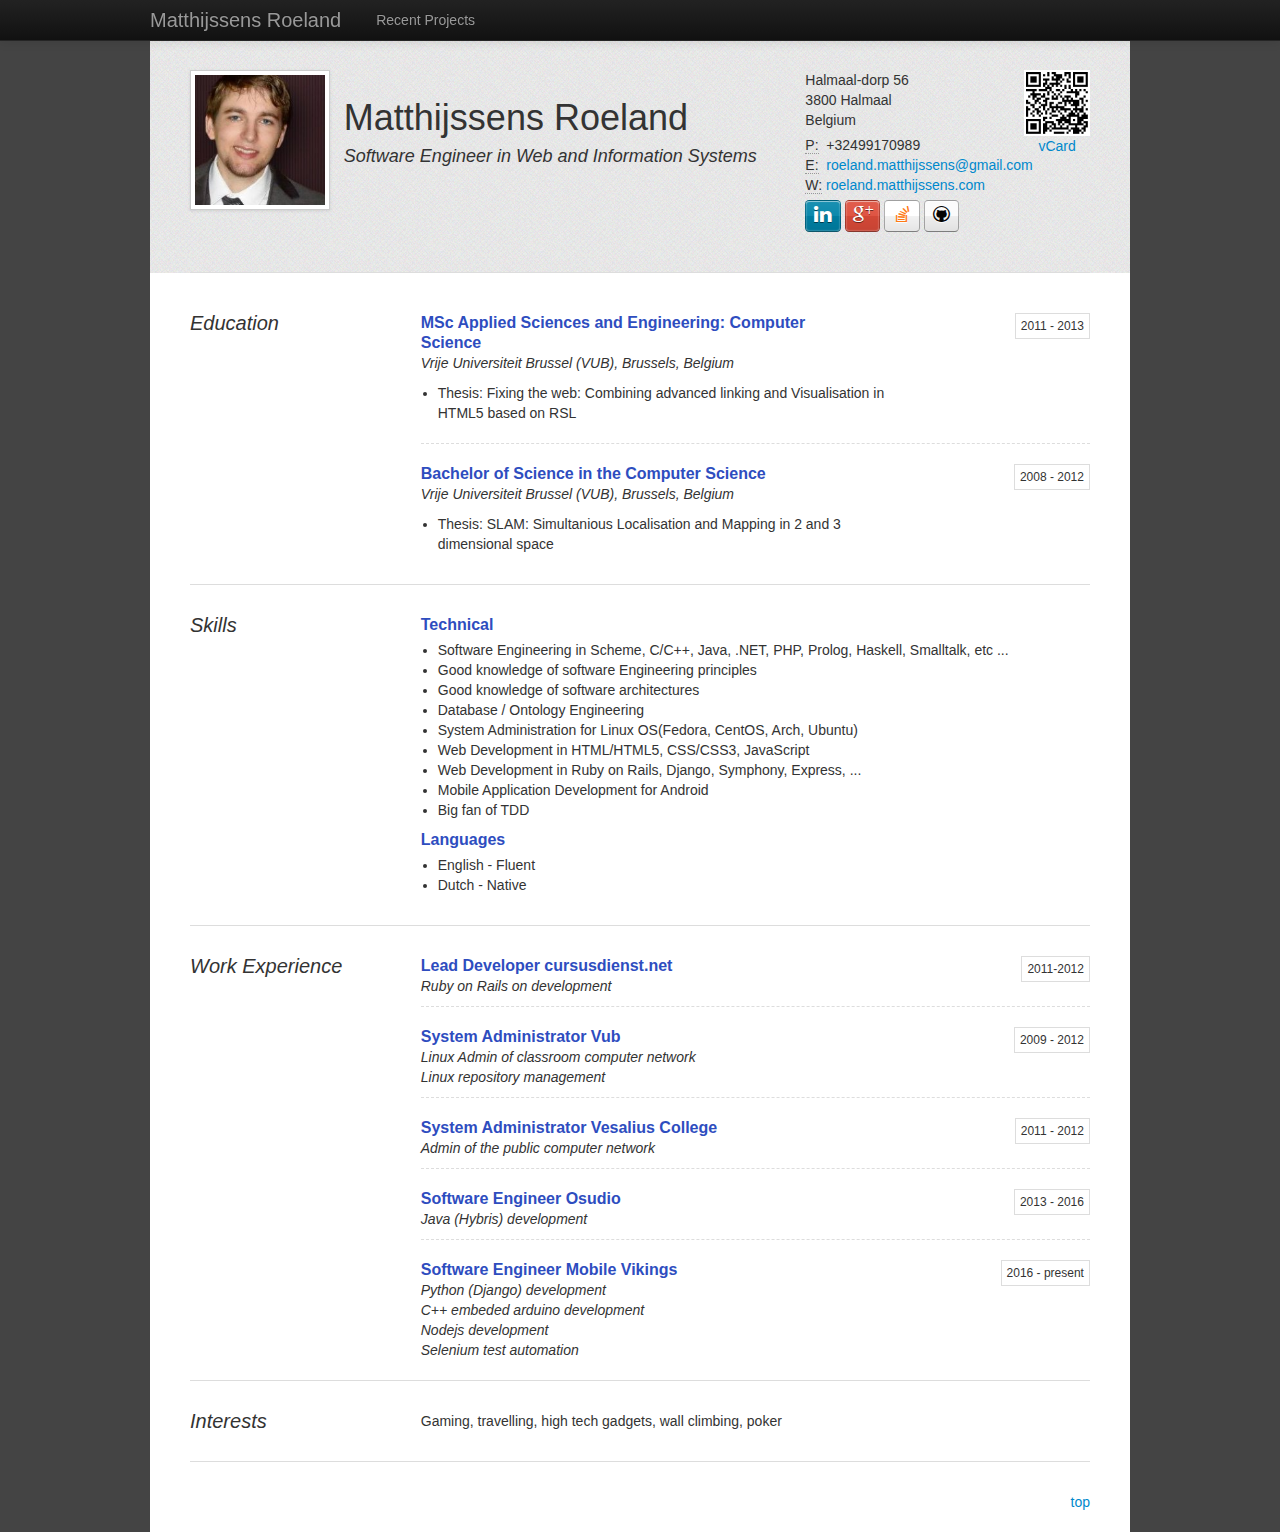
<file: public/index.html>
<!DOCTYPE html>
<html lang="en">
<head>
	<meta charset="utf-8">
	<title>Resume Matthijssens Roeland</title>
	<meta name="viewport" content="width=device-width, initial-scale=1.0">
	<meta name="description" content="Curriculum Vitae of Matthijssens Roeland">
	<meta name="author" content="Matthijssens Roeland">
		
	<!-- Styles --> 
	<link href="assets/stylesheets/styles.css" rel="stylesheet">
	<link href="assets/stylesheets/styles.css" rel="stylesheet" media="print">
	
	<script src="assets/javascripts/jquery-1.8.3.min.js" type="text/javascript" charset="utf-8"></script>
	<script src="assets/javascripts/jquery-ui-1.8.16.custom.min.js" type="text/javascript" charset="utf-8"></script>
	
	<script src="assets/javascripts/bootstrap.min.js" type="text/javascript" charset="utf-8"></script>
	<script src="assets/javascripts/script.js" type="text/javascript" charset="utf-8"></script>		
</head>
<body>

	<div id="container" class="container clearfix content">

		<div class="navbar navbar-inverse navbar-fixed-top no_print">
			<div class="navbar-inner">
				<div class="container">
					<a class="btn btn-navbar" data-toggle="collapse" data-target=".nav-collapse">
						<span class="icon-bar"></span>
						<span class="icon-bar"></span>
						<span class="icon-bar"></span>
					</a>
					<a href="/" class="brand">Matthijssens Roeland</a>
					<div class="nav-collapse">
						<ul class="nav pull-left">
							<li> <a href="recent_projects.php" data-remote="true">Recent Projects</a> </li>
							<!-- <li class="divider-vertical"></li>
							<li class="hilight"> <a href="pictures.html">Pictures</a>  </li> -->
						</ul>
						<ul class="nav pull-right">
						</ul>
					</div>
				</div>
			</div>
		</div>
		<div class="header">

			<div class="row-fluid header-inner">		
				<div class="span2 pull-left">
					<img src="assets/images/roeland.jpg" class="img-polaroid">
				</div>
				<!--/photo-->

				<div class="span6">
					<div class="name-text">Matthijssens Roeland</div>
					<div class="major-text"><i>Software Engineer in Web and Information Systems</i></div>						
				</div>
				<!--/name-->

				<div class="span4">
					<div class="row-fluid">
						<div class="span9 my-info-print">
							<address class="margin-bottom-5">
								Halmaal-dorp 56<br>
								3800 Halmaal <br>
								Belgium
							</address>							
							<abbr rel="tooltip" data-original-title="Phone">P:</abbr>&nbsp;&nbsp;+&#051;&#050;&#052;&#057;&#057;&#049;&#055;&#048;&#057;&#056;&#057;<br>
							<abbr rel="tooltip" data-original-title="Email">E:</abbr>&nbsp;&nbsp;<a href="mailto:roeland.matthijssens@gmail.com">roeland.matthijssens@gmail.com</a><br>
							<abbr rel="tooltip" data-original-title="Website">W:</abbr>&nbsp;<a href="http://roeland.matthijssens.com">roeland.matthijssens.com</a><br>
						</div>
						<div class="span3">
							<div class="my-info pull-right">
								<img src="assets/images/qrcode.png" width="75" rel="tooltip" data-original-title="Save my vCard"  class="img-qrtag">
								<a href="http://roeland.matthijssens.com/resume/vCard.vcf" rel="tooltip" data-original-title="Save my vCard">vCard</a>
							</div>
						</div>	
					</div>
					<div class="row-fluid">
						<div class="margin-top-5 margin-bottom-5 no_print">
							<a href="https://www.linkedin.com/in/roeland-matthijssens-1403383b" class="zocial icon linkedin" rel="tooltip" data-original-title="LinkedIn"></a>
							<a href="https://plus.google.com/115348055927795405180/posts" class="zocial icon googleplus" rel="tooltip" data-original-title="Google Plus"></a>
							<a href="http://stackoverflow.com/users/849633/enermis" class="zocial icon stackoverflow" rel="tooltip" data-original-title="Stack Overflow"></a>
							<a href="https://github.com/roelandmatthijssens" class="zocial icon github" rel="tooltip" data-original-title="GitHub"></a>
						</div>
					</div>
				</div>
				<!--/contacts-->

			</div>

		</div><!-- /header -->

		<div class="main">  	

			<div class="row-fluid">
				<div class="span3 section-title">
					Education
				</div>

				<div class="span9 section-body">

					<div class="clearfix">
						<div class="row-fluid">
							<div class="span8">
								<div class="item-name">MSc Applied Sciences and Engineering: Computer Science</div>
								<div class="item-desc">Vrije Universiteit Brussel (VUB), Brussels, Belgium</div>
							</div>	
							<div class="span4">
								<div class="item-period pull-right">2011 - 2013</div>
							</div>
						</div>
						<div class="row-fluid">
							<div class="span9 margin-top-10">	
								<ul>
									<li>Thesis: Fixing the web: Combining advanced linking and Visualisation in HTML5 based on RSL</li>
								</ul>
							</div>
						</div>
					</div>

					<div class="inner-seperator"></div>

					<div class="clearfix">
						<div class="row-fluid">
							<div class="span9">
								<div class="item-name">Bachelor of Science in the Computer Science</div>
								<div class="item-desc">Vrije Universiteit Brussel (VUB), Brussels, Belgium</div>
							</div>	
							<div class="span3">
								<div class="item-period pull-right"> 2008 - 2012 </div>
							</div>
						</div>
						<div class="row-fluid">
							<div class="span9 margin-top-10">	
								<ul>
									<li>Thesis: SLAM: Simultanious Localisation and Mapping in 2 and 3 dimensional space</li>
								</ul>
							</div>
						</div>
					</div>
				</div>	
			</div>	        	
			<!-- /education-->

			<div class="seperator"></div>
			

			<div class="row-fluid">
				<div class="span3 section-title">
					Skills
				</div>

				<div class="span9 section-body">

					<div class="clearfix">
						<div class="row-fluid">
							<div class="span12">
								<div class="item-name margin-bottom-5">Technical</div>
								<ul>
									<li>Software Engineering in Scheme, C/C++, Java, .NET, PHP, Prolog, Haskell, Smalltalk, etc ...</li>
									<li>Good knowledge of software Engineering principles</li>
									<li>Good knowledge of software architectures</li>
									<li>Database / Ontology Engineering</li>
									<li>System Administration for Linux OS(Fedora, CentOS, Arch, Ubuntu)</li>
									<li>Web Development in HTML/HTML5, CSS/CSS3, JavaScript</li>
									<li>Web Development in Ruby on Rails, Django, Symphony, Express, ...</LI>
									<li>Mobile Application Development for Android</li>
									<li>Big fan of TDD</li>
								</ul>
							</div>
						</div>
						
						<div class="row-fluid">
							<div class="span12">
								<div class="item-name margin-bottom-5">Languages</div>
								<ul>
									<li>English - Fluent</li>
									<li>Dutch - Native</li>
								</ul>
							</div>
						</div>
					</div>
				</div>
			</div>

			<div class="seperator"></div>

			<!-- Work Experience-->
			
			<div class="row-fluid">
				<div class="span3 section-title">
					Work Experience
				</div>

				<div class="span9 section-body">

					<div class="clearfix">
						<div class="row-fluid">
							<div class="span9">
								<div class="item-name">Lead Developer cursusdienst.net</div>
								<div class="item-desc">Ruby on Rails on development</div>
							</div>	
							<div class="span3">
								<div class="item-period pull-right">2011-2012</div>
							</div>
						</div>
					</div>
					<div class="inner-seperator"></div>
					<div class="clearfix">
						<div class="row-fluid">
							<div class="span9">
								<div class="item-name">System Administrator Vub</div>
								<div class="item-desc">Linux Admin of classroom computer network</div>
								<div class="item-desc">Linux repository management</div>
							</div>	
							<div class="span3">
								<div class="item-period pull-right">2009 - 2012</div>
							</div>
						</div>
					</div>
					<div class="inner-seperator"></div>
					<div class="clearfix">
						<div class="row-fluid">
							<div class="span9">
								<div class="item-name">System Administrator Vesalius College</div>
								<div class="item-desc">Admin of the public computer network</div>
							</div>	
							<div class="span3">
								<div class="item-period pull-right">2011 - 2012</div>
							</div>
						</div>
					</div>
					<div class="inner-seperator"></div>
					<div class="clearfix">
						<div class="row-fluid">
							<div class="span9">
								<div class="item-name">Software Engineer Osudio</div>
								<div class="item-desc">Java (Hybris) development</div>
							</div>	
							<div class="span3">
								<div class="item-period pull-right">2013 - 2016</div>
							</div>
						</div>
					</div>
					<div class="inner-seperator"></div>
					<div class="clearfix">
						<div class="row-fluid">
							<div class="span9">
								<div class="item-name">Software Engineer Mobile Vikings</div>
								<div class="item-desc">Python (Django) development</div>
								<div class="item-desc">C++ embeded arduino development</div>
								<div class="item-desc">Nodejs development</div>
								<div class="item-desc">Selenium test automation</div>
							</div>	
							<div class="span3">
								<div class="item-period pull-right">2016 - present</div>
							</div>
						</div>
					</div>
					
				</div>
			</div>

			<div class="seperator"></div>

			<div class="row-fluid">
				<div class="span3 section-title">
					Interests
				</div>

				<div class="span9 section-body">
					Gaming, travelling, high tech gadgets, wall climbing, poker
				</div>
			</div>
			
			<div class="seperator"></div>

			<div class="clearfix margin-bottom-10 pull-right no_print">
				<a class="dotted" href="javascript:;"
				onclick="jQuery('html,body').animate({scrollTop: jQuery('.header').offset().top}, 'slow');"
				>	
				top
			</a>
		</div>

	</div> <!-- /main -->

</div> <!-- /container -->
</body>
</html>
</file>
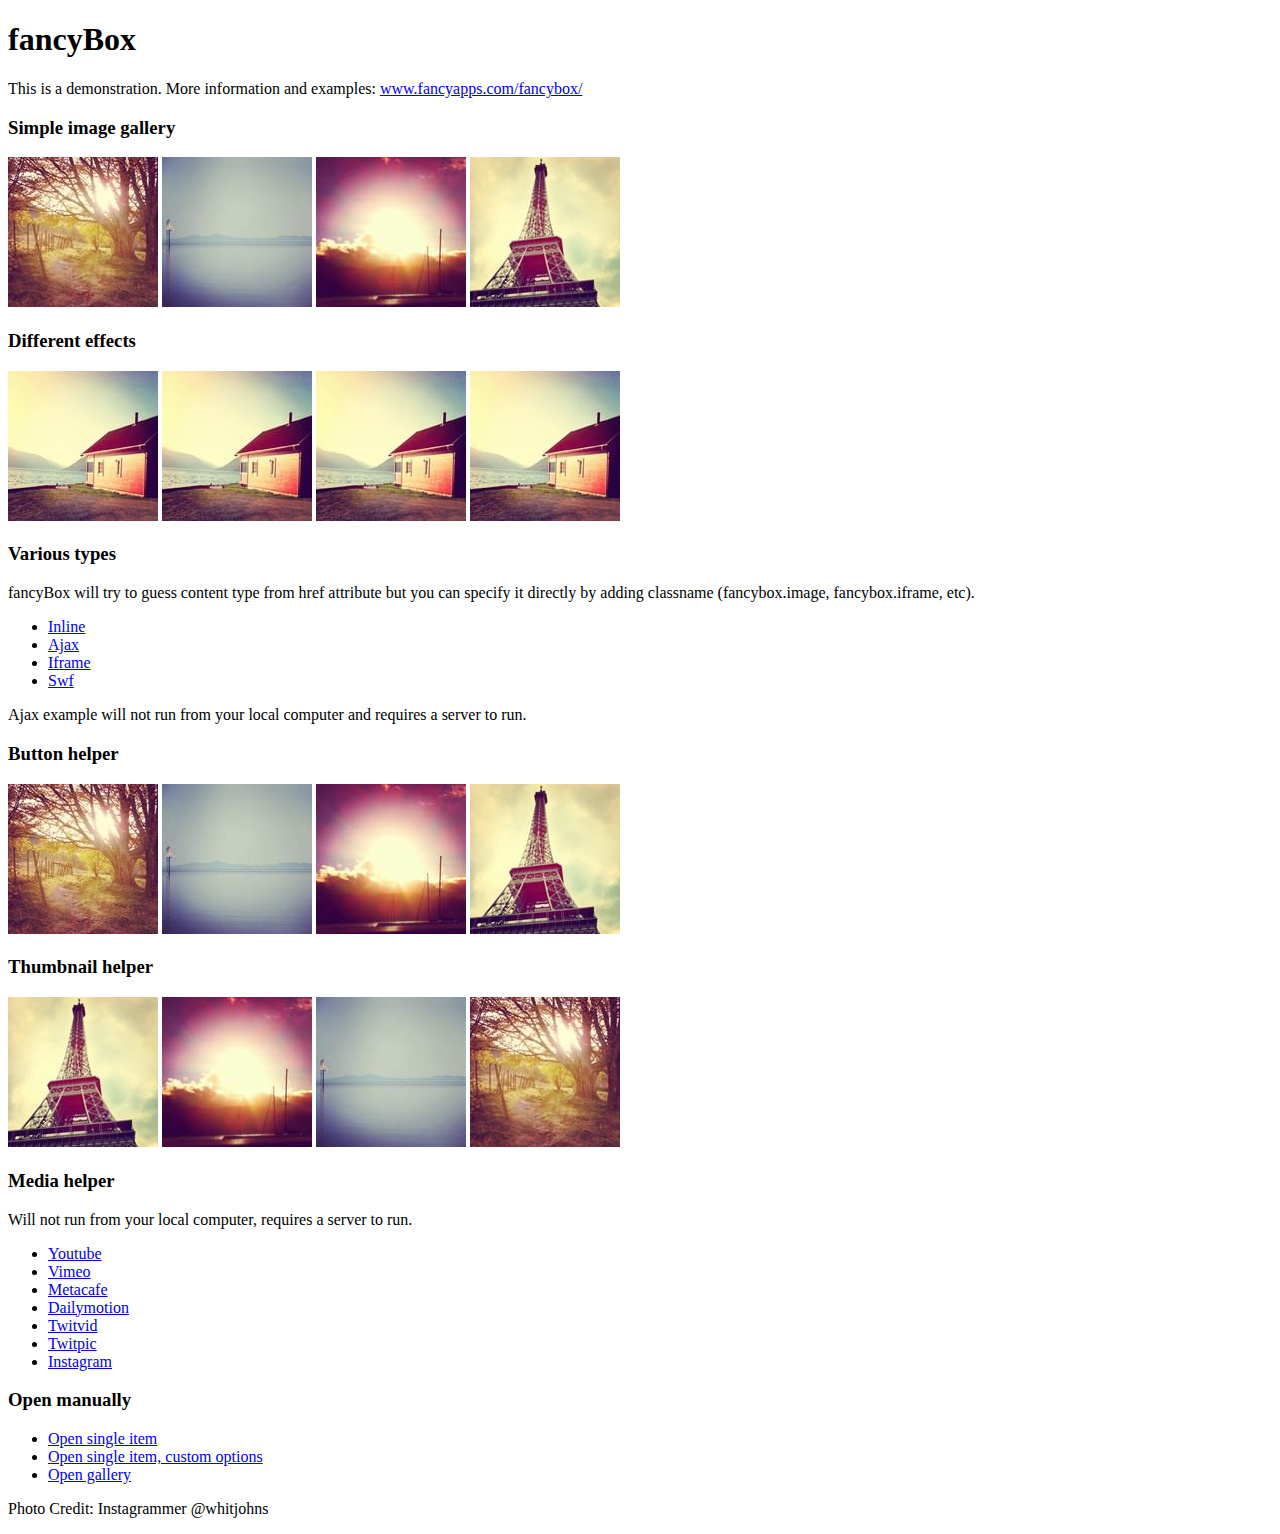
<file: fancybox/demo/index.html>
<!DOCTYPE html>
<html>
<head>
	<title>fancyBox - Fancy jQuery Lightbox Alternative | Demonstration</title>
	<meta http-equiv="Content-Type" content="text/html; charset=UTF-8" />

	<!-- Add jQuery library -->
	<script type="text/javascript" src="../lib/jquery-1.8.2.min.js"></script>

	<!-- Add mousewheel plugin (this is optional) -->
	<script type="text/javascript" src="../lib/jquery.mousewheel-3.0.6.pack.js"></script>

	<!-- Add fancyBox main JS and CSS files -->
	<script type="text/javascript" src="../source/jquery.fancybox.js?v=2.1.3"></script>
	<link rel="stylesheet" type="text/css" href="../source/jquery.fancybox.css?v=2.1.2" media="screen" />

	<!-- Add Button helper (this is optional) -->
	<link rel="stylesheet" type="text/css" href="../source/helpers/jquery.fancybox-buttons.css?v=1.0.5" />
	<script type="text/javascript" src="../source/helpers/jquery.fancybox-buttons.js?v=1.0.5"></script>

	<!-- Add Thumbnail helper (this is optional) -->
	<link rel="stylesheet" type="text/css" href="../source/helpers/jquery.fancybox-thumbs.css?v=1.0.7" />
	<script type="text/javascript" src="../source/helpers/jquery.fancybox-thumbs.js?v=1.0.7"></script>

	<!-- Add Media helper (this is optional) -->
	<script type="text/javascript" src="../source/helpers/jquery.fancybox-media.js?v=1.0.5"></script>

	<script type="text/javascript">
		$(document).ready(function() {
			/*
			 *  Simple image gallery. Uses default settings
			 */

			$('.fancybox').fancybox();

			/*
			 *  Different effects
			 */

			// Change title type, overlay closing speed
			$(".fancybox-effects-a").fancybox({
				helpers: {
					title : {
						type : 'outside'
					},
					overlay : {
						speedOut : 0
					}
				}
			});

			// Disable opening and closing animations, change title type
			$(".fancybox-effects-b").fancybox({
				openEffect  : 'none',
				closeEffect	: 'none',

				helpers : {
					title : {
						type : 'over'
					}
				}
			});

			// Set custom style, close if clicked, change title type and overlay color
			$(".fancybox-effects-c").fancybox({
				wrapCSS    : 'fancybox-custom',
				closeClick : true,

				openEffect : 'none',

				helpers : {
					title : {
						type : 'inside'
					},
					overlay : {
						css : {
							'background' : 'rgba(238,238,238,0.85)'
						}
					}
				}
			});

			// Remove padding, set opening and closing animations, close if clicked and disable overlay
			$(".fancybox-effects-d").fancybox({
				padding: 0,

				openEffect : 'elastic',
				openSpeed  : 150,

				closeEffect : 'elastic',
				closeSpeed  : 150,

				closeClick : true,

				helpers : {
					overlay : null
				}
			});

			/*
			 *  Button helper. Disable animations, hide close button, change title type and content
			 */

			$('.fancybox-buttons').fancybox({
				openEffect  : 'none',
				closeEffect : 'none',

				prevEffect : 'none',
				nextEffect : 'none',

				closeBtn  : false,

				helpers : {
					title : {
						type : 'inside'
					},
					buttons	: {}
				},

				afterLoad : function() {
					this.title = 'Image ' + (this.index + 1) + ' of ' + this.group.length + (this.title ? ' - ' + this.title : '');
				}
			});


			/*
			 *  Thumbnail helper. Disable animations, hide close button, arrows and slide to next gallery item if clicked
			 */

			$('.fancybox-thumbs').fancybox({
				prevEffect : 'none',
				nextEffect : 'none',

				closeBtn  : false,
				arrows    : false,
				nextClick : true,

				helpers : {
					thumbs : {
						width  : 50,
						height : 50
					}
				}
			});

			/*
			 *  Media helper. Group items, disable animations, hide arrows, enable media and button helpers.
			*/
			$('.fancybox-media')
				.attr('rel', 'media-gallery')
				.fancybox({
					openEffect : 'none',
					closeEffect : 'none',
					prevEffect : 'none',
					nextEffect : 'none',

					arrows : false,
					helpers : {
						media : {},
						buttons : {}
					}
				});

			/*
			 *  Open manually
			 */

			$("#fancybox-manual-a").click(function() {
				$.fancybox.open('1_b.jpg');
			});

			$("#fancybox-manual-b").click(function() {
				$.fancybox.open({
					href : 'iframe.html',
					type : 'iframe',
					padding : 5
				});
			});

			$("#fancybox-manual-c").click(function() {
				$.fancybox.open([
					{
						href : '1_b.jpg',
						title : 'My title'
					}, {
						href : '2_b.jpg',
						title : '2nd title'
					}, {
						href : '3_b.jpg'
					}
				], {
					helpers : {
						thumbs : {
							width: 75,
							height: 50
						}
					}
				});
			});


		});
	</script>
	<style type="text/css">
		.fancybox-custom .fancybox-skin {
			box-shadow: 0 0 50px #222;
		}
	</style>
</head>
<body>
	<h1>fancyBox</h1>

	<p>This is a demonstration. More information and examples: <a href="http://fancyapps.com/fancybox/">www.fancyapps.com/fancybox/</a></p>

	<h3>Simple image gallery</h3>
	<p>
		<a class="fancybox" href="1_b.jpg" data-fancybox-group="gallery" title="Lorem ipsum dolor sit amet"><img src="1_s.jpg" alt="" /></a>

		<a class="fancybox" href="2_b.jpg" data-fancybox-group="gallery" title="Etiam quis mi eu elit temp"><img src="2_s.jpg" alt="" /></a>

		<a class="fancybox" href="3_b.jpg" data-fancybox-group="gallery" title="Cras neque mi, semper leon"><img src="3_s.jpg" alt="" /></a>

		<a class="fancybox" href="4_b.jpg" data-fancybox-group="gallery" title="Sed vel sapien vel sem uno"><img src="4_s.jpg" alt="" /></a>
	</p>

	<h3>Different effects</h3>
	<p>
		<a class="fancybox-effects-a" href="5_b.jpg" title="Lorem ipsum dolor sit amet, consectetur adipiscing elit"><img src="5_s.jpg" alt="" /></a>

		<a class="fancybox-effects-b" href="5_b.jpg" title="Lorem ipsum dolor sit amet, consectetur adipiscing elit"><img src="5_s.jpg" alt="" /></a>

		<a class="fancybox-effects-c" href="5_b.jpg" title="Lorem ipsum dolor sit amet, consectetur adipiscing elit"><img src="5_s.jpg" alt="" /></a>

		<a class="fancybox-effects-d" href="5_b.jpg" title="Lorem ipsum dolor sit amet, consectetur adipiscing elit"><img src="5_s.jpg" alt="" /></a>
	</p>

	<h3>Various types</h3>
	<p>
		fancyBox will try to guess content type from href attribute but you can specify it directly by adding classname (fancybox.image, fancybox.iframe, etc).
	</p>
	<ul>
		<li><a class="fancybox" href="#inline1" title="Lorem ipsum dolor sit amet">Inline</a></li>
		<li><a class="fancybox fancybox.ajax" href="ajax.txt">Ajax</a></li>
		<li><a class="fancybox fancybox.iframe" href="iframe.html">Iframe</a></li>
		<li><a class="fancybox" href="http://www.adobe.com/jp/events/cs3_web_edition_tour/swfs/perform.swf">Swf</a></li>
	</ul>

	<div id="inline1" style="width:400px;display: none;">
		<h3>Etiam quis mi eu elit</h3>
		<p>
			Lorem ipsum dolor sit amet, consectetur adipiscing elit. Etiam quis mi eu elit tempor facilisis id et neque. Nulla sit amet sem sapien. Vestibulum imperdiet porta ante ac ornare. Nulla et lorem eu nibh adipiscing ultricies nec at lacus. Cras laoreet ultricies sem, at blandit mi eleifend aliquam. Nunc enim ipsum, vehicula non pretium varius, cursus ac tortor. Vivamus fringilla congue laoreet. Quisque ultrices sodales orci, quis rhoncus justo auctor in. Phasellus dui eros, bibendum eu feugiat ornare, faucibus eu mi. Nunc aliquet tempus sem, id aliquam diam varius ac. Maecenas nisl nunc, molestie vitae eleifend vel, iaculis sed magna. Aenean tempus lacus vitae orci posuere porttitor eget non felis. Donec lectus elit, aliquam nec eleifend sit amet, vestibulum sed nunc.
		</p>
	</div>

	<p>
		Ajax example will not run from your local computer and requires a server to run.
	</p>

	<h3>Button helper</h3>
	<p>
		<a class="fancybox-buttons" data-fancybox-group="button" href="1_b.jpg"><img src="1_s.jpg" alt="" /></a>

		<a class="fancybox-buttons" data-fancybox-group="button" href="2_b.jpg"><img src="2_s.jpg" alt="" /></a>

		<a class="fancybox-buttons" data-fancybox-group="button" href="3_b.jpg"><img src="3_s.jpg" alt="" /></a>

		<a class="fancybox-buttons" data-fancybox-group="button" href="4_b.jpg"><img src="4_s.jpg" alt="" /></a>
	</p>

	<h3>Thumbnail helper</h3>
	<p>
		<a class="fancybox-thumbs" data-fancybox-group="thumb" href="4_b.jpg"><img src="4_s.jpg" alt="" /></a>

		<a class="fancybox-thumbs" data-fancybox-group="thumb" href="3_b.jpg"><img src="3_s.jpg" alt="" /></a>

		<a class="fancybox-thumbs" data-fancybox-group="thumb" href="2_b.jpg"><img src="2_s.jpg" alt="" /></a>

		<a class="fancybox-thumbs" data-fancybox-group="thumb" href="1_b.jpg"><img src="1_s.jpg" alt="" /></a>
	</p>

	<h3>Media helper</h3>
	<p>
		Will not run from your local computer, requires a server to run.
	</p>

	<ul>
		<li><a class="fancybox-media" href="http://www.youtube.com/watch?v=opj24KnzrWo">Youtube</a></li>
		<li><a class="fancybox-media" href="http://vimeo.com/25634903">Vimeo</a></li>
		<li><a class="fancybox-media" href="http://www.metacafe.com/watch/7635964/">Metacafe</a></li>
		<li><a class="fancybox-media" href="http://www.dailymotion.com/video/xoeylt_electric-guest-this-head-i-hold_music">Dailymotion</a></li>
		<li><a class="fancybox-media" href="http://twitvid.com/QY7MD">Twitvid</a></li>
		<li><a class="fancybox-media" href="http://twitpic.com/7p93st">Twitpic</a></li>
		<li><a class="fancybox-media" href="http://instagr.am/p/IejkuUGxQn">Instagram</a></li>
	</ul>

	<h3>Open manually</h3>
	<ul>
		<li><a id="fancybox-manual-a" href="javascript:;">Open single item</a></li>
		<li><a id="fancybox-manual-b" href="javascript:;">Open single item, custom options</a></li>
		<li><a id="fancybox-manual-c" href="javascript:;">Open gallery</a></li>
	</ul>

	<p>
		Photo Credit: Instagrammer @whitjohns
	</p>
</body>
</html>
</file>
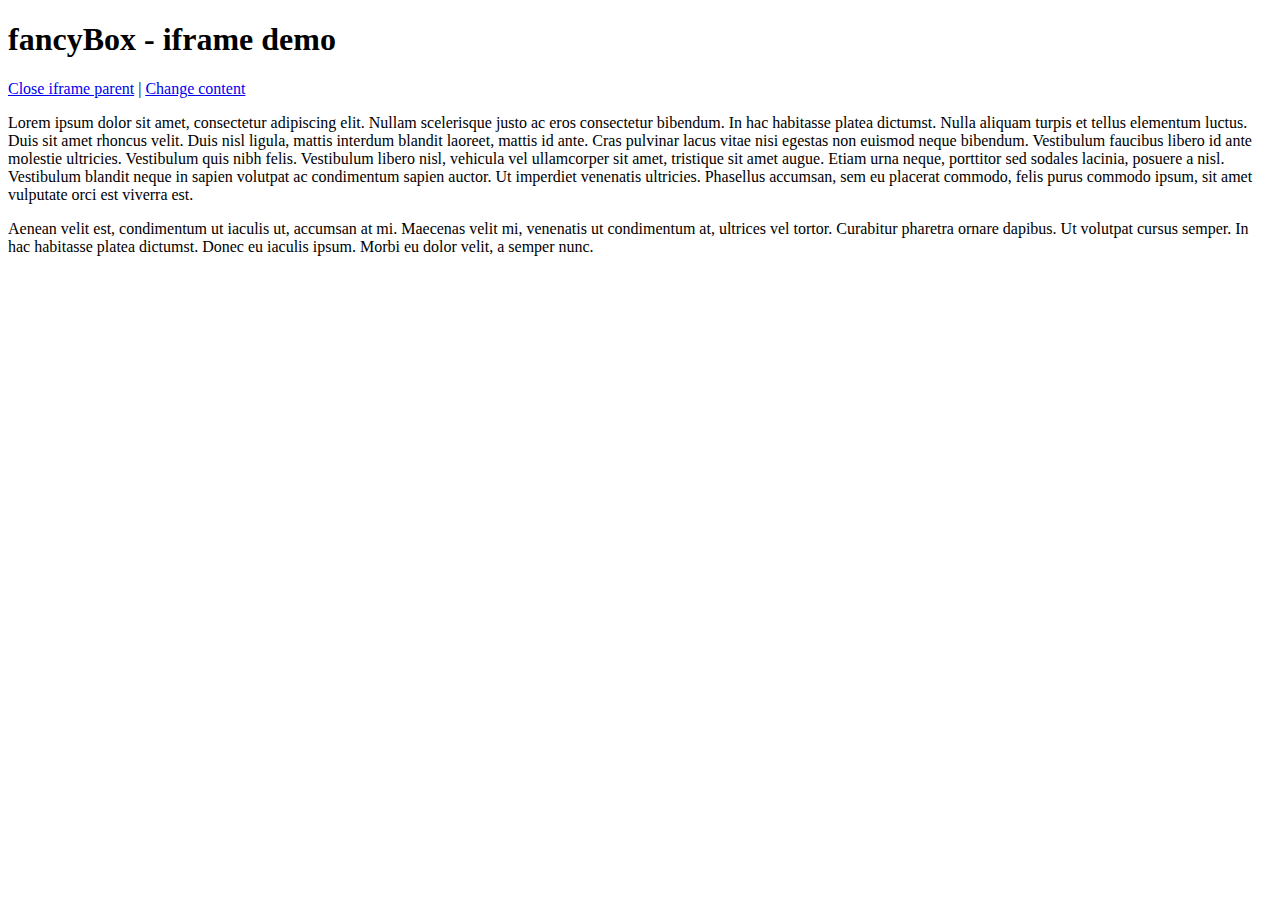
<file: fancybox/demo/iframe.html>
<!DOCTYPE html>
<html>
<head>
	<title>fancyBox - iframe demo</title>
	<meta http-equiv="Content-Type" content="text/html; charset=UTF-8" />
</head>
<body>
	<h1>fancyBox - iframe demo</h1>

	<p>
		<a href="javascript:parent.jQuery.fancybox.close();">Close iframe parent</a>

		|

		<a href="javascript:parent.jQuery.fancybox.open({href : '1_b.jpg', title : 'My title'});">Change content</a>
	</p>

	<p>
		Lorem ipsum dolor sit amet, consectetur adipiscing elit. Nullam scelerisque justo ac eros consectetur bibendum. In hac habitasse platea dictumst. Nulla aliquam turpis et tellus elementum luctus. Duis sit amet rhoncus velit. Duis nisl ligula, mattis interdum blandit laoreet, mattis id ante. Cras pulvinar lacus vitae nisi egestas non euismod neque bibendum. Vestibulum faucibus libero id ante molestie ultricies. Vestibulum quis nibh felis. Vestibulum libero nisl, vehicula vel ullamcorper sit amet, tristique sit amet augue. Etiam urna neque, porttitor sed sodales lacinia, posuere a nisl. Vestibulum blandit neque in sapien volutpat ac condimentum sapien auctor. Ut imperdiet venenatis ultricies. Phasellus accumsan, sem eu placerat commodo, felis purus commodo ipsum, sit amet vulputate orci est viverra est.
	</p>

	<p>
		Aenean velit est, condimentum ut iaculis ut, accumsan at mi. Maecenas velit mi, venenatis ut condimentum at, ultrices vel tortor. Curabitur pharetra ornare dapibus. Ut volutpat cursus semper. In hac habitasse platea dictumst. Donec eu iaculis ipsum. Morbi eu dolor velit, a semper nunc.
	</p>
</body>
</html>
</file>
<file: public/assets/stylesheets/styles.css>
@font-face {
  font-family: HoneyScript;
  src: url("../font/HoneyScript-Light.ttf"); }

@font-face {
  font-family: ACAPPELLA;
  src: url("../font/ACAPPELLA.ttf"); }

@font-face {
  font-family: asongforjennifer;
  src: url("../font/asongforjennifer.ttf"); }

/*
	Zocial Butons
	http://zocial.smcllns.com
	by Sam Collins (@smcllns)
	License: http://opensource.org/licenses/mit-license.php
	
	You are free to use and modify, as long as you keep this license comment intact or link back to zocial.smcllns.com on your site.
*/
/* Button structure */
.zocial,
a.zocial {
  border: 1px solid #777777;
  border-color: rgba(0, 0, 0, 0.2);
  border-bottom-color: #333;
  border-bottom-color: rgba(0, 0, 0, 0.4);
  color: #fff;
  -moz-box-shadow: inset 0 0.08em 0 rgba(255, 255, 255, 0.4), inset 0 0 0.1em rgba(255, 255, 255, 0.9);
  -webkit-box-shadow: inset 0 0.08em 0 rgba(255, 255, 255, 0.4), inset 0 0 0.1em rgba(255, 255, 255, 0.9);
  box-shadow: inset 0 0.08em 0 rgba(255, 255, 255, 0.4), inset 0 0 0.1em rgba(255, 255, 255, 0.9);
  cursor: pointer;
  display: inline-block;
  font: bold 100%/2.1 "Lucida Grande", Tahoma, sans-serif;
  padding: 0 0.95em 0 0;
  text-align: center;
  text-decoration: none;
  text-shadow: 0 1px 0 rgba(0, 0, 0, 0.5);
  white-space: nowrap;
  -moz-user-select: none;
  -webkit-user-select: none;
  user-select: none;
  position: relative;
  -moz-border-radius: .3em;
  -webkit-border-radius: .3em;
  border-radius: .3em; }

.zocial:before {
  content: "";
  border-right: 0.075em solid rgba(0, 0, 0, 0.1);
  float: left;
  font: 120%/1.65 zocial;
  font-style: normal;
  font-weight: normal;
  margin: 0 0.5em 0 0;
  padding: 0 0.5em;
  text-align: center;
  text-decoration: none;
  text-transform: none;
  -moz-box-shadow: 0.075em 0 0 rgba(255, 255, 255, 0.25);
  -webkit-box-shadow: 0.075em 0 0 rgba(255, 255, 255, 0.25);
  box-shadow: 0.075em 0 0 rgba(255, 255, 255, 0.25);
  -moz-font-smoothing: antialiased;
  -webkit-font-smoothing: antialiased;
  font-smoothing: antialiased; }

.zocial:active {
  outline: none;
  /* outline is visible on :focus */ }

/* Buttons can be displayed as standalone icons by adding a class of "icon" */
.zocial.icon {
  overflow: hidden;
  max-width: 2.4em;
  padding-left: 0;
  padding-right: 0;
  max-height: 2.15em;
  white-space: nowrap; }

.zocial.icon:before {
  padding: 0;
  width: 2em;
  height: 2em;
  box-shadow: none;
  border: none; }

/* Gradients */
.zocial {
  background-image: -moz-linear-gradient(rgba(255, 255, 255, 0.1), rgba(255, 255, 255, 0.05) 49%, rgba(0, 0, 0, 0.05) 51%, rgba(0, 0, 0, 0.1));
  background-image: -ms-linear-gradient(rgba(255, 255, 255, 0.1), rgba(255, 255, 255, 0.05) 49%, rgba(0, 0, 0, 0.05) 51%, rgba(0, 0, 0, 0.1));
  background-image: -o-linear-gradient(rgba(255, 255, 255, 0.1), rgba(255, 255, 255, 0.05) 49%, rgba(0, 0, 0, 0.05) 51%, rgba(0, 0, 0, 0.1));
  background-image: -webkit-gradient(linear, left top, left bottom, from(rgba(255, 255, 255, 0.1)), color-stop(49%, rgba(255, 255, 255, 0.05)), color-stop(51%, rgba(0, 0, 0, 0.05)), to(rgba(0, 0, 0, 0.1)));
  background-image: -webkit-linear-gradient(rgba(255, 255, 255, 0.1), rgba(255, 255, 255, 0.05) 49%, rgba(0, 0, 0, 0.05) 51%, rgba(0, 0, 0, 0.1));
  background-image: linear-gradient(rgba(255, 255, 255, 0.1), rgba(255, 255, 255, 0.05) 49%, rgba(0, 0, 0, 0.05) 51%, rgba(0, 0, 0, 0.1)); }

.zocial:hover, .zocial:focus {
  background-image: -moz-linear-gradient(rgba(255, 255, 255, 0.15) 49%, rgba(0, 0, 0, 0.1) 51%, rgba(0, 0, 0, 0.15));
  background-image: -ms-linear-gradient(rgba(255, 255, 255, 0.15) 49%, rgba(0, 0, 0, 0.1) 51%, rgba(0, 0, 0, 0.15));
  background-image: -o-linear-gradient(rgba(255, 255, 255, 0.15) 49%, rgba(0, 0, 0, 0.1) 51%, rgba(0, 0, 0, 0.15));
  background-image: -webkit-gradient(linear, left top, left bottom, from(rgba(255, 255, 255, 0.15)), color-stop(49%, rgba(255, 255, 255, 0.15)), color-stop(51%, rgba(0, 0, 0, 0.1)), to(rgba(0, 0, 0, 0.15)));
  background-image: -webkit-linear-gradient(rgba(255, 255, 255, 0.15) 49%, rgba(0, 0, 0, 0.1) 51%, rgba(0, 0, 0, 0.15));
  background-image: linear-gradient(rgba(255, 255, 255, 0.15) 49%, rgba(0, 0, 0, 0.1) 51%, rgba(0, 0, 0, 0.15)); }

.zocial:active {
  background-image: -moz-linear-gradient(bottom, rgba(255, 255, 255, 0.1), rgba(255, 255, 255, 0) 30%, transparent 50%, rgba(0, 0, 0, 0.1));
  background-image: -ms-linear-gradient(bottom, rgba(255, 255, 255, 0.1), rgba(255, 255, 255, 0) 30%, transparent 50%, rgba(0, 0, 0, 0.1));
  background-image: -o-linear-gradient(bottom, rgba(255, 255, 255, 0.1), rgba(255, 255, 255, 0) 30%, transparent 50%, rgba(0, 0, 0, 0.1));
  background-image: -webkit-gradient(linear, left top, left bottom, from(rgba(255, 255, 255, 0.1)), color-stop(30%, rgba(255, 255, 255, 0)), color-stop(50%, transparent), to(rgba(0, 0, 0, 0.1)));
  background-image: -webkit-linear-gradient(bottom, rgba(255, 255, 255, 0.1), rgba(255, 255, 255, 0) 30%, transparent 50%, rgba(0, 0, 0, 0.1));
  background-image: linear-gradient(bottom, rgba(255, 255, 255, 0.1), rgba(255, 255, 255, 0) 30%, transparent 50%, rgba(0, 0, 0, 0.1)); }

/* Adjustments for light background buttons */
.zocial.acrobat,
.zocial.bitcoin,
.zocial.cloudapp,
.zocial.dropbox,
.zocial.email,
.zocial.eventful,
.zocial.github,
.zocial.gmail,
.zocial.instapaper,
.zocial.itunes,
.zocial.ninetyninedesigns,
.zocial.openid,
.zocial.plancast,
.zocial.pocket,
.zocial.posterous,
.zocial.reddit,
.zocial.secondary,
.zocial.stackoverflow,
.zocial.viadeo,
.zocial.weibo,
.zocial.wikipedia {
  border: 1px solid #aaaaaa;
  border-color: rgba(0, 0, 0, 0.3);
  border-bottom-color: #777;
  border-bottom-color: rgba(0, 0, 0, 0.5);
  -moz-box-shadow: inset 0 0.08em 0 rgba(255, 255, 255, 0.7), inset 0 0 0.08em rgba(255, 255, 255, 0.5);
  -webkit-box-shadow: inset 0 0.08em 0 rgba(255, 255, 255, 0.7), inset 0 0 0.08em rgba(255, 255, 255, 0.5);
  box-shadow: inset 0 0.08em 0 rgba(255, 255, 255, 0.7), inset 0 0 0.08em rgba(255, 255, 255, 0.5);
  text-shadow: 0 1px 0 rgba(255, 255, 255, 0.8); }

/* :hover adjustments for light background buttons */
.zocial.acrobat:focus,
.zocial.acrobat:hover,
.zocial.bitcoin:focus,
.zocial.bitcoin:hover,
.zocial.dropbox:focus,
.zocial.dropbox:hover,
.zocial.email:focus,
.zocial.email:hover,
.zocial.eventful:focus,
.zocial.eventful:hover,
.zocial.github:focus,
.zocial.github:hover,
.zocial.gmail:focus,
.zocial.gmail:hover,
.zocial.instapaper:focus,
.zocial.instapaper:hover,
.zocial.itunes:focus,
.zocial.itunes:hover,
.zocial.ninetyninedesigns:focus,
.zocial.ninetyninedesigns:hover,
.zocial.openid:focus,
.zocial.openid:hover,
.zocial.plancast:focus,
.zocial.plancast:hover,
.zocial.pocket:focus,
.zocial.pocket:hover,
.zocial.posterous:focus,
.zocial.posterous:hover,
.zocial.reddit:focus,
.zocial.reddit:hover,
.zocial.secondary:focus,
.zocial.secondary:hover,
.zocial.stackoverflow:focus,
.zocial.stackoverflow:hover,
.zocial.twitter:focus,
.zocial.viadeo:focus,
.zocial.viadeo:hover,
.zocial.weibo:focus,
.zocial.weibo:hover,
.zocial.wikipedia:focus,
.zocial.wikipedia:hover {
  background-image: -webkit-gradient(linear, left top, left bottom, from(rgba(255, 255, 255, 0.5)), color-stop(49%, rgba(255, 255, 255, 0.2)), color-stop(51%, rgba(0, 0, 0, 0.05)), to(rgba(0, 0, 0, 0.15)));
  background-image: -moz-linear-gradient(top, rgba(255, 255, 255, 0.5), rgba(255, 255, 255, 0.2) 49%, rgba(0, 0, 0, 0.05) 51%, rgba(0, 0, 0, 0.15));
  background-image: -webkit-linear-gradient(top, rgba(255, 255, 255, 0.5), rgba(255, 255, 255, 0.2) 49%, rgba(0, 0, 0, 0.05) 51%, rgba(0, 0, 0, 0.15));
  background-image: -o-linear-gradient(top, rgba(255, 255, 255, 0.5), rgba(255, 255, 255, 0.2) 49%, rgba(0, 0, 0, 0.05) 51%, rgba(0, 0, 0, 0.15));
  background-image: -ms-linear-gradient(top, rgba(255, 255, 255, 0.5), rgba(255, 255, 255, 0.2) 49%, rgba(0, 0, 0, 0.05) 51%, rgba(0, 0, 0, 0.15));
  background-image: linear-gradient(top, rgba(255, 255, 255, 0.5), rgba(255, 255, 255, 0.2) 49%, rgba(0, 0, 0, 0.05) 51%, rgba(0, 0, 0, 0.15)); }

/* :active adjustments for light background buttons */
.zocial.acrobat:active,
.zocial.bitcoin:active,
.zocial.dropbox:active,
.zocial.email:active,
.zocial.eventful:active,
.zocial.github:active,
.zocial.gmail:active,
.zocial.instapaper:active,
.zocial.itunes:active,
.zocial.ninetyninedesigns:active,
.zocial.openid:active,
.zocial.plancast:active,
.zocial.pocket:active,
.zocial.posterous:active,
.zocial.reddit:active,
.zocial.secondary:active,
.zocial.stackoverflow:active,
.zocial.viadeo:active,
.zocial.weibo:active,
.zocial.wikipedia:active {
  background-image: -webkit-gradient(linear, left top, left bottom, from(rgba(255, 255, 255, 0)), color-stop(30%, rgba(255, 255, 255, 0)), color-stop(50%, rgba(0, 0, 0, 0)), to(rgba(0, 0, 0, 0.1)));
  background-image: -moz-linear-gradient(bottom, rgba(255, 255, 255, 0), rgba(255, 255, 255, 0) 30%, rgba(0, 0, 0, 0) 50%, rgba(0, 0, 0, 0.1));
  background-image: -webkit-linear-gradient(bottom, rgba(255, 255, 255, 0), rgba(255, 255, 255, 0) 30%, rgba(0, 0, 0, 0) 50%, rgba(0, 0, 0, 0.1));
  background-image: -o-linear-gradient(bottom, rgba(255, 255, 255, 0), rgba(255, 255, 255, 0) 30%, rgba(0, 0, 0, 0) 50%, rgba(0, 0, 0, 0.1));
  background-image: -ms-linear-gradient(bottom, rgba(255, 255, 255, 0), rgba(255, 255, 255, 0) 30%, rgba(0, 0, 0, 0) 50%, rgba(0, 0, 0, 0.1));
  background-image: linear-gradient(bottom, rgba(255, 255, 255, 0), rgba(255, 255, 255, 0) 30%, rgba(0, 0, 0, 0) 50%, rgba(0, 0, 0, 0.1)); }

/* Button icon and color */
/* Icon characters are stored in unicode private area */
.zocial.acrobat:before {
  content: "\00E3";
  color: #FB0000; }

.zocial.amazon:before {
  content: "a"; }

.zocial.android:before {
  content: "&"; }

.zocial.angellist:before {
  content: "\00D6"; }

.zocial.aol:before {
  content: "\""; }

.zocial.appnet:before {
  content: "\00E1"; }

.zocial.appstore:before {
  content: "A"; }

.zocial.bitbucket:before {
  content: "\00E9"; }

.zocial.bitcoin:before {
  content: "2";
  color: #f7931a; }

.zocial.blogger:before {
  content: "B"; }

.zocial.buffer:before {
  content: "\00E5"; }

.zocial.call:before {
  content: "7"; }

.zocial.cal:before {
  content: "."; }

.zocial.cart:before {
  content: "\00C9"; }

.zocial.chrome:before {
  content: "["; }

.zocial.cloudapp:before {
  content: "c"; }

.zocial.creativecommons:before {
  content: "C"; }

.zocial.delicious:before {
  content: "#"; }

.zocial.digg:before {
  content: ";"; }

.zocial.disqus:before {
  content: "Q"; }

.zocial.dribbble:before {
  content: "D"; }

.zocial.dropbox:before {
  content: "d";
  color: #1f75cc; }

.zocial.drupal:before {
  content: "\00E4";
  color: #fff; }

.zocial.dwolla:before {
  content: "\00E0"; }

.zocial.email:before {
  content: "]";
  color: #312c2a; }

.zocial.eventasaurus:before {
  content: "v";
  color: #9de428; }

.zocial.eventbrite:before {
  content: "|"; }

.zocial.eventful:before {
  content: "'";
  color: #0066CC; }

.zocial.evernote:before {
  content: "E"; }

.zocial.facebook:before {
  content: "f"; }

.zocial.fivehundredpx:before {
  content: "0";
  color: #29b6ff; }

.zocial.flattr:before {
  content: "%"; }

.zocial.flickr:before {
  content: "F"; }

.zocial.forrst:before {
  content: ":";
  color: #50894f; }

.zocial.foursquare:before {
  content: "4"; }

.zocial.github:before {
  content: "\00E8"; }

.zocial.gmail:before {
  content: "m";
  color: #f00; }

.zocial.google:before {
  content: "G"; }

.zocial.googleplay:before {
  content: "h"; }

.zocial.googleplus:before {
  content: "+"; }

.zocial.gowalla:before {
  content: "@"; }

.zocial.grooveshark:before {
  content: "8"; }

.zocial.guest:before {
  content: "?"; }

.zocial.html5:before {
  content: "5"; }

.zocial.ie:before {
  content: "6"; }

.zocial.instagram:before {
  content: "\00DC"; }

.zocial.instapaper:before {
  content: "I"; }

.zocial.intensedebate:before {
  content: "{"; }

.zocial.itunes:before {
  content: "i";
  color: #1a6dd2; }

.zocial.klout:before {
  content: "K"; }

.zocial.lanyrd:before {
  content: "-"; }

.zocial.lastfm:before {
  content: "l"; }

.zocial.lego:before {
  content: "\00EA";
  color: #fff900; }

.zocial.linkedin:before {
  content: "L"; }

.zocial.lkdto:before {
  content: "\00EE"; }

.zocial.logmein:before {
  content: "\00EB"; }

.zocial.macstore:before {
  content: "^"; }

.zocial.meetup:before {
  content: "M"; }

.zocial.myspace:before {
  content: "_"; }

.zocial.ninetyninedesigns:before {
  content: "9";
  color: #f50; }

.zocial.openid:before {
  content: "o";
  color: #ff921d; }

.zocial.opentable:before {
  content: "\00C7"; }

.zocial.paypal:before {
  content: "$"; }

.zocial.pinboard:before {
  content: "n"; }

.zocial.pinterest:before {
  content: "1"; }

.zocial.plancast:before {
  content: "P"; }

.zocial.plurk:before {
  content: "j"; }

.zocial.pocket:before {
  content: "\00E7";
  color: #ee4056; }

.zocial.podcast:before {
  content: "`"; }

.zocial.posterous:before {
  content: "~"; }

.zocial.print:before {
  content: "\00D1"; }

.zocial.quora:before {
  content: "q"; }

.zocial.reddit:before {
  content: ">";
  color: red; }

.zocial.rss:before {
  content: "R"; }

.zocial.scribd:before {
  content: "}";
  color: #00d5ea; }

.zocial.skype:before {
  content: "S"; }

.zocial.smashing:before {
  content: "*"; }

.zocial.songkick:before {
  content: "k"; }

.zocial.soundcloud:before {
  content: "s"; }

.zocial.spotify:before {
  content: "="; }

.zocial.stackoverflow:before {
  content: "\00EC";
  color: #ff7a15; }

.zocial.statusnet:before {
  content: "\00E2";
  color: #fff; }

.zocial.steam:before {
  content: "b"; }

.zocial.stripe:before {
  content: "\00A3"; }

.zocial.stumbleupon:before {
  content: "/"; }

.zocial.tumblr:before {
  content: "t"; }

.zocial.twitter:before {
  content: "T"; }

.zocial.viadeo:before {
  content: "H";
  color: #f59b20; }

.zocial.vimeo:before {
  content: "V"; }

.zocial.vk:before {
  content: "N"; }

.zocial.weibo:before {
  content: "J";
  color: #e6162d; }

.zocial.wikipedia:before {
  content: ","; }

.zocial.windows:before {
  content: "W"; }

.zocial.wordpress:before {
  content: "w"; }

.zocial.xing:before {
  content: "X"; }

.zocial.yahoo:before {
  content: "Y"; }

.zocial.ycombinator:before {
  content: "\00ED"; }

.zocial.yelp:before {
  content: "y"; }

.zocial.youtube:before {
  content: "U"; }

/* Button background and text color */
.zocial.acrobat {
  background-color: #fff;
  color: #000; }

.zocial.amazon {
  background-color: #ffad1d;
  color: #030037;
  text-shadow: 0 1px 0 rgba(255, 255, 255, 0.5); }

.zocial.android {
  background-color: #a4c639; }

.zocial.angellist {
  background-color: #000; }

.zocial.aol {
  background-color: #f00; }

.zocial.appnet {
  background-color: #3178bd; }

.zocial.appstore {
  background-color: #000; }

.zocial.bitbucket {
  background-color: #205081; }

.zocial.bitcoin {
  background-color: #efefef;
  color: #4d4d4d; }

.zocial.blogger {
  background-color: #ee5a22; }

.zocial.buffer {
  background-color: #232323; }

.zocial.call {
  background-color: #008000; }

.zocial.cal {
  background-color: #d63538; }

.zocial.cart {
  background-color: #333; }

.zocial.chrome {
  background-color: #006cd4; }

.zocial.cloudapp {
  background-color: #fff;
  color: #312c2a; }

.zocial.creativecommons {
  background-color: #000; }

.zocial.delicious {
  background-color: #3271cb; }

.zocial.digg {
  background-color: #164673; }

.zocial.disqus {
  background-color: #5d8aad; }

.zocial.dribbble {
  background-color: #ea4c89; }

.zocial.dropbox {
  background-color: #fff;
  color: #312c2a; }

.zocial.drupal {
  background-color: #0077c0;
  color: #fff; }

.zocial.dwolla {
  background-color: #e88c02; }

.zocial.email {
  background-color: #f0f0eb;
  color: #312c2a; }

.zocial.eventasaurus {
  background-color: #192931;
  color: #fff; }

.zocial.eventbrite {
  background-color: #ff5616; }

.zocial.eventful {
  background-color: #fff;
  color: #47ab15; }

.zocial.evernote {
  background-color: #6bb130;
  color: #fff; }

.zocial.facebook {
  background-color: #4863ae; }

.zocial.fivehundredpx {
  background-color: #333; }

.zocial.flattr {
  background-color: #8aba42; }

.zocial.flickr {
  background-color: #ff0084; }

.zocial.forrst {
  background-color: #1e360d; }

.zocial.foursquare {
  background-color: #44a8e0; }

.zocial.github {
  background-color: #fbfbfb;
  color: #050505; }

.zocial.gmail {
  background-color: #efefef;
  color: #222; }

.zocial.google {
  background-color: #4e6cf7; }

.zocial.googleplay {
  background-color: #000; }

.zocial.googleplus {
  background-color: #dd4b39; }

.zocial.gowalla {
  background-color: #ff720a; }

.zocial.grooveshark {
  background-color: #111;
  color: #eee; }

.zocial.guest {
  background-color: #1b4d6d; }

.zocial.html5 {
  background-color: #ff3617; }

.zocial.ie {
  background-color: #00a1d9; }

.zocial.instapaper {
  background-color: #eee;
  color: #222; }

.zocial.instagram {
  background-color: #3f729b; }

.zocial.intensedebate {
  background-color: #0099e1; }

.zocial.klout {
  background-color: #e34a25; }

.zocial.itunes {
  background-color: #efefeb;
  color: #312c2a; }

.zocial.lanyrd {
  background-color: #2e6ac2; }

.zocial.lastfm {
  background-color: #dc1a23; }

.zocial.lego {
  background-color: #fb0000; }

.zocial.linkedin {
  background-color: #0083a8; }

.zocial.lkdto {
  background-color: #7c786f; }

.zocial.logmein {
  background-color: #000; }

.zocial.macstore {
  background-color: #007dcb; }

.zocial.meetup {
  background-color: #ff0026; }

.zocial.myspace {
  background-color: #000; }

.zocial.ninetyninedesigns {
  background-color: #fff;
  color: #072243; }

.zocial.openid {
  background-color: #f5f5f5;
  color: #333; }

.zocial.opentable {
  background-color: #990000; }

.zocial.paypal {
  background-color: #fff;
  color: #32689a;
  text-shadow: 0 1px 0 rgba(255, 255, 255, 0.5); }

.zocial.pinboard {
  background-color: blue; }

.zocial.pinterest {
  background-color: #c91618; }

.zocial.plancast {
  background-color: #e7ebed;
  color: #333; }

.zocial.plurk {
  background-color: #cf682f; }

.zocial.pocket {
  background-color: #fff;
  color: #777; }

.zocial.podcast {
  background-color: #9365ce; }

.zocial.posterous {
  background-color: #ffd959;
  color: #bc7134; }

.zocial.print {
  background-color: #f0f0eb;
  color: #222;
  text-shadow: 0 1px 0 rgba(255, 255, 255, 0.8); }

.zocial.quora {
  background-color: #a82400; }

.zocial.reddit {
  background-color: #fff;
  color: #222; }

.zocial.rss {
  background-color: #ff7f25; }

.zocial.scribd {
  background-color: #231c1a; }

.zocial.skype {
  background-color: #00a2ed; }

.zocial.smashing {
  background-color: #ff4f27; }

.zocial.songkick {
  background-color: #ff0050; }

.zocial.soundcloud {
  background-color: #ff4500; }

.zocial.spotify {
  background-color: #60af00; }

.zocial.stackoverflow {
  background-color: #fff;
  color: #555; }

.zocial.statusnet {
  background-color: #829d25; }

.zocial.steam {
  background-color: #000; }

.zocial.stripe {
  background-color: #2f7ed6; }

.zocial.stumbleupon {
  background-color: #eb4924; }

.zocial.tumblr {
  background-color: #374a61; }

.zocial.twitter {
  background-color: #46c0fb; }

.zocial.viadeo {
  background-color: #fff;
  color: #000; }

.zocial.vimeo {
  background-color: #00a2cd; }

.zocial.vk {
  background-color: #45688E; }

.zocial.weibo {
  background-color: #faf6f1;
  color: #000; }

.zocial.wikipedia {
  background-color: #fff;
  color: #000; }

.zocial.windows {
  background-color: #0052a4;
  color: #fff; }

.zocial.wordpress {
  background-color: #464646; }

.zocial.xing {
  background-color: #0a5d5e; }

.zocial.yahoo {
  background-color: #a200c2; }

.zocial.ycombinator {
  background-color: #ff6600; }

.zocial.yelp {
  background-color: #e60010; }

.zocial.youtube {
  background-color: #f00; }

/*
The Miscellaneous Buttons
These button have no icons and can be general purpose buttons while ensuring consistent button style
Credit to @guillermovs for suggesting
*/
.zocial.primary, .zocial.secondary {
  margin: 0.1em 0;
  padding: 0 1em; }

.zocial.primary:before, .zocial.secondary:before {
  display: none; }

.zocial.primary {
  background-color: #333; }

.zocial.secondary {
  background-color: #f0f0eb;
  color: #222;
  text-shadow: 0 1px 0 rgba(255, 255, 255, 0.8); }

/* Any browser-specific adjustments */
button:-moz-focus-inner {
  border: 0;
  padding: 0; }

/* Reference icons from font-files
** Base 64-encoded version recommended to resolve cross-site font-loading issues
*/
@font-face {
  font-family: 'zocial';
  src: url("../font/zocial-regular-webfont.eot"); }

@font-face {
  font-family: 'zocial';
  src: url("../font/zocial-regular-webfont.ttf") format("truetype"), url("../font/zocial-regular-webfont.svg#zocialregular") format("svg");
  font-weight: normal;
  font-style: normal; }

/*
 * Bootstrap v2.2.1
 *
 * Copyright 2012 Twitter, Inc
 * Licensed under the Apache License v2.0
 * http://www.apache.org/licenses/LICENSE-2.0
 *
 * Designed and built with all the love in the world @twitter by @mdo and @fat.
 */
article,
aside,
details,
figcaption,
figure,
footer,
header,
hgroup,
nav,
section {
  display: block; }

audio,
canvas,
video {
  display: inline-block;
  *display: inline;
  *zoom: 1; }

audio:not([controls]) {
  display: none; }

html {
  font-size: 100%;
  -webkit-text-size-adjust: 100%;
  -ms-text-size-adjust: 100%; }

a:focus {
  outline: thin dotted #333333;
  outline: 5px auto -webkit-focus-ring-color;
  outline-offset: -2px; }

a:hover,
a:active {
  outline: 0; }

sub,
sup {
  position: relative;
  font-size: 75%;
  line-height: 0;
  vertical-align: baseline; }

sup {
  top: -0.5em; }

sub {
  bottom: -0.25em; }

img {
  /* Responsive images (ensure images don't scale beyond their parents) */
  max-width: 100%;
  /* Part 1: Set a maxium relative to the parent */
  width: auto\9;
  /* IE7-8 need help adjusting responsive images */
  height: auto;
  /* Part 2: Scale the height according to the width, otherwise you get stretching */
  vertical-align: middle;
  border: 0;
  -ms-interpolation-mode: bicubic; }

#map_canvas img,
.google-maps img {
  max-width: none; }

button,
input,
select,
textarea {
  margin: 0;
  font-size: 100%;
  vertical-align: middle; }

button,
input {
  *overflow: visible;
  line-height: normal; }

button::-moz-focus-inner,
input::-moz-focus-inner {
  padding: 0;
  border: 0; }

button,
html input[type="button"],
input[type="reset"],
input[type="submit"] {
  -webkit-appearance: button;
  cursor: pointer; }

input[type="search"] {
  -webkit-box-sizing: content-box;
  -moz-box-sizing: content-box;
  box-sizing: content-box;
  -webkit-appearance: textfield; }

input[type="search"]::-webkit-search-decoration,
input[type="search"]::-webkit-search-cancel-button {
  -webkit-appearance: none; }

textarea {
  overflow: auto;
  vertical-align: top; }

body {
  margin: 0;
  font-family: "Helvetica Neue", Helvetica, Arial, sans-serif;
  font-size: 14px;
  line-height: 20px;
  color: #333333;
  background-color: white; }

a {
  color: #0088cc;
  text-decoration: none; }

a:hover {
  color: #005580;
  text-decoration: underline; }

.img-rounded {
  -webkit-border-radius: 6px;
  -moz-border-radius: 6px;
  border-radius: 6px; }

.img-polaroid {
  padding: 4px;
  background-color: #fff;
  border: 1px solid #cccccc;
  border: 1px solid rgba(0, 0, 0, 0.2);
  -webkit-box-shadow: 0 1px 3px rgba(0, 0, 0, 0.1);
  -moz-box-shadow: 0 1px 3px rgba(0, 0, 0, 0.1);
  box-shadow: 0 1px 3px rgba(0, 0, 0, 0.1); }

.img-circle {
  -webkit-border-radius: 500px;
  -moz-border-radius: 500px;
  border-radius: 500px; }

.row {
  margin-left: -20px;
  *zoom: 1; }
  .row:before, .row:after {
    display: table;
    content: "";
    line-height: 0; }
  .row:after {
    clear: both; }

[class*="span"] {
  float: left;
  min-height: 1px;
  margin-left: 20px; }

.container,
.navbar-static-top .container,
.navbar-fixed-top .container,
.navbar-fixed-bottom .container {
  width: 940px; }

.span12 {
  width: 940px; }

.span11 {
  width: 860px; }

.span10 {
  width: 780px; }

.span9 {
  width: 700px; }

.span8 {
  width: 620px; }

.span7 {
  width: 540px; }

.span6 {
  width: 460px; }

.span5 {
  width: 380px; }

.span4 {
  width: 300px; }

.span3 {
  width: 220px; }

.span2 {
  width: 140px; }

.span1 {
  width: 60px; }

.offset12 {
  margin-left: 980px; }

.offset11 {
  margin-left: 900px; }

.offset10 {
  margin-left: 820px; }

.offset9 {
  margin-left: 740px; }

.offset8 {
  margin-left: 660px; }

.offset7 {
  margin-left: 580px; }

.offset6 {
  margin-left: 500px; }

.offset5 {
  margin-left: 420px; }

.offset4 {
  margin-left: 340px; }

.offset3 {
  margin-left: 260px; }

.offset2 {
  margin-left: 180px; }

.offset1 {
  margin-left: 100px; }

.row-fluid {
  width: 100%;
  *zoom: 1; }
  .row-fluid:before, .row-fluid:after {
    display: table;
    content: "";
    line-height: 0; }
  .row-fluid:after {
    clear: both; }
  .row-fluid [class*="span"] {
    display: block;
    width: 100%;
    min-height: 30px;
    -webkit-box-sizing: border-box;
    -moz-box-sizing: border-box;
    box-sizing: border-box;
    float: left;
    margin-left: 2.12766%;
    *margin-left: 2.07447%; }
  .row-fluid [class*="span"]:first-child {
    margin-left: 0; }
  .row-fluid .controls-row [class*="span"] + [class*="span"] {
    margin-left: 2.12766%; }
  .row-fluid .span12 {
    width: 100%;
    *width: 99.94681%; }
  .row-fluid .span11 {
    width: 91.48936%;
    *width: 91.43617%; }
  .row-fluid .span10 {
    width: 82.97872%;
    *width: 82.92553%; }
  .row-fluid .span9 {
    width: 74.46809%;
    *width: 74.41489%; }
  .row-fluid .span8 {
    width: 65.95745%;
    *width: 65.90426%; }
  .row-fluid .span7 {
    width: 57.44681%;
    *width: 57.39362%; }
  .row-fluid .span6 {
    width: 48.93617%;
    *width: 48.88298%; }
  .row-fluid .span5 {
    width: 40.42553%;
    *width: 40.37234%; }
  .row-fluid .span4 {
    width: 31.91489%;
    *width: 31.8617%; }
  .row-fluid .span3 {
    width: 23.40426%;
    *width: 23.35106%; }
  .row-fluid .span2 {
    width: 14.89362%;
    *width: 14.84043%; }
  .row-fluid .span1 {
    width: 6.38298%;
    *width: 6.32979%; }
  .row-fluid .offset12 {
    margin-left: 104.25532%;
    *margin-left: 104.14894%; }
  .row-fluid .offset12:first-child {
    margin-left: 102.12766%;
    *margin-left: 102.02128%; }
  .row-fluid .offset11 {
    margin-left: 95.74468%;
    *margin-left: 95.6383%; }
  .row-fluid .offset11:first-child {
    margin-left: 93.61702%;
    *margin-left: 93.51064%; }
  .row-fluid .offset10 {
    margin-left: 87.23404%;
    *margin-left: 87.12766%; }
  .row-fluid .offset10:first-child {
    margin-left: 85.10638%;
    *margin-left: 85.0%; }
  .row-fluid .offset9 {
    margin-left: 78.7234%;
    *margin-left: 78.61702%; }
  .row-fluid .offset9:first-child {
    margin-left: 76.59574%;
    *margin-left: 76.48936%; }
  .row-fluid .offset8 {
    margin-left: 70.21277%;
    *margin-left: 70.10638%; }
  .row-fluid .offset8:first-child {
    margin-left: 68.08511%;
    *margin-left: 67.97872%; }
  .row-fluid .offset7 {
    margin-left: 61.70213%;
    *margin-left: 61.59574%; }
  .row-fluid .offset7:first-child {
    margin-left: 59.57447%;
    *margin-left: 59.46809%; }
  .row-fluid .offset6 {
    margin-left: 53.19149%;
    *margin-left: 53.08511%; }
  .row-fluid .offset6:first-child {
    margin-left: 51.06383%;
    *margin-left: 50.95745%; }
  .row-fluid .offset5 {
    margin-left: 44.68085%;
    *margin-left: 44.57447%; }
  .row-fluid .offset5:first-child {
    margin-left: 42.55319%;
    *margin-left: 42.44681%; }
  .row-fluid .offset4 {
    margin-left: 36.17021%;
    *margin-left: 36.06383%; }
  .row-fluid .offset4:first-child {
    margin-left: 34.04255%;
    *margin-left: 33.93617%; }
  .row-fluid .offset3 {
    margin-left: 27.65957%;
    *margin-left: 27.55319%; }
  .row-fluid .offset3:first-child {
    margin-left: 25.53191%;
    *margin-left: 25.42553%; }
  .row-fluid .offset2 {
    margin-left: 19.14894%;
    *margin-left: 19.04255%; }
  .row-fluid .offset2:first-child {
    margin-left: 17.02128%;
    *margin-left: 16.91489%; }
  .row-fluid .offset1 {
    margin-left: 10.6383%;
    *margin-left: 10.53191%; }
  .row-fluid .offset1:first-child {
    margin-left: 8.51064%;
    *margin-left: 8.40426%; }

[class*="span"].hide,
.row-fluid [class*="span"].hide {
  display: none; }

[class*="span"].pull-right,
.row-fluid [class*="span"].pull-right {
  float: right; }

.container {
  margin-right: auto;
  margin-left: auto;
  *zoom: 1; }
  .container:before, .container:after {
    display: table;
    content: "";
    line-height: 0; }
  .container:after {
    clear: both; }

.container-fluid {
  padding-right: 20px;
  padding-left: 20px;
  *zoom: 1; }
  .container-fluid:before, .container-fluid:after {
    display: table;
    content: "";
    line-height: 0; }
  .container-fluid:after {
    clear: both; }

p {
  margin: 0 0 10px; }

.lead {
  margin-bottom: 20px;
  font-size: 21px;
  font-weight: 200;
  line-height: 30px; }

small {
  font-size: 85%; }

strong {
  font-weight: bold; }

em {
  font-style: italic; }

cite {
  font-style: normal; }

.muted {
  color: #999999; }

.text-warning {
  color: #c09853; }

a.text-warning:hover {
  color: #a47e3c; }

.text-error {
  color: #b94a48; }

a.text-error:hover {
  color: #953b39; }

.text-info {
  color: #3a87ad; }

a.text-info:hover {
  color: #2d6987; }

.text-success {
  color: #468847; }

a.text-success:hover {
  color: #356635; }

h1, h2, h3, h4, h5, h6 {
  margin: 10px 0;
  font-family: inherit;
  font-weight: bold;
  line-height: 20px;
  color: inherit;
  text-rendering: optimizelegibility; }
  h1 small, h2 small, h3 small, h4 small, h5 small, h6 small {
    font-weight: normal;
    line-height: 1;
    color: #999999; }

h1,
h2,
h3 {
  line-height: 40px; }

h1 {
  font-size: 38.5px; }

h2 {
  font-size: 31.5px; }

h3 {
  font-size: 24.5px; }

h4 {
  font-size: 17.5px; }

h5 {
  font-size: 14px; }

h6 {
  font-size: 11.9px; }

h1 small {
  font-size: 24.5px; }

h2 small {
  font-size: 17.5px; }

h3 small {
  font-size: 14px; }

h4 small {
  font-size: 14px; }

.page-header {
  padding-bottom: 9px;
  margin: 20px 0 30px;
  border-bottom: 1px solid #eeeeee; }

ul, ol {
  padding: 0;
  margin: 0 0 10px 25px; }

ul ul,
ul ol,
ol ol,
ol ul {
  margin-bottom: 0; }

li {
  line-height: 20px; }

ul.unstyled,
ol.unstyled {
  margin-left: 0;
  list-style: none; }

dl {
  margin-bottom: 20px; }

dt,
dd {
  line-height: 20px; }

dt {
  font-weight: bold; }

dd {
  margin-left: 10px; }

.dl-horizontal {
  *zoom: 1; }
  .dl-horizontal:before, .dl-horizontal:after {
    display: table;
    content: "";
    line-height: 0; }
  .dl-horizontal:after {
    clear: both; }
  .dl-horizontal dt {
    float: left;
    width: 160px;
    clear: left;
    text-align: right;
    overflow: hidden;
    text-overflow: ellipsis;
    white-space: nowrap; }
  .dl-horizontal dd {
    margin-left: 180px; }

hr {
  margin: 20px 0;
  border: 0;
  border-top: 1px solid #eeeeee;
  border-bottom: 1px solid white; }

abbr[title],
abbr[data-original-title] {
  cursor: help;
  border-bottom: 1px dotted #999999; }

abbr.initialism {
  font-size: 90%;
  text-transform: uppercase; }

blockquote {
  padding: 0 0 0 15px;
  margin: 0 0 20px;
  border-left: 5px solid #eeeeee; }
  blockquote p {
    margin-bottom: 0;
    font-size: 16px;
    font-weight: 300;
    line-height: 25px; }
  blockquote small {
    display: block;
    line-height: 20px;
    color: #999999; }
    blockquote small:before {
      content: '\2014 \00A0'; }
  blockquote.pull-right {
    float: right;
    padding-right: 15px;
    padding-left: 0;
    border-right: 5px solid #eeeeee;
    border-left: 0; }
    blockquote.pull-right p,
    blockquote.pull-right small {
      text-align: right; }
    blockquote.pull-right small:before {
      content: ''; }
    blockquote.pull-right small:after {
      content: '\00A0 \2014'; }

q:before,
q:after,
blockquote:before,
blockquote:after {
  content: ""; }

address {
  display: block;
  margin-bottom: 20px;
  font-style: normal;
  line-height: 20px; }

code,
pre {
  padding: 0 3px 2px;
  font-family: Monaco, Menlo, Consolas, "Courier New", monospace;
  font-size: 12px;
  color: #333333;
  -webkit-border-radius: 3px;
  -moz-border-radius: 3px;
  border-radius: 3px; }

code {
  padding: 2px 4px;
  color: #d14;
  background-color: #f7f7f9;
  border: 1px solid #e1e1e8; }

pre {
  display: block;
  padding: 9.5px;
  margin: 0 0 10px;
  font-size: 13px;
  line-height: 20px;
  word-break: break-all;
  word-wrap: break-word;
  white-space: pre;
  white-space: pre-wrap;
  background-color: #f5f5f5;
  border: 1px solid #cccccc;
  border: 1px solid rgba(0, 0, 0, 0.15);
  -webkit-border-radius: 4px;
  -moz-border-radius: 4px;
  border-radius: 4px; }
  pre.prettyprint {
    margin-bottom: 20px; }
  pre code {
    padding: 0;
    color: inherit;
    background-color: transparent;
    border: 0; }

.pre-scrollable {
  max-height: 340px;
  overflow-y: scroll; }

form {
  margin: 0 0 20px; }

fieldset {
  padding: 0;
  margin: 0;
  border: 0; }

legend {
  display: block;
  width: 100%;
  padding: 0;
  margin-bottom: 20px;
  font-size: 21px;
  line-height: 40px;
  color: #333333;
  border: 0;
  border-bottom: 1px solid #e5e5e5; }
  legend small {
    font-size: 15px;
    color: #999999; }

label,
input,
button,
select,
textarea {
  font-size: 14px;
  font-weight: normal;
  line-height: 20px; }

input,
button,
select,
textarea {
  font-family: "Helvetica Neue", Helvetica, Arial, sans-serif; }

label {
  display: block;
  margin-bottom: 5px; }

select,
textarea,
input[type="text"],
input[type="password"],
input[type="datetime"],
input[type="datetime-local"],
input[type="date"],
input[type="month"],
input[type="time"],
input[type="week"],
input[type="number"],
input[type="email"],
input[type="url"],
input[type="search"],
input[type="tel"],
input[type="color"],
.uneditable-input {
  display: inline-block;
  height: 20px;
  padding: 4px 6px;
  margin-bottom: 10px;
  font-size: 14px;
  line-height: 20px;
  color: #555555;
  -webkit-border-radius: 4px;
  -moz-border-radius: 4px;
  border-radius: 4px;
  vertical-align: middle; }

input,
textarea,
.uneditable-input {
  width: 206px; }

textarea {
  height: auto; }

textarea,
input[type="text"],
input[type="password"],
input[type="datetime"],
input[type="datetime-local"],
input[type="date"],
input[type="month"],
input[type="time"],
input[type="week"],
input[type="number"],
input[type="email"],
input[type="url"],
input[type="search"],
input[type="tel"],
input[type="color"],
.uneditable-input {
  background-color: white;
  border: 1px solid #cccccc;
  -webkit-box-shadow: inset 0 1px 1px rgba(0, 0, 0, 0.075);
  -moz-box-shadow: inset 0 1px 1px rgba(0, 0, 0, 0.075);
  box-shadow: inset 0 1px 1px rgba(0, 0, 0, 0.075);
  -webkit-transition: border linear 0.2s, box-shadow linear 0.2s;
  -moz-transition: border linear 0.2s, box-shadow linear 0.2s;
  -o-transition: border linear 0.2s, box-shadow linear 0.2s;
  transition: border linear 0.2s, box-shadow linear 0.2s; }
  textarea:focus,
  input[type="text"]:focus,
  input[type="password"]:focus,
  input[type="datetime"]:focus,
  input[type="datetime-local"]:focus,
  input[type="date"]:focus,
  input[type="month"]:focus,
  input[type="time"]:focus,
  input[type="week"]:focus,
  input[type="number"]:focus,
  input[type="email"]:focus,
  input[type="url"]:focus,
  input[type="search"]:focus,
  input[type="tel"]:focus,
  input[type="color"]:focus,
  .uneditable-input:focus {
    border-color: rgba(82, 168, 236, 0.8);
    outline: 0;
    outline: thin dotted \9;
    /* IE6-9 */
    -webkit-box-shadow: inset 0 1px 1px rgba(0, 0, 0, 0.075), 0 0 8px rgba(82, 168, 236, 0.6);
    -moz-box-shadow: inset 0 1px 1px rgba(0, 0, 0, 0.075), 0 0 8px rgba(82, 168, 236, 0.6);
    box-shadow: inset 0 1px 1px rgba(0, 0, 0, 0.075), 0 0 8px rgba(82, 168, 236, 0.6); }

input[type="radio"],
input[type="checkbox"] {
  margin: 4px 0 0;
  *margin-top: 0;
  /* IE7 */
  margin-top: 1px \9;
  /* IE8-9 */
  line-height: normal;
  cursor: pointer; }

input[type="file"],
input[type="image"],
input[type="submit"],
input[type="reset"],
input[type="button"],
input[type="radio"],
input[type="checkbox"] {
  width: auto; }

select,
input[type="file"] {
  height: 30px;
  /* In IE7, the height of the select element cannot be changed by height, only font-size */
  *margin-top: 4px;
  /* For IE7, add top margin to align select with labels */
  line-height: 30px; }

select {
  width: 220px;
  border: 1px solid #cccccc;
  background-color: white; }

select[multiple],
select[size] {
  height: auto; }

select:focus,
input[type="file"]:focus,
input[type="radio"]:focus,
input[type="checkbox"]:focus {
  outline: thin dotted #333333;
  outline: 5px auto -webkit-focus-ring-color;
  outline-offset: -2px; }

.uneditable-input,
.uneditable-textarea {
  color: #999999;
  background-color: #fcfcfc;
  border-color: #cccccc;
  -webkit-box-shadow: inset 0 1px 2px rgba(0, 0, 0, 0.025);
  -moz-box-shadow: inset 0 1px 2px rgba(0, 0, 0, 0.025);
  box-shadow: inset 0 1px 2px rgba(0, 0, 0, 0.025);
  cursor: not-allowed; }

.uneditable-input {
  overflow: hidden;
  white-space: nowrap; }

.uneditable-textarea {
  width: auto;
  height: auto; }

input:-moz-placeholder,
textarea:-moz-placeholder {
  color: #999999; }
input:-ms-input-placeholder,
textarea:-ms-input-placeholder {
  color: #999999; }
input::-webkit-input-placeholder,
textarea::-webkit-input-placeholder {
  color: #999999; }

.radio,
.checkbox {
  min-height: 20px;
  padding-left: 20px; }

.radio input[type="radio"],
.checkbox input[type="checkbox"] {
  float: left;
  margin-left: -20px; }

.controls > .radio:first-child,
.controls > .checkbox:first-child {
  padding-top: 5px; }

.radio.inline,
.checkbox.inline {
  display: inline-block;
  padding-top: 5px;
  margin-bottom: 0;
  vertical-align: middle; }

.radio.inline + .radio.inline,
.checkbox.inline + .checkbox.inline {
  margin-left: 10px; }

.input-mini {
  width: 60px; }

.input-small {
  width: 90px; }

.input-medium {
  width: 150px; }

.input-large {
  width: 210px; }

.input-xlarge {
  width: 270px; }

.input-xxlarge {
  width: 530px; }

input[class*="span"],
select[class*="span"],
textarea[class*="span"],
.uneditable-input[class*="span"],
.row-fluid input[class*="span"],
.row-fluid select[class*="span"],
.row-fluid textarea[class*="span"],
.row-fluid .uneditable-input[class*="span"] {
  float: none;
  margin-left: 0; }

.input-append input[class*="span"],
.input-append .uneditable-input[class*="span"],
.input-prepend input[class*="span"],
.input-prepend .uneditable-input[class*="span"],
.row-fluid input[class*="span"],
.row-fluid select[class*="span"],
.row-fluid textarea[class*="span"],
.row-fluid .uneditable-input[class*="span"],
.row-fluid .input-prepend [class*="span"],
.row-fluid .input-append [class*="span"] {
  display: inline-block; }

input,
textarea,
.uneditable-input {
  margin-left: 0; }

.controls-row [class*="span"] + [class*="span"] {
  margin-left: 20px; }

input.span12,
textarea.span12,
.uneditable-input.span12 {
  width: 926px; }

input.span11,
textarea.span11,
.uneditable-input.span11 {
  width: 846px; }

input.span10,
textarea.span10,
.uneditable-input.span10 {
  width: 766px; }

input.span9,
textarea.span9,
.uneditable-input.span9 {
  width: 686px; }

input.span8,
textarea.span8,
.uneditable-input.span8 {
  width: 606px; }

input.span7,
textarea.span7,
.uneditable-input.span7 {
  width: 526px; }

input.span6,
textarea.span6,
.uneditable-input.span6 {
  width: 446px; }

input.span5,
textarea.span5,
.uneditable-input.span5 {
  width: 366px; }

input.span4,
textarea.span4,
.uneditable-input.span4 {
  width: 286px; }

input.span3,
textarea.span3,
.uneditable-input.span3 {
  width: 206px; }

input.span2,
textarea.span2,
.uneditable-input.span2 {
  width: 126px; }

input.span1,
textarea.span1,
.uneditable-input.span1 {
  width: 46px; }

.controls-row {
  *zoom: 1; }
  .controls-row:before, .controls-row:after {
    display: table;
    content: "";
    line-height: 0; }
  .controls-row:after {
    clear: both; }

.controls-row [class*="span"],
.row-fluid .controls-row [class*="span"] {
  float: left; }

.controls-row .checkbox[class*="span"],
.controls-row .radio[class*="span"] {
  padding-top: 5px; }

input[disabled],
select[disabled],
textarea[disabled],
input[readonly],
select[readonly],
textarea[readonly] {
  cursor: not-allowed;
  background-color: #eeeeee; }

input[type="radio"][disabled],
input[type="checkbox"][disabled],
input[type="radio"][readonly],
input[type="checkbox"][readonly] {
  background-color: transparent; }

.control-group.warning > label,
.control-group.warning .help-block,
.control-group.warning .help-inline {
  color: #c09853; }
.control-group.warning .checkbox,
.control-group.warning .radio,
.control-group.warning input,
.control-group.warning select,
.control-group.warning textarea {
  color: #c09853; }
.control-group.warning input,
.control-group.warning select,
.control-group.warning textarea {
  border-color: #c09853;
  -webkit-box-shadow: inset 0 1px 1px rgba(0, 0, 0, 0.075);
  -moz-box-shadow: inset 0 1px 1px rgba(0, 0, 0, 0.075);
  box-shadow: inset 0 1px 1px rgba(0, 0, 0, 0.075); }
  .control-group.warning input:focus,
  .control-group.warning select:focus,
  .control-group.warning textarea:focus {
    border-color: #a47e3c;
    -webkit-box-shadow: inset 0 1px 1px rgba(0, 0, 0, 0.075), 0 0 6px #dbc59e;
    -moz-box-shadow: inset 0 1px 1px rgba(0, 0, 0, 0.075), 0 0 6px #dbc59e;
    box-shadow: inset 0 1px 1px rgba(0, 0, 0, 0.075), 0 0 6px #dbc59e; }
.control-group.warning .input-prepend .add-on,
.control-group.warning .input-append .add-on {
  color: #c09853;
  background-color: #fcf8e3;
  border-color: #c09853; }

.control-group.error > label,
.control-group.error .help-block,
.control-group.error .help-inline {
  color: #b94a48; }
.control-group.error .checkbox,
.control-group.error .radio,
.control-group.error input,
.control-group.error select,
.control-group.error textarea {
  color: #b94a48; }
.control-group.error input,
.control-group.error select,
.control-group.error textarea {
  border-color: #b94a48;
  -webkit-box-shadow: inset 0 1px 1px rgba(0, 0, 0, 0.075);
  -moz-box-shadow: inset 0 1px 1px rgba(0, 0, 0, 0.075);
  box-shadow: inset 0 1px 1px rgba(0, 0, 0, 0.075); }
  .control-group.error input:focus,
  .control-group.error select:focus,
  .control-group.error textarea:focus {
    border-color: #953b39;
    -webkit-box-shadow: inset 0 1px 1px rgba(0, 0, 0, 0.075), 0 0 6px #d59392;
    -moz-box-shadow: inset 0 1px 1px rgba(0, 0, 0, 0.075), 0 0 6px #d59392;
    box-shadow: inset 0 1px 1px rgba(0, 0, 0, 0.075), 0 0 6px #d59392; }
.control-group.error .input-prepend .add-on,
.control-group.error .input-append .add-on {
  color: #b94a48;
  background-color: #f2dede;
  border-color: #b94a48; }

.control-group.success > label,
.control-group.success .help-block,
.control-group.success .help-inline {
  color: #468847; }
.control-group.success .checkbox,
.control-group.success .radio,
.control-group.success input,
.control-group.success select,
.control-group.success textarea {
  color: #468847; }
.control-group.success input,
.control-group.success select,
.control-group.success textarea {
  border-color: #468847;
  -webkit-box-shadow: inset 0 1px 1px rgba(0, 0, 0, 0.075);
  -moz-box-shadow: inset 0 1px 1px rgba(0, 0, 0, 0.075);
  box-shadow: inset 0 1px 1px rgba(0, 0, 0, 0.075); }
  .control-group.success input:focus,
  .control-group.success select:focus,
  .control-group.success textarea:focus {
    border-color: #356635;
    -webkit-box-shadow: inset 0 1px 1px rgba(0, 0, 0, 0.075), 0 0 6px #7aba7b;
    -moz-box-shadow: inset 0 1px 1px rgba(0, 0, 0, 0.075), 0 0 6px #7aba7b;
    box-shadow: inset 0 1px 1px rgba(0, 0, 0, 0.075), 0 0 6px #7aba7b; }
.control-group.success .input-prepend .add-on,
.control-group.success .input-append .add-on {
  color: #468847;
  background-color: #dff0d8;
  border-color: #468847; }

.control-group.info > label,
.control-group.info .help-block,
.control-group.info .help-inline {
  color: #3a87ad; }
.control-group.info .checkbox,
.control-group.info .radio,
.control-group.info input,
.control-group.info select,
.control-group.info textarea {
  color: #3a87ad; }
.control-group.info input,
.control-group.info select,
.control-group.info textarea {
  border-color: #3a87ad;
  -webkit-box-shadow: inset 0 1px 1px rgba(0, 0, 0, 0.075);
  -moz-box-shadow: inset 0 1px 1px rgba(0, 0, 0, 0.075);
  box-shadow: inset 0 1px 1px rgba(0, 0, 0, 0.075); }
  .control-group.info input:focus,
  .control-group.info select:focus,
  .control-group.info textarea:focus {
    border-color: #2d6987;
    -webkit-box-shadow: inset 0 1px 1px rgba(0, 0, 0, 0.075), 0 0 6px #7ab5d3;
    -moz-box-shadow: inset 0 1px 1px rgba(0, 0, 0, 0.075), 0 0 6px #7ab5d3;
    box-shadow: inset 0 1px 1px rgba(0, 0, 0, 0.075), 0 0 6px #7ab5d3; }
.control-group.info .input-prepend .add-on,
.control-group.info .input-append .add-on {
  color: #3a87ad;
  background-color: #d9edf7;
  border-color: #3a87ad; }

input:focus:required:invalid,
textarea:focus:required:invalid,
select:focus:required:invalid {
  color: #b94a48;
  border-color: #ee5f5b; }
  input:focus:required:invalid:focus,
  textarea:focus:required:invalid:focus,
  select:focus:required:invalid:focus {
    border-color: #e9322d;
    -webkit-box-shadow: 0 0 6px #f8b9b7;
    -moz-box-shadow: 0 0 6px #f8b9b7;
    box-shadow: 0 0 6px #f8b9b7; }

.form-actions {
  padding: 19px 20px 20px;
  margin-top: 20px;
  margin-bottom: 20px;
  background-color: whitesmoke;
  border-top: 1px solid #e5e5e5;
  *zoom: 1; }
  .form-actions:before, .form-actions:after {
    display: table;
    content: "";
    line-height: 0; }
  .form-actions:after {
    clear: both; }

.help-block,
.help-inline {
  color: #595959; }

.help-block {
  display: block;
  margin-bottom: 10px; }

.help-inline {
  display: inline-block;
  *display: inline;
  /* IE7 inline-block hack */
  *zoom: 1;
  vertical-align: middle;
  padding-left: 5px; }

.input-append,
.input-prepend {
  margin-bottom: 5px;
  font-size: 0;
  white-space: nowrap; }
  .input-append input,
  .input-append select,
  .input-append .uneditable-input,
  .input-append .dropdown-menu,
  .input-prepend input,
  .input-prepend select,
  .input-prepend .uneditable-input,
  .input-prepend .dropdown-menu {
    font-size: 14px; }
  .input-append input,
  .input-append select,
  .input-append .uneditable-input,
  .input-prepend input,
  .input-prepend select,
  .input-prepend .uneditable-input {
    position: relative;
    margin-bottom: 0;
    *margin-left: 0;
    vertical-align: top;
    -webkit-border-radius: 0 4px 4px 0;
    -moz-border-radius: 0 4px 4px 0;
    border-radius: 0 4px 4px 0; }
    .input-append input:focus,
    .input-append select:focus,
    .input-append .uneditable-input:focus,
    .input-prepend input:focus,
    .input-prepend select:focus,
    .input-prepend .uneditable-input:focus {
      z-index: 2; }
  .input-append .add-on,
  .input-prepend .add-on {
    display: inline-block;
    width: auto;
    height: 20px;
    min-width: 16px;
    padding: 4px 5px;
    font-size: 14px;
    font-weight: normal;
    line-height: 20px;
    text-align: center;
    text-shadow: 0 1px 0 white;
    background-color: #eeeeee;
    border: 1px solid #cccccc; }
  .input-append .add-on,
  .input-append .btn,
  .input-prepend .add-on,
  .input-prepend .btn {
    vertical-align: top;
    -webkit-border-radius: 0;
    -moz-border-radius: 0;
    border-radius: 0; }
  .input-append .active,
  .input-prepend .active {
    background-color: #a9dba9;
    border-color: #46a546; }

.input-prepend .add-on,
.input-prepend .btn {
  margin-right: -1px; }
.input-prepend .add-on:first-child,
.input-prepend .btn:first-child {
  -webkit-border-radius: 4px 0 0 4px;
  -moz-border-radius: 4px 0 0 4px;
  border-radius: 4px 0 0 4px; }

.input-append input,
.input-append select,
.input-append .uneditable-input {
  -webkit-border-radius: 4px 0 0 4px;
  -moz-border-radius: 4px 0 0 4px;
  border-radius: 4px 0 0 4px; }
  .input-append input + .btn-group .btn,
  .input-append select + .btn-group .btn,
  .input-append .uneditable-input + .btn-group .btn {
    -webkit-border-radius: 0 4px 4px 0;
    -moz-border-radius: 0 4px 4px 0;
    border-radius: 0 4px 4px 0; }
.input-append .add-on,
.input-append .btn,
.input-append .btn-group {
  margin-left: -1px; }
.input-append .add-on:last-child,
.input-append .btn:last-child {
  -webkit-border-radius: 0 4px 4px 0;
  -moz-border-radius: 0 4px 4px 0;
  border-radius: 0 4px 4px 0; }

.input-prepend.input-append input,
.input-prepend.input-append select,
.input-prepend.input-append .uneditable-input {
  -webkit-border-radius: 0;
  -moz-border-radius: 0;
  border-radius: 0; }
  .input-prepend.input-append input + .btn-group .btn,
  .input-prepend.input-append select + .btn-group .btn,
  .input-prepend.input-append .uneditable-input + .btn-group .btn {
    -webkit-border-radius: 0 4px 4px 0;
    -moz-border-radius: 0 4px 4px 0;
    border-radius: 0 4px 4px 0; }
.input-prepend.input-append .add-on:first-child,
.input-prepend.input-append .btn:first-child {
  margin-right: -1px;
  -webkit-border-radius: 4px 0 0 4px;
  -moz-border-radius: 4px 0 0 4px;
  border-radius: 4px 0 0 4px; }
.input-prepend.input-append .add-on:last-child,
.input-prepend.input-append .btn:last-child {
  margin-left: -1px;
  -webkit-border-radius: 0 4px 4px 0;
  -moz-border-radius: 0 4px 4px 0;
  border-radius: 0 4px 4px 0; }
.input-prepend.input-append .btn-group:first-child {
  margin-left: 0; }

input.search-query {
  padding-right: 14px;
  padding-right: 4px \9;
  padding-left: 14px;
  padding-left: 4px \9;
  /* IE7-8 doesn't have border-radius, so don't indent the padding */
  margin-bottom: 0;
  -webkit-border-radius: 15px;
  -moz-border-radius: 15px;
  border-radius: 15px; }

/* Allow for input prepend/append in search forms */
.form-search .input-append .search-query,
.form-search .input-prepend .search-query {
  -webkit-border-radius: 0;
  -moz-border-radius: 0;
  border-radius: 0; }

.form-search .input-append .search-query {
  -webkit-border-radius: 14px 0 0 14px;
  -moz-border-radius: 14px 0 0 14px;
  border-radius: 14px 0 0 14px; }

.form-search .input-append .btn {
  -webkit-border-radius: 0 14px 14px 0;
  -moz-border-radius: 0 14px 14px 0;
  border-radius: 0 14px 14px 0; }

.form-search .input-prepend .search-query {
  -webkit-border-radius: 0 14px 14px 0;
  -moz-border-radius: 0 14px 14px 0;
  border-radius: 0 14px 14px 0; }

.form-search .input-prepend .btn {
  -webkit-border-radius: 14px 0 0 14px;
  -moz-border-radius: 14px 0 0 14px;
  border-radius: 14px 0 0 14px; }

.form-search input,
.form-search textarea,
.form-search select,
.form-search .help-inline,
.form-search .uneditable-input,
.form-search .input-prepend,
.form-search .input-append,
.form-inline input,
.form-inline textarea,
.form-inline select,
.form-inline .help-inline,
.form-inline .uneditable-input,
.form-inline .input-prepend,
.form-inline .input-append,
.form-horizontal input,
.form-horizontal textarea,
.form-horizontal select,
.form-horizontal .help-inline,
.form-horizontal .uneditable-input,
.form-horizontal .input-prepend,
.form-horizontal .input-append {
  display: inline-block;
  *display: inline;
  /* IE7 inline-block hack */
  *zoom: 1;
  margin-bottom: 0;
  vertical-align: middle; }
.form-search .hide,
.form-inline .hide,
.form-horizontal .hide {
  display: none; }

.form-search label,
.form-inline label,
.form-search .btn-group,
.form-inline .btn-group {
  display: inline-block; }

.form-search .input-append,
.form-inline .input-append,
.form-search .input-prepend,
.form-inline .input-prepend {
  margin-bottom: 0; }

.form-search .radio,
.form-search .checkbox,
.form-inline .radio,
.form-inline .checkbox {
  padding-left: 0;
  margin-bottom: 0;
  vertical-align: middle; }

.form-search .radio input[type="radio"],
.form-search .checkbox input[type="checkbox"],
.form-inline .radio input[type="radio"],
.form-inline .checkbox input[type="checkbox"] {
  float: left;
  margin-right: 3px;
  margin-left: 0; }

.control-group {
  margin-bottom: 10px; }

legend + .control-group {
  margin-top: 20px;
  -webkit-margin-top-collapse: separate; }

.form-horizontal .control-group {
  margin-bottom: 20px;
  *zoom: 1; }
  .form-horizontal .control-group:before, .form-horizontal .control-group:after {
    display: table;
    content: "";
    line-height: 0; }
  .form-horizontal .control-group:after {
    clear: both; }
.form-horizontal .control-label {
  float: left;
  width: 160px;
  padding-top: 5px;
  text-align: right; }
.form-horizontal .controls {
  *display: inline-block;
  *padding-left: 20px;
  margin-left: 180px;
  *margin-left: 0; }
  .form-horizontal .controls:first-child {
    *padding-left: 180px; }
.form-horizontal .help-block {
  margin-bottom: 0; }
.form-horizontal input + .help-block,
.form-horizontal select + .help-block,
.form-horizontal textarea + .help-block {
  margin-top: 10px; }
.form-horizontal .form-actions {
  padding-left: 180px; }

table {
  max-width: 100%;
  background-color: transparent;
  border-collapse: collapse;
  border-spacing: 0; }

.table {
  width: 100%;
  margin-bottom: 20px; }
  .table th,
  .table td {
    padding: 8px;
    line-height: 20px;
    text-align: left;
    vertical-align: top;
    border-top: 1px solid #dddddd; }
  .table th {
    font-weight: bold; }
  .table thead th {
    vertical-align: bottom; }
  .table caption + thead tr:first-child th,
  .table caption + thead tr:first-child td,
  .table colgroup + thead tr:first-child th,
  .table colgroup + thead tr:first-child td,
  .table thead:first-child tr:first-child th,
  .table thead:first-child tr:first-child td {
    border-top: 0; }
  .table tbody + tbody {
    border-top: 2px solid #dddddd; }

.table-condensed th,
.table-condensed td {
  padding: 4px 5px; }

.table-bordered {
  border: 1px solid #dddddd;
  border-collapse: separate;
  *border-collapse: collapse;
  border-left: 0;
  -webkit-border-radius: 4px;
  -moz-border-radius: 4px;
  border-radius: 4px; }
  .table-bordered th,
  .table-bordered td {
    border-left: 1px solid #dddddd; }
  .table-bordered caption + thead tr:first-child th,
  .table-bordered caption + tbody tr:first-child th,
  .table-bordered caption + tbody tr:first-child td,
  .table-bordered colgroup + thead tr:first-child th,
  .table-bordered colgroup + tbody tr:first-child th,
  .table-bordered colgroup + tbody tr:first-child td,
  .table-bordered thead:first-child tr:first-child th,
  .table-bordered tbody:first-child tr:first-child th,
  .table-bordered tbody:first-child tr:first-child td {
    border-top: 0; }
  .table-bordered thead:first-child tr:first-child th:first-child,
  .table-bordered tbody:first-child tr:first-child td:first-child {
    -webkit-border-top-left-radius: 4px;
    border-top-left-radius: 4px;
    -moz-border-radius-topleft: 4px; }
  .table-bordered thead:first-child tr:first-child th:last-child,
  .table-bordered tbody:first-child tr:first-child td:last-child {
    -webkit-border-top-right-radius: 4px;
    border-top-right-radius: 4px;
    -moz-border-radius-topright: 4px; }
  .table-bordered thead:last-child tr:last-child th:first-child,
  .table-bordered tbody:last-child tr:last-child td:first-child,
  .table-bordered tfoot:last-child tr:last-child td:first-child {
    -webkit-border-radius: 0 0 0 4px;
    -moz-border-radius: 0 0 0 4px;
    border-radius: 0 0 0 4px;
    -webkit-border-bottom-left-radius: 4px;
    border-bottom-left-radius: 4px;
    -moz-border-radius-bottomleft: 4px; }
  .table-bordered thead:last-child tr:last-child th:last-child,
  .table-bordered tbody:last-child tr:last-child td:last-child,
  .table-bordered tfoot:last-child tr:last-child td:last-child {
    -webkit-border-bottom-right-radius: 4px;
    border-bottom-right-radius: 4px;
    -moz-border-radius-bottomright: 4px; }
  .table-bordered caption + thead tr:first-child th:first-child,
  .table-bordered caption + tbody tr:first-child td:first-child,
  .table-bordered colgroup + thead tr:first-child th:first-child,
  .table-bordered colgroup + tbody tr:first-child td:first-child {
    -webkit-border-top-left-radius: 4px;
    border-top-left-radius: 4px;
    -moz-border-radius-topleft: 4px; }
  .table-bordered caption + thead tr:first-child th:last-child,
  .table-bordered caption + tbody tr:first-child td:last-child,
  .table-bordered colgroup + thead tr:first-child th:last-child,
  .table-bordered colgroup + tbody tr:first-child td:last-child {
    -webkit-border-top-right-radius: 4px;
    border-top-right-radius: 4px;
    -moz-border-radius-topright: 4px; }

.table-striped tbody tr:nth-child(odd) td,
.table-striped tbody tr:nth-child(odd) th {
  background-color: #f9f9f9; }

.table-hover tbody tr:hover td,
.table-hover tbody tr:hover th {
  background-color: whitesmoke; }

table td[class*="span"],
table th[class*="span"],
.row-fluid table td[class*="span"],
.row-fluid table th[class*="span"] {
  display: table-cell;
  float: none;
  margin-left: 0; }

.table td.span1,
.table th.span1 {
  float: none;
  width: 44px;
  margin-left: 0; }
.table td.span2,
.table th.span2 {
  float: none;
  width: 124px;
  margin-left: 0; }
.table td.span3,
.table th.span3 {
  float: none;
  width: 204px;
  margin-left: 0; }
.table td.span4,
.table th.span4 {
  float: none;
  width: 284px;
  margin-left: 0; }
.table td.span5,
.table th.span5 {
  float: none;
  width: 364px;
  margin-left: 0; }
.table td.span6,
.table th.span6 {
  float: none;
  width: 444px;
  margin-left: 0; }
.table td.span7,
.table th.span7 {
  float: none;
  width: 524px;
  margin-left: 0; }
.table td.span8,
.table th.span8 {
  float: none;
  width: 604px;
  margin-left: 0; }
.table td.span9,
.table th.span9 {
  float: none;
  width: 684px;
  margin-left: 0; }
.table td.span10,
.table th.span10 {
  float: none;
  width: 764px;
  margin-left: 0; }
.table td.span11,
.table th.span11 {
  float: none;
  width: 844px;
  margin-left: 0; }
.table td.span12,
.table th.span12 {
  float: none;
  width: 924px;
  margin-left: 0; }

.table tbody tr.success td {
  background-color: #dff0d8; }
.table tbody tr.error td {
  background-color: #f2dede; }
.table tbody tr.warning td {
  background-color: #fcf8e3; }
.table tbody tr.info td {
  background-color: #d9edf7; }

.table-hover tbody tr.success:hover td {
  background-color: #d0e9c6; }
.table-hover tbody tr.error:hover td {
  background-color: #ebcccc; }
.table-hover tbody tr.warning:hover td {
  background-color: #faf2cc; }
.table-hover tbody tr.info:hover td {
  background-color: #c4e3f3; }

[class^="icon-"],
[class*=" icon-"] {
  display: inline-block;
  width: 14px;
  height: 14px;
  *margin-right: .3em;
  line-height: 14px;
  vertical-align: text-top;
  background-image: url(image-path("glyphicons-halflings.png"));
  background-position: 14px 14px;
  background-repeat: no-repeat;
  margin-top: 1px; }

/* White icons with optional class, or on hover/active states of certain elements */
.icon-white,
.nav-pills > .active > a > [class^="icon-"],
.nav-pills > .active > a > [class*=" icon-"],
.nav-list > .active > a > [class^="icon-"],
.nav-list > .active > a > [class*=" icon-"],
.navbar-inverse .nav > .active > a > [class^="icon-"],
.navbar-inverse .nav > .active > a > [class*=" icon-"],
.dropdown-menu > li > a:hover > [class^="icon-"],
.dropdown-menu > li > a:hover > [class*=" icon-"],
.dropdown-menu > .active > a > [class^="icon-"],
.dropdown-menu > .active > a > [class*=" icon-"],
.dropdown-submenu:hover > a > [class^="icon-"],
.dropdown-submenu:hover > a > [class*=" icon-"] {
  background-image: url(image-path("glyphicons-halflings-white.png")); }

.icon-glass {
  background-position: 0 0; }

.icon-music {
  background-position: -24px 0; }

.icon-search {
  background-position: -48px 0; }

.icon-envelope {
  background-position: -72px 0; }

.icon-heart {
  background-position: -96px 0; }

.icon-star {
  background-position: -120px 0; }

.icon-star-empty {
  background-position: -144px 0; }

.icon-user {
  background-position: -168px 0; }

.icon-film {
  background-position: -192px 0; }

.icon-th-large {
  background-position: -216px 0; }

.icon-th {
  background-position: -240px 0; }

.icon-th-list {
  background-position: -264px 0; }

.icon-ok {
  background-position: -288px 0; }

.icon-remove {
  background-position: -312px 0; }

.icon-zoom-in {
  background-position: -336px 0; }

.icon-zoom-out {
  background-position: -360px 0; }

.icon-off {
  background-position: -384px 0; }

.icon-signal {
  background-position: -408px 0; }

.icon-cog {
  background-position: -432px 0; }

.icon-trash {
  background-position: -456px 0; }

.icon-home {
  background-position: 0 -24px; }

.icon-file {
  background-position: -24px -24px; }

.icon-time {
  background-position: -48px -24px; }

.icon-road {
  background-position: -72px -24px; }

.icon-download-alt {
  background-position: -96px -24px; }

.icon-download {
  background-position: -120px -24px; }

.icon-upload {
  background-position: -144px -24px; }

.icon-inbox {
  background-position: -168px -24px; }

.icon-play-circle {
  background-position: -192px -24px; }

.icon-repeat {
  background-position: -216px -24px; }

.icon-refresh {
  background-position: -240px -24px; }

.icon-list-alt {
  background-position: -264px -24px; }

.icon-lock {
  background-position: -287px -24px; }

.icon-flag {
  background-position: -312px -24px; }

.icon-headphones {
  background-position: -336px -24px; }

.icon-volume-off {
  background-position: -360px -24px; }

.icon-volume-down {
  background-position: -384px -24px; }

.icon-volume-up {
  background-position: -408px -24px; }

.icon-qrcode {
  background-position: -432px -24px; }

.icon-barcode {
  background-position: -456px -24px; }

.icon-tag {
  background-position: 0 -48px; }

.icon-tags {
  background-position: -25px -48px; }

.icon-book {
  background-position: -48px -48px; }

.icon-bookmark {
  background-position: -72px -48px; }

.icon-print {
  background-position: -96px -48px; }

.icon-camera {
  background-position: -120px -48px; }

.icon-font {
  background-position: -144px -48px; }

.icon-bold {
  background-position: -167px -48px; }

.icon-italic {
  background-position: -192px -48px; }

.icon-text-height {
  background-position: -216px -48px; }

.icon-text-width {
  background-position: -240px -48px; }

.icon-align-left {
  background-position: -264px -48px; }

.icon-align-center {
  background-position: -288px -48px; }

.icon-align-right {
  background-position: -312px -48px; }

.icon-align-justify {
  background-position: -336px -48px; }

.icon-list {
  background-position: -360px -48px; }

.icon-indent-left {
  background-position: -384px -48px; }

.icon-indent-right {
  background-position: -408px -48px; }

.icon-facetime-video {
  background-position: -432px -48px; }

.icon-picture {
  background-position: -456px -48px; }

.icon-pencil {
  background-position: 0 -72px; }

.icon-map-marker {
  background-position: -24px -72px; }

.icon-adjust {
  background-position: -48px -72px; }

.icon-tint {
  background-position: -72px -72px; }

.icon-edit {
  background-position: -96px -72px; }

.icon-share {
  background-position: -120px -72px; }

.icon-check {
  background-position: -144px -72px; }

.icon-move {
  background-position: -168px -72px; }

.icon-step-backward {
  background-position: -192px -72px; }

.icon-fast-backward {
  background-position: -216px -72px; }

.icon-backward {
  background-position: -240px -72px; }

.icon-play {
  background-position: -264px -72px; }

.icon-pause {
  background-position: -288px -72px; }

.icon-stop {
  background-position: -312px -72px; }

.icon-forward {
  background-position: -336px -72px; }

.icon-fast-forward {
  background-position: -360px -72px; }

.icon-step-forward {
  background-position: -384px -72px; }

.icon-eject {
  background-position: -408px -72px; }

.icon-chevron-left {
  background-position: -432px -72px; }

.icon-chevron-right {
  background-position: -456px -72px; }

.icon-plus-sign {
  background-position: 0 -96px; }

.icon-minus-sign {
  background-position: -24px -96px; }

.icon-remove-sign {
  background-position: -48px -96px; }

.icon-ok-sign {
  background-position: -72px -96px; }

.icon-question-sign {
  background-position: -96px -96px; }

.icon-info-sign {
  background-position: -120px -96px; }

.icon-screenshot {
  background-position: -144px -96px; }

.icon-remove-circle {
  background-position: -168px -96px; }

.icon-ok-circle {
  background-position: -192px -96px; }

.icon-ban-circle {
  background-position: -216px -96px; }

.icon-arrow-left {
  background-position: -240px -96px; }

.icon-arrow-right {
  background-position: -264px -96px; }

.icon-arrow-up {
  background-position: -289px -96px; }

.icon-arrow-down {
  background-position: -312px -96px; }

.icon-share-alt {
  background-position: -336px -96px; }

.icon-resize-full {
  background-position: -360px -96px; }

.icon-resize-small {
  background-position: -384px -96px; }

.icon-plus {
  background-position: -408px -96px; }

.icon-minus {
  background-position: -433px -96px; }

.icon-asterisk {
  background-position: -456px -96px; }

.icon-exclamation-sign {
  background-position: 0 -120px; }

.icon-gift {
  background-position: -24px -120px; }

.icon-leaf {
  background-position: -48px -120px; }

.icon-fire {
  background-position: -72px -120px; }

.icon-eye-open {
  background-position: -96px -120px; }

.icon-eye-close {
  background-position: -120px -120px; }

.icon-warning-sign {
  background-position: -144px -120px; }

.icon-plane {
  background-position: -168px -120px; }

.icon-calendar {
  background-position: -192px -120px; }

.icon-random {
  background-position: -216px -120px;
  width: 16px; }

.icon-comment {
  background-position: -240px -120px; }

.icon-magnet {
  background-position: -264px -120px; }

.icon-chevron-up {
  background-position: -288px -120px; }

.icon-chevron-down {
  background-position: -313px -119px; }

.icon-retweet {
  background-position: -336px -120px; }

.icon-shopping-cart {
  background-position: -360px -120px; }

.icon-folder-close {
  background-position: -384px -120px; }

.icon-folder-open {
  background-position: -408px -120px;
  width: 16px; }

.icon-resize-vertical {
  background-position: -432px -119px; }

.icon-resize-horizontal {
  background-position: -456px -118px; }

.icon-hdd {
  background-position: 0 -144px; }

.icon-bullhorn {
  background-position: -24px -144px; }

.icon-bell {
  background-position: -48px -144px; }

.icon-certificate {
  background-position: -72px -144px; }

.icon-thumbs-up {
  background-position: -96px -144px; }

.icon-thumbs-down {
  background-position: -120px -144px; }

.icon-hand-right {
  background-position: -144px -144px; }

.icon-hand-left {
  background-position: -168px -144px; }

.icon-hand-up {
  background-position: -192px -144px; }

.icon-hand-down {
  background-position: -216px -144px; }

.icon-circle-arrow-right {
  background-position: -240px -144px; }

.icon-circle-arrow-left {
  background-position: -264px -144px; }

.icon-circle-arrow-up {
  background-position: -288px -144px; }

.icon-circle-arrow-down {
  background-position: -312px -144px; }

.icon-globe {
  background-position: -336px -144px; }

.icon-wrench {
  background-position: -360px -144px; }

.icon-tasks {
  background-position: -384px -144px; }

.icon-filter {
  background-position: -408px -144px; }

.icon-briefcase {
  background-position: -432px -144px; }

.icon-fullscreen {
  background-position: -456px -144px; }

.dropup,
.dropdown {
  position: relative; }

.dropdown-toggle {
  *margin-bottom: -3px; }

.dropdown-toggle:active,
.open .dropdown-toggle {
  outline: 0; }

.caret {
  display: inline-block;
  width: 0;
  height: 0;
  vertical-align: top;
  border-top: 4px solid black;
  border-right: 4px solid transparent;
  border-left: 4px solid transparent;
  content: ""; }

.dropdown .caret {
  margin-top: 8px;
  margin-left: 2px; }

.dropdown-menu {
  position: absolute;
  top: 100%;
  left: 0;
  z-index: 1000;
  display: none;
  float: left;
  min-width: 160px;
  padding: 5px 0;
  margin: 2px 0 0;
  list-style: none;
  background-color: white;
  border: 1px solid #cccccc;
  border: 1px solid rgba(0, 0, 0, 0.2);
  *border-right-width: 2px;
  *border-bottom-width: 2px;
  -webkit-border-radius: 6px;
  -moz-border-radius: 6px;
  border-radius: 6px;
  -webkit-box-shadow: 0 5px 10px rgba(0, 0, 0, 0.2);
  -moz-box-shadow: 0 5px 10px rgba(0, 0, 0, 0.2);
  box-shadow: 0 5px 10px rgba(0, 0, 0, 0.2);
  -webkit-background-clip: padding-box;
  -moz-background-clip: padding;
  background-clip: padding-box; }
  .dropdown-menu.pull-right {
    right: 0;
    left: auto; }
  .dropdown-menu .divider {
    *width: 100%;
    height: 1px;
    margin: 9px 1px;
    *margin: -5px 0 5px;
    overflow: hidden;
    background-color: #e5e5e5;
    border-bottom: 1px solid white; }
  .dropdown-menu li > a {
    display: block;
    padding: 3px 20px;
    clear: both;
    font-weight: normal;
    line-height: 20px;
    color: #333333;
    white-space: nowrap; }

.dropdown-menu li > a:hover,
.dropdown-menu li > a:focus,
.dropdown-submenu:hover > a {
  text-decoration: none;
  color: white;
  background-color: #0081c2;
  background-image: -moz-linear-gradient(top, #0088cc, #0077b3);
  background-image: -webkit-gradient(linear, 0 0, 0 100%, from(#0088cc), to(#0077b3));
  background-image: -webkit-linear-gradient(top, #0088cc, #0077b3);
  background-image: -o-linear-gradient(top, #0088cc, #0077b3);
  background-image: linear-gradient(to bottom, #0088cc, #0077b3);
  background-repeat: repeat-x;
  filter: progid:DXImageTransform.Microsoft.gradient(startColorstr='#FF0088CC', endColorstr='#FF0077B3', GradientType=0); }

.dropdown-menu .active > a,
.dropdown-menu .active > a:hover {
  color: #333333;
  text-decoration: none;
  outline: 0;
  background-color: #0081c2;
  background-image: -moz-linear-gradient(top, #0088cc, #0077b3);
  background-image: -webkit-gradient(linear, 0 0, 0 100%, from(#0088cc), to(#0077b3));
  background-image: -webkit-linear-gradient(top, #0088cc, #0077b3);
  background-image: -o-linear-gradient(top, #0088cc, #0077b3);
  background-image: linear-gradient(to bottom, #0088cc, #0077b3);
  background-repeat: repeat-x;
  filter: progid:DXImageTransform.Microsoft.gradient(startColorstr='#FF0088CC', endColorstr='#FF0077B3', GradientType=0); }

.dropdown-menu .disabled > a,
.dropdown-menu .disabled > a:hover {
  color: #999999; }

.dropdown-menu .disabled > a:hover {
  text-decoration: none;
  background-color: transparent;
  background-image: none;
  cursor: default; }

.open {
  *z-index: 1000; }
  .open > .dropdown-menu {
    display: block; }

.pull-right > .dropdown-menu {
  right: 0;
  left: auto; }

.dropup .caret,
.navbar-fixed-bottom .dropdown .caret {
  border-top: 0;
  border-bottom: 4px solid black;
  content: ""; }
.dropup .dropdown-menu,
.navbar-fixed-bottom .dropdown .dropdown-menu {
  top: auto;
  bottom: 100%;
  margin-bottom: 1px; }

.dropdown-submenu {
  position: relative; }

.dropdown-submenu > .dropdown-menu {
  top: 0;
  left: 100%;
  margin-top: -6px;
  margin-left: -1px;
  -webkit-border-radius: 0 6px 6px 6px;
  -moz-border-radius: 0 6px 6px 6px;
  border-radius: 0 6px 6px 6px; }

.dropdown-submenu:hover > .dropdown-menu {
  display: block; }

.dropup .dropdown-submenu > .dropdown-menu {
  top: auto;
  bottom: 0;
  margin-top: 0;
  margin-bottom: -2px;
  -webkit-border-radius: 5px 5px 5px 0;
  -moz-border-radius: 5px 5px 5px 0;
  border-radius: 5px 5px 5px 0; }

.dropdown-submenu > a:after {
  display: block;
  content: " ";
  float: right;
  width: 0;
  height: 0;
  border-color: transparent;
  border-style: solid;
  border-width: 5px 0 5px 5px;
  border-left-color: #cccccc;
  margin-top: 5px;
  margin-right: -10px; }

.dropdown-submenu:hover > a:after {
  border-left-color: white; }

.dropdown-submenu.pull-left {
  float: none; }
  .dropdown-submenu.pull-left > .dropdown-menu {
    left: -100%;
    margin-left: 10px;
    -webkit-border-radius: 6px 0 6px 6px;
    -moz-border-radius: 6px 0 6px 6px;
    border-radius: 6px 0 6px 6px; }

.dropdown .dropdown-menu .nav-header {
  padding-left: 20px;
  padding-right: 20px; }

.typeahead {
  margin-top: 2px;
  -webkit-border-radius: 4px;
  -moz-border-radius: 4px;
  border-radius: 4px; }

.well {
  min-height: 20px;
  padding: 19px;
  margin-bottom: 20px;
  background-color: whitesmoke;
  border: 1px solid #e3e3e3;
  -webkit-border-radius: 4px;
  -moz-border-radius: 4px;
  border-radius: 4px;
  -webkit-box-shadow: inset 0 1px 1px rgba(0, 0, 0, 0.05);
  -moz-box-shadow: inset 0 1px 1px rgba(0, 0, 0, 0.05);
  box-shadow: inset 0 1px 1px rgba(0, 0, 0, 0.05); }
  .well blockquote {
    border-color: #ddd;
    border-color: rgba(0, 0, 0, 0.15); }

.well-large {
  padding: 24px;
  -webkit-border-radius: 6px;
  -moz-border-radius: 6px;
  border-radius: 6px; }

.well-small {
  padding: 9px;
  -webkit-border-radius: 3px;
  -moz-border-radius: 3px;
  border-radius: 3px; }

.fade {
  opacity: 0;
  -webkit-transition: opacity 0.15s linear;
  -moz-transition: opacity 0.15s linear;
  -o-transition: opacity 0.15s linear;
  transition: opacity 0.15s linear; }
  .fade.in {
    opacity: 1; }

.collapse {
  position: relative;
  height: 0;
  overflow: hidden;
  -webkit-transition: height 0.35s ease;
  -moz-transition: height 0.35s ease;
  -o-transition: height 0.35s ease;
  transition: height 0.35s ease; }
  .collapse.in {
    height: auto; }

.close {
  float: right;
  font-size: 20px;
  font-weight: bold;
  line-height: 20px;
  color: black;
  text-shadow: 0 1px 0 white;
  opacity: 0.2;
  filter: alpha(opacity=20); }
  .close:hover {
    color: black;
    text-decoration: none;
    cursor: pointer;
    opacity: 0.4;
    filter: alpha(opacity=40); }

button.close {
  padding: 0;
  cursor: pointer;
  background: transparent;
  border: 0;
  -webkit-appearance: none; }

.btn {
  display: inline-block;
  *display: inline;
  /* IE7 inline-block hack */
  *zoom: 1;
  padding: 4px 12px;
  margin-bottom: 0;
  font-size: 14px;
  line-height: 20px;
  *line-height: 20px;
  text-align: center;
  vertical-align: middle;
  cursor: pointer;
  color: #333333;
  text-shadow: 0 1px 1px rgba(255, 255, 255, 0.75);
  background-color: whitesmoke;
  background-image: -moz-linear-gradient(top, white, #e6e6e6);
  background-image: -webkit-gradient(linear, 0 0, 0 100%, from(white), to(#e6e6e6));
  background-image: -webkit-linear-gradient(top, white, #e6e6e6);
  background-image: -o-linear-gradient(top, white, #e6e6e6);
  background-image: linear-gradient(to bottom, white, #e6e6e6);
  background-repeat: repeat-x;
  filter: progid:DXImageTransform.Microsoft.gradient(startColorstr='#FFFFFFFF', endColorstr='#FFE6E6E6', GradientType=0);
  border-color: #e6e6e6 #e6e6e6 #bfbfbf;
  border-color: rgba(0, 0, 0, 0.1) rgba(0, 0, 0, 0.1) rgba(0, 0, 0, 0.25);
  *background-color: #e6e6e6;
  /* Darken IE7 buttons by default so they stand out more given they won't have borders */
  filter: progid:DXImageTransform.Microsoft.gradient(enabled=false);
  border: 1px solid #bbbbbb;
  *border: 0;
  border-bottom-color: #a2a2a2;
  -webkit-border-radius: 4px;
  -moz-border-radius: 4px;
  border-radius: 4px;
  *margin-left: .3em;
  -webkit-box-shadow: inset 0 1px 0 rgba(255, 255, 255, 0.2), 0 1px 2px rgba(0, 0, 0, 0.05);
  -moz-box-shadow: inset 0 1px 0 rgba(255, 255, 255, 0.2), 0 1px 2px rgba(0, 0, 0, 0.05);
  box-shadow: inset 0 1px 0 rgba(255, 255, 255, 0.2), 0 1px 2px rgba(0, 0, 0, 0.05); }
  .btn:hover, .btn:active, .btn.active, .btn.disabled, .btn[disabled] {
    color: #333333;
    background-color: #e6e6e6;
    *background-color: #d9d9d9; }
  .btn:active, .btn.active {
    background-color: #cccccc \9; }
  .btn:first-child {
    *margin-left: 0; }
  .btn:hover {
    color: #333333;
    text-decoration: none;
    background-color: #e6e6e6;
    *background-color: #d9d9d9;
    /* Buttons in IE7 don't get borders, so darken on hover */
    background-position: 0 -15px;
    -webkit-transition: background-position 0.1s linear;
    -moz-transition: background-position 0.1s linear;
    -o-transition: background-position 0.1s linear;
    transition: background-position 0.1s linear; }
  .btn:focus {
    outline: thin dotted #333333;
    outline: 5px auto -webkit-focus-ring-color;
    outline-offset: -2px; }
  .btn.active, .btn:active {
    background-color: #e6e6e6;
    background-color: #d9d9d9 \9;
    background-image: none;
    outline: 0;
    -webkit-box-shadow: inset 0 2px 4px rgba(0, 0, 0, 0.15), 0 1px 2px rgba(0, 0, 0, 0.05);
    -moz-box-shadow: inset 0 2px 4px rgba(0, 0, 0, 0.15), 0 1px 2px rgba(0, 0, 0, 0.05);
    box-shadow: inset 0 2px 4px rgba(0, 0, 0, 0.15), 0 1px 2px rgba(0, 0, 0, 0.05); }
  .btn.disabled, .btn[disabled] {
    cursor: default;
    background-color: #e6e6e6;
    background-image: none;
    opacity: 0.65;
    filter: alpha(opacity=65);
    -webkit-box-shadow: none;
    -moz-box-shadow: none;
    box-shadow: none; }

.btn-large {
  padding: 11px 19px;
  font-size: 17.5px;
  -webkit-border-radius: 6px;
  -moz-border-radius: 6px;
  border-radius: 6px; }

.btn-large [class^="icon-"],
.btn-large [class*=" icon-"] {
  margin-top: 2px; }

.btn-small {
  padding: 2px 10px;
  font-size: 11.9px;
  -webkit-border-radius: 3px;
  -moz-border-radius: 3px;
  border-radius: 3px; }

.btn-small [class^="icon-"],
.btn-small [class*=" icon-"] {
  margin-top: 0; }

.btn-mini {
  padding: 1px 6px;
  font-size: 10.5px;
  -webkit-border-radius: 3px;
  -moz-border-radius: 3px;
  border-radius: 3px; }

.btn-block {
  display: block;
  width: 100%;
  padding-left: 0;
  padding-right: 0;
  -webkit-box-sizing: border-box;
  -moz-box-sizing: border-box;
  box-sizing: border-box; }

.btn-block + .btn-block {
  margin-top: 5px; }

input[type="submit"].btn-block,
input[type="reset"].btn-block,
input[type="button"].btn-block {
  width: 100%; }

.btn-primary.active,
.btn-warning.active,
.btn-danger.active,
.btn-success.active,
.btn-info.active,
.btn-inverse.active {
  color: rgba(255, 255, 255, 0.75); }

.btn {
  border-color: #c5c5c5;
  border-color: rgba(0, 0, 0, 0.15) rgba(0, 0, 0, 0.15) rgba(0, 0, 0, 0.25); }

.btn-primary {
  color: white;
  text-shadow: 0 -1px 0 rgba(0, 0, 0, 0.25);
  background-color: #006ecc;
  background-image: -moz-linear-gradient(top, #0088cc, #0044cc);
  background-image: -webkit-gradient(linear, 0 0, 0 100%, from(#0088cc), to(#0044cc));
  background-image: -webkit-linear-gradient(top, #0088cc, #0044cc);
  background-image: -o-linear-gradient(top, #0088cc, #0044cc);
  background-image: linear-gradient(to bottom, #0088cc, #0044cc);
  background-repeat: repeat-x;
  filter: progid:DXImageTransform.Microsoft.gradient(startColorstr='#FF0088CC', endColorstr='#FF0044CC', GradientType=0);
  border-color: #0044cc #0044cc #002a80;
  border-color: rgba(0, 0, 0, 0.1) rgba(0, 0, 0, 0.1) rgba(0, 0, 0, 0.25);
  *background-color: #0044cc;
  /* Darken IE7 buttons by default so they stand out more given they won't have borders */
  filter: progid:DXImageTransform.Microsoft.gradient(enabled=false); }
  .btn-primary:hover, .btn-primary:active, .btn-primary.active, .btn-primary.disabled, .btn-primary[disabled] {
    color: white;
    background-color: #0044cc;
    *background-color: #003bb3; }
  .btn-primary:active, .btn-primary.active {
    background-color: #003399 \9; }

.btn-warning {
  color: white;
  text-shadow: 0 -1px 0 rgba(0, 0, 0, 0.25);
  background-color: #f9a834;
  background-image: -moz-linear-gradient(top, #fbb450, #f89406);
  background-image: -webkit-gradient(linear, 0 0, 0 100%, from(#fbb450), to(#f89406));
  background-image: -webkit-linear-gradient(top, #fbb450, #f89406);
  background-image: -o-linear-gradient(top, #fbb450, #f89406);
  background-image: linear-gradient(to bottom, #fbb450, #f89406);
  background-repeat: repeat-x;
  filter: progid:DXImageTransform.Microsoft.gradient(startColorstr='#FFFBB450', endColorstr='#FFF89406', GradientType=0);
  border-color: #f89406 #f89406 #ad6704;
  border-color: rgba(0, 0, 0, 0.1) rgba(0, 0, 0, 0.1) rgba(0, 0, 0, 0.25);
  *background-color: #f89406;
  /* Darken IE7 buttons by default so they stand out more given they won't have borders */
  filter: progid:DXImageTransform.Microsoft.gradient(enabled=false); }
  .btn-warning:hover, .btn-warning:active, .btn-warning.active, .btn-warning.disabled, .btn-warning[disabled] {
    color: white;
    background-color: #f89406;
    *background-color: #df8505; }
  .btn-warning:active, .btn-warning.active {
    background-color: #c67605 \9; }

.btn-danger {
  color: white;
  text-shadow: 0 -1px 0 rgba(0, 0, 0, 0.25);
  background-color: #db4f4a;
  background-image: -moz-linear-gradient(top, #ee5f5b, #bd362f);
  background-image: -webkit-gradient(linear, 0 0, 0 100%, from(#ee5f5b), to(#bd362f));
  background-image: -webkit-linear-gradient(top, #ee5f5b, #bd362f);
  background-image: -o-linear-gradient(top, #ee5f5b, #bd362f);
  background-image: linear-gradient(to bottom, #ee5f5b, #bd362f);
  background-repeat: repeat-x;
  filter: progid:DXImageTransform.Microsoft.gradient(startColorstr='#FFEE5F5B', endColorstr='#FFBD362F', GradientType=0);
  border-color: #bd362f #bd362f #802420;
  border-color: rgba(0, 0, 0, 0.1) rgba(0, 0, 0, 0.1) rgba(0, 0, 0, 0.25);
  *background-color: #bd362f;
  /* Darken IE7 buttons by default so they stand out more given they won't have borders */
  filter: progid:DXImageTransform.Microsoft.gradient(enabled=false); }
  .btn-danger:hover, .btn-danger:active, .btn-danger.active, .btn-danger.disabled, .btn-danger[disabled] {
    color: white;
    background-color: #bd362f;
    *background-color: #a9302a; }
  .btn-danger:active, .btn-danger.active {
    background-color: #942a25 \9; }

.btn-success {
  color: white;
  text-shadow: 0 -1px 0 rgba(0, 0, 0, 0.25);
  background-color: #5bb75b;
  background-image: -moz-linear-gradient(top, #62c462, #51a351);
  background-image: -webkit-gradient(linear, 0 0, 0 100%, from(#62c462), to(#51a351));
  background-image: -webkit-linear-gradient(top, #62c462, #51a351);
  background-image: -o-linear-gradient(top, #62c462, #51a351);
  background-image: linear-gradient(to bottom, #62c462, #51a351);
  background-repeat: repeat-x;
  filter: progid:DXImageTransform.Microsoft.gradient(startColorstr='#FF62C462', endColorstr='#FF51A351', GradientType=0);
  border-color: #51a351 #51a351 #387038;
  border-color: rgba(0, 0, 0, 0.1) rgba(0, 0, 0, 0.1) rgba(0, 0, 0, 0.25);
  *background-color: #51a351;
  /* Darken IE7 buttons by default so they stand out more given they won't have borders */
  filter: progid:DXImageTransform.Microsoft.gradient(enabled=false); }
  .btn-success:hover, .btn-success:active, .btn-success.active, .btn-success.disabled, .btn-success[disabled] {
    color: white;
    background-color: #51a351;
    *background-color: #499249; }
  .btn-success:active, .btn-success.active {
    background-color: #408140 \9; }

.btn-info {
  color: white;
  text-shadow: 0 -1px 0 rgba(0, 0, 0, 0.25);
  background-color: #4ab0ce;
  background-image: -moz-linear-gradient(top, #5bc0de, #2f96b4);
  background-image: -webkit-gradient(linear, 0 0, 0 100%, from(#5bc0de), to(#2f96b4));
  background-image: -webkit-linear-gradient(top, #5bc0de, #2f96b4);
  background-image: -o-linear-gradient(top, #5bc0de, #2f96b4);
  background-image: linear-gradient(to bottom, #5bc0de, #2f96b4);
  background-repeat: repeat-x;
  filter: progid:DXImageTransform.Microsoft.gradient(startColorstr='#FF5BC0DE', endColorstr='#FF2F96B4', GradientType=0);
  border-color: #2f96b4 #2f96b4 #1f6377;
  border-color: rgba(0, 0, 0, 0.1) rgba(0, 0, 0, 0.1) rgba(0, 0, 0, 0.25);
  *background-color: #2f96b4;
  /* Darken IE7 buttons by default so they stand out more given they won't have borders */
  filter: progid:DXImageTransform.Microsoft.gradient(enabled=false); }
  .btn-info:hover, .btn-info:active, .btn-info.active, .btn-info.disabled, .btn-info[disabled] {
    color: white;
    background-color: #2f96b4;
    *background-color: #2a85a0; }
  .btn-info:active, .btn-info.active {
    background-color: #24748c \9; }

.btn-inverse {
  color: white;
  text-shadow: 0 -1px 0 rgba(0, 0, 0, 0.25);
  background-color: #373737;
  background-image: -moz-linear-gradient(top, #444444, #222222);
  background-image: -webkit-gradient(linear, 0 0, 0 100%, from(#444444), to(#222222));
  background-image: -webkit-linear-gradient(top, #444444, #222222);
  background-image: -o-linear-gradient(top, #444444, #222222);
  background-image: linear-gradient(to bottom, #444444, #222222);
  background-repeat: repeat-x;
  filter: progid:DXImageTransform.Microsoft.gradient(startColorstr='#FF444444', endColorstr='#FF222222', GradientType=0);
  border-color: #222222 #222222 black;
  border-color: rgba(0, 0, 0, 0.1) rgba(0, 0, 0, 0.1) rgba(0, 0, 0, 0.25);
  *background-color: #222222;
  /* Darken IE7 buttons by default so they stand out more given they won't have borders */
  filter: progid:DXImageTransform.Microsoft.gradient(enabled=false); }
  .btn-inverse:hover, .btn-inverse:active, .btn-inverse.active, .btn-inverse.disabled, .btn-inverse[disabled] {
    color: white;
    background-color: #222222;
    *background-color: #151515; }
  .btn-inverse:active, .btn-inverse.active {
    background-color: #090909 \9; }

button.btn,
input[type="submit"].btn {
  *padding-top: 3px;
  *padding-bottom: 3px; }
  button.btn::-moz-focus-inner,
  input[type="submit"].btn::-moz-focus-inner {
    padding: 0;
    border: 0; }
  button.btn.btn-large,
  input[type="submit"].btn.btn-large {
    *padding-top: 7px;
    *padding-bottom: 7px; }
  button.btn.btn-small,
  input[type="submit"].btn.btn-small {
    *padding-top: 3px;
    *padding-bottom: 3px; }
  button.btn.btn-mini,
  input[type="submit"].btn.btn-mini {
    *padding-top: 1px;
    *padding-bottom: 1px; }

.btn-link,
.btn-link:active,
.btn-link[disabled] {
  background-color: transparent;
  background-image: none;
  -webkit-box-shadow: none;
  -moz-box-shadow: none;
  box-shadow: none; }

.btn-link {
  border-color: transparent;
  cursor: pointer;
  color: #0088cc;
  -webkit-border-radius: 0;
  -moz-border-radius: 0;
  border-radius: 0; }

.btn-link:hover {
  color: #005580;
  text-decoration: underline;
  background-color: transparent; }

.btn-link[disabled]:hover {
  color: #333333;
  text-decoration: none; }

.btn-group {
  position: relative;
  display: inline-block;
  *display: inline;
  /* IE7 inline-block hack */
  *zoom: 1;
  font-size: 0;
  vertical-align: middle;
  white-space: nowrap;
  *margin-left: .3em; }
  .btn-group:first-child {
    *margin-left: 0; }

.btn-group + .btn-group {
  margin-left: 5px; }

.btn-toolbar {
  font-size: 0;
  margin-top: 10px;
  margin-bottom: 10px; }
  .btn-toolbar .btn + .btn,
  .btn-toolbar .btn-group + .btn,
  .btn-toolbar .btn + .btn-group {
    margin-left: 5px; }

.btn-group > .btn {
  position: relative;
  -webkit-border-radius: 0;
  -moz-border-radius: 0;
  border-radius: 0; }

.btn-group > .btn + .btn {
  margin-left: -1px; }

.btn-group > .btn,
.btn-group > .dropdown-menu {
  font-size: 14px; }

.btn-group > .btn-mini {
  font-size: 11px; }

.btn-group > .btn-small {
  font-size: 12px; }

.btn-group > .btn-large {
  font-size: 16px; }

.btn-group > .btn:first-child {
  margin-left: 0;
  -webkit-border-top-left-radius: 4px;
  -moz-border-radius-topleft: 4px;
  border-top-left-radius: 4px;
  -webkit-border-bottom-left-radius: 4px;
  -moz-border-radius-bottomleft: 4px;
  border-bottom-left-radius: 4px; }

.btn-group > .btn:last-child,
.btn-group > .dropdown-toggle {
  -webkit-border-top-right-radius: 4px;
  -moz-border-radius-topright: 4px;
  border-top-right-radius: 4px;
  -webkit-border-bottom-right-radius: 4px;
  -moz-border-radius-bottomright: 4px;
  border-bottom-right-radius: 4px; }

.btn-group > .btn.large:first-child {
  margin-left: 0;
  -webkit-border-top-left-radius: 6px;
  -moz-border-radius-topleft: 6px;
  border-top-left-radius: 6px;
  -webkit-border-bottom-left-radius: 6px;
  -moz-border-radius-bottomleft: 6px;
  border-bottom-left-radius: 6px; }

.btn-group > .btn.large:last-child,
.btn-group > .large.dropdown-toggle {
  -webkit-border-top-right-radius: 6px;
  -moz-border-radius-topright: 6px;
  border-top-right-radius: 6px;
  -webkit-border-bottom-right-radius: 6px;
  -moz-border-radius-bottomright: 6px;
  border-bottom-right-radius: 6px; }

.btn-group > .btn:hover,
.btn-group > .btn:focus,
.btn-group > .btn:active,
.btn-group > .btn.active {
  z-index: 2; }

.btn-group .dropdown-toggle:active,
.btn-group.open .dropdown-toggle {
  outline: 0; }

.btn-group > .btn + .dropdown-toggle {
  padding-left: 8px;
  padding-right: 8px;
  -webkit-box-shadow: inset 1px 0 0 rgba(255, 255, 255, 0.125), inset 0 1px 0 rgba(255, 255, 255, 0.2), 0 1px 2px rgba(0, 0, 0, 0.05);
  -moz-box-shadow: inset 1px 0 0 rgba(255, 255, 255, 0.125), inset 0 1px 0 rgba(255, 255, 255, 0.2), 0 1px 2px rgba(0, 0, 0, 0.05);
  box-shadow: inset 1px 0 0 rgba(255, 255, 255, 0.125), inset 0 1px 0 rgba(255, 255, 255, 0.2), 0 1px 2px rgba(0, 0, 0, 0.05);
  *padding-top: 5px;
  *padding-bottom: 5px; }

.btn-group > .btn-mini + .dropdown-toggle {
  padding-left: 5px;
  padding-right: 5px;
  *padding-top: 2px;
  *padding-bottom: 2px; }

.btn-group > .btn-small + .dropdown-toggle {
  *padding-top: 5px;
  *padding-bottom: 4px; }

.btn-group > .btn-large + .dropdown-toggle {
  padding-left: 12px;
  padding-right: 12px;
  *padding-top: 7px;
  *padding-bottom: 7px; }

.btn-group.open .dropdown-toggle {
  background-image: none;
  -webkit-box-shadow: inset 0 2px 4px rgba(0, 0, 0, 0.15), 0 1px 2px rgba(0, 0, 0, 0.05);
  -moz-box-shadow: inset 0 2px 4px rgba(0, 0, 0, 0.15), 0 1px 2px rgba(0, 0, 0, 0.05);
  box-shadow: inset 0 2px 4px rgba(0, 0, 0, 0.15), 0 1px 2px rgba(0, 0, 0, 0.05); }
.btn-group.open .btn.dropdown-toggle {
  background-color: #e6e6e6; }
.btn-group.open .btn-primary.dropdown-toggle {
  background-color: #0044cc; }
.btn-group.open .btn-warning.dropdown-toggle {
  background-color: #f89406; }
.btn-group.open .btn-danger.dropdown-toggle {
  background-color: #bd362f; }
.btn-group.open .btn-success.dropdown-toggle {
  background-color: #51a351; }
.btn-group.open .btn-info.dropdown-toggle {
  background-color: #2f96b4; }
.btn-group.open .btn-inverse.dropdown-toggle {
  background-color: #222222; }

.btn .caret {
  margin-top: 8px;
  margin-left: 0; }

.btn-mini .caret,
.btn-small .caret,
.btn-large .caret {
  margin-top: 6px; }

.btn-large .caret {
  border-left-width: 5px;
  border-right-width: 5px;
  border-top-width: 5px; }

.dropup .btn-large .caret {
  border-bottom-width: 5px; }

.btn-primary .caret,
.btn-warning .caret,
.btn-danger .caret,
.btn-info .caret,
.btn-success .caret,
.btn-inverse .caret {
  border-top-color: white;
  border-bottom-color: white; }

.btn-group-vertical {
  display: inline-block;
  *display: inline;
  /* IE7 inline-block hack */
  *zoom: 1; }

.btn-group-vertical .btn {
  display: block;
  float: none;
  width: 100%;
  -webkit-border-radius: 0;
  -moz-border-radius: 0;
  border-radius: 0; }

.btn-group-vertical .btn + .btn {
  margin-left: 0;
  margin-top: -1px; }

.btn-group-vertical .btn:first-child {
  -webkit-border-radius: 4px 4px 0 0;
  -moz-border-radius: 4px 4px 0 0;
  border-radius: 4px 4px 0 0; }

.btn-group-vertical .btn:last-child {
  -webkit-border-radius: 0 0 4px 4px;
  -moz-border-radius: 0 0 4px 4px;
  border-radius: 0 0 4px 4px; }

.btn-group-vertical .btn-large:first-child {
  -webkit-border-radius: 6px 6px 0 0;
  -moz-border-radius: 6px 6px 0 0;
  border-radius: 6px 6px 0 0; }

.btn-group-vertical .btn-large:last-child {
  -webkit-border-radius: 0 0 6px 6px;
  -moz-border-radius: 0 0 6px 6px;
  border-radius: 0 0 6px 6px; }

.alert {
  padding: 8px 35px 8px 14px;
  margin-bottom: 20px;
  text-shadow: 0 1px 0 rgba(255, 255, 255, 0.5);
  background-color: #fcf8e3;
  border: 1px solid #fbeed5;
  -webkit-border-radius: 4px;
  -moz-border-radius: 4px;
  border-radius: 4px;
  color: #c09853; }

.alert h4 {
  margin: 0; }

.alert .close {
  position: relative;
  top: -2px;
  right: -21px;
  line-height: 20px; }

.alert-success {
  background-color: #dff0d8;
  border-color: #d6e9c6;
  color: #468847; }

.alert-danger,
.alert-error {
  background-color: #f2dede;
  border-color: #eed3d7;
  color: #b94a48; }

.alert-info {
  background-color: #d9edf7;
  border-color: #bce8f1;
  color: #3a87ad; }

.alert-block {
  padding-top: 14px;
  padding-bottom: 14px; }

.alert-block > p,
.alert-block > ul {
  margin-bottom: 0; }

.alert-block p + p {
  margin-top: 5px; }

.nav {
  margin-left: 0;
  margin-bottom: 20px;
  list-style: none; }

.nav > li > a {
  display: block; }

.nav > li > a:hover {
  text-decoration: none;
  background-color: #eeeeee; }

.nav > .pull-right {
  float: right; }

.nav-header {
  display: block;
  padding: 3px 15px;
  font-size: 11px;
  font-weight: bold;
  line-height: 20px;
  color: #999999;
  text-shadow: 0 1px 0 rgba(255, 255, 255, 0.5);
  text-transform: uppercase; }

.nav li + .nav-header {
  margin-top: 9px; }

.nav-list {
  padding-left: 15px;
  padding-right: 15px;
  margin-bottom: 0; }

.nav-list > li > a,
.nav-list .nav-header {
  margin-left: -15px;
  margin-right: -15px;
  text-shadow: 0 1px 0 rgba(255, 255, 255, 0.5); }

.nav-list > li > a {
  padding: 3px 15px; }

.nav-list > .active > a,
.nav-list > .active > a:hover {
  color: white;
  text-shadow: 0 -1px 0 rgba(0, 0, 0, 0.2);
  background-color: #0088cc; }

.nav-list [class^="icon-"],
.nav-list [class*=" icon-"] {
  margin-right: 2px; }

.nav-list .divider {
  *width: 100%;
  height: 1px;
  margin: 9px 1px;
  *margin: -5px 0 5px;
  overflow: hidden;
  background-color: #e5e5e5;
  border-bottom: 1px solid white; }

.nav-tabs,
.nav-pills {
  *zoom: 1; }
  .nav-tabs:before, .nav-tabs:after,
  .nav-pills:before,
  .nav-pills:after {
    display: table;
    content: "";
    line-height: 0; }
  .nav-tabs:after,
  .nav-pills:after {
    clear: both; }

.nav-tabs > li,
.nav-pills > li {
  float: left; }

.nav-tabs > li > a,
.nav-pills > li > a {
  padding-right: 12px;
  padding-left: 12px;
  margin-right: 2px;
  line-height: 14px; }

.nav-tabs {
  border-bottom: 1px solid #dddddd; }

.nav-tabs > li {
  margin-bottom: -1px; }

.nav-tabs > li > a {
  padding-top: 8px;
  padding-bottom: 8px;
  line-height: 20px;
  border: 1px solid transparent;
  -webkit-border-radius: 4px 4px 0 0;
  -moz-border-radius: 4px 4px 0 0;
  border-radius: 4px 4px 0 0; }
  .nav-tabs > li > a:hover {
    border-color: #eeeeee #eeeeee #dddddd; }

.nav-tabs > .active > a,
.nav-tabs > .active > a:hover {
  color: #555555;
  background-color: white;
  border: 1px solid #dddddd;
  border-bottom-color: transparent;
  cursor: default; }

.nav-pills > li > a {
  padding-top: 8px;
  padding-bottom: 8px;
  margin-top: 2px;
  margin-bottom: 2px;
  -webkit-border-radius: 5px;
  -moz-border-radius: 5px;
  border-radius: 5px; }

.nav-pills > .active > a,
.nav-pills > .active > a:hover {
  color: white;
  background-color: #0088cc; }

.nav-stacked > li {
  float: none; }

.nav-stacked > li > a {
  margin-right: 0; }

.nav-tabs.nav-stacked {
  border-bottom: 0; }

.nav-tabs.nav-stacked > li > a {
  border: 1px solid #dddddd;
  -webkit-border-radius: 0;
  -moz-border-radius: 0;
  border-radius: 0; }

.nav-tabs.nav-stacked > li:first-child > a {
  -webkit-border-top-right-radius: 4px;
  -moz-border-radius-topright: 4px;
  border-top-right-radius: 4px;
  -webkit-border-top-left-radius: 4px;
  -moz-border-radius-topleft: 4px;
  border-top-left-radius: 4px; }

.nav-tabs.nav-stacked > li:last-child > a {
  -webkit-border-bottom-right-radius: 4px;
  -moz-border-radius-bottomright: 4px;
  border-bottom-right-radius: 4px;
  -webkit-border-bottom-left-radius: 4px;
  -moz-border-radius-bottomleft: 4px;
  border-bottom-left-radius: 4px; }

.nav-tabs.nav-stacked > li > a:hover {
  border-color: #ddd;
  z-index: 2; }

.nav-pills.nav-stacked > li > a {
  margin-bottom: 3px; }

.nav-pills.nav-stacked > li:last-child > a {
  margin-bottom: 1px; }

.nav-tabs .dropdown-menu {
  -webkit-border-radius: 0 0 6px 6px;
  -moz-border-radius: 0 0 6px 6px;
  border-radius: 0 0 6px 6px; }

.nav-pills .dropdown-menu {
  -webkit-border-radius: 6px;
  -moz-border-radius: 6px;
  border-radius: 6px; }

.nav .dropdown-toggle .caret {
  border-top-color: #0088cc;
  border-bottom-color: #0088cc;
  margin-top: 6px; }

.nav .dropdown-toggle:hover .caret {
  border-top-color: #005580;
  border-bottom-color: #005580; }

/* move down carets for tabs */
.nav-tabs .dropdown-toggle .caret {
  margin-top: 8px; }

.nav .active .dropdown-toggle .caret {
  border-top-color: #fff;
  border-bottom-color: #fff; }

.nav-tabs .active .dropdown-toggle .caret {
  border-top-color: #555555;
  border-bottom-color: #555555; }

.nav > .dropdown.active > a:hover {
  cursor: pointer; }

.nav-tabs .open .dropdown-toggle,
.nav-pills .open .dropdown-toggle,
.nav > li.dropdown.open.active > a:hover {
  color: white;
  background-color: #999999;
  border-color: #999999; }

.nav li.dropdown.open .caret,
.nav li.dropdown.open.active .caret,
.nav li.dropdown.open a:hover .caret {
  border-top-color: white;
  border-bottom-color: white;
  opacity: 1;
  filter: alpha(opacity=100); }

.tabs-stacked .open > a:hover {
  border-color: #999999; }

.tabbable {
  *zoom: 1; }
  .tabbable:before, .tabbable:after {
    display: table;
    content: "";
    line-height: 0; }
  .tabbable:after {
    clear: both; }

.tab-content {
  overflow: auto; }

.tabs-below > .nav-tabs,
.tabs-right > .nav-tabs,
.tabs-left > .nav-tabs {
  border-bottom: 0; }

.tab-content > .tab-pane,
.pill-content > .pill-pane {
  display: none; }

.tab-content > .active,
.pill-content > .active {
  display: block; }

.tabs-below > .nav-tabs {
  border-top: 1px solid #dddddd; }

.tabs-below > .nav-tabs > li {
  margin-top: -1px;
  margin-bottom: 0; }

.tabs-below > .nav-tabs > li > a {
  -webkit-border-radius: 0 0 4px 4px;
  -moz-border-radius: 0 0 4px 4px;
  border-radius: 0 0 4px 4px; }
  .tabs-below > .nav-tabs > li > a:hover {
    border-bottom-color: transparent;
    border-top-color: #ddd; }

.tabs-below > .nav-tabs > .active > a,
.tabs-below > .nav-tabs > .active > a:hover {
  border-color: transparent #dddddd #dddddd #dddddd; }

.tabs-left > .nav-tabs > li,
.tabs-right > .nav-tabs > li {
  float: none; }

.tabs-left > .nav-tabs > li > a,
.tabs-right > .nav-tabs > li > a {
  min-width: 74px;
  margin-right: 0;
  margin-bottom: 3px; }

.tabs-left > .nav-tabs {
  float: left;
  margin-right: 19px;
  border-right: 1px solid #dddddd; }

.tabs-left > .nav-tabs > li > a {
  margin-right: -1px;
  -webkit-border-radius: 4px 0 0 4px;
  -moz-border-radius: 4px 0 0 4px;
  border-radius: 4px 0 0 4px; }

.tabs-left > .nav-tabs > li > a:hover {
  border-color: #eeeeee #dddddd #eeeeee #eeeeee; }

.tabs-left > .nav-tabs .active > a,
.tabs-left > .nav-tabs .active > a:hover {
  border-color: #dddddd transparent #dddddd #dddddd;
  *border-right-color: white; }

.tabs-right > .nav-tabs {
  float: right;
  margin-left: 19px;
  border-left: 1px solid #dddddd; }

.tabs-right > .nav-tabs > li > a {
  margin-left: -1px;
  -webkit-border-radius: 0 4px 4px 0;
  -moz-border-radius: 0 4px 4px 0;
  border-radius: 0 4px 4px 0; }

.tabs-right > .nav-tabs > li > a:hover {
  border-color: #eeeeee #eeeeee #eeeeee #dddddd; }

.tabs-right > .nav-tabs .active > a,
.tabs-right > .nav-tabs .active > a:hover {
  border-color: #dddddd #dddddd #dddddd transparent;
  *border-left-color: white; }

.nav > .disabled > a {
  color: #999999; }

.nav > .disabled > a:hover {
  text-decoration: none;
  background-color: transparent;
  cursor: default; }

.navbar {
  overflow: visible;
  margin-bottom: 20px;
  color: #777777;
  *position: relative;
  *z-index: 2; }

.navbar-inner {
  min-height: 40px;
  padding-left: 20px;
  padding-right: 20px;
  background-color: #fafafa;
  background-image: -moz-linear-gradient(top, white, #f2f2f2);
  background-image: -webkit-gradient(linear, 0 0, 0 100%, from(white), to(#f2f2f2));
  background-image: -webkit-linear-gradient(top, white, #f2f2f2);
  background-image: -o-linear-gradient(top, white, #f2f2f2);
  background-image: linear-gradient(to bottom, white, #f2f2f2);
  background-repeat: repeat-x;
  filter: progid:DXImageTransform.Microsoft.gradient(startColorstr='#FFFFFFFF', endColorstr='#FFF2F2F2', GradientType=0);
  border: 1px solid #d4d4d4;
  -webkit-border-radius: 4px;
  -moz-border-radius: 4px;
  border-radius: 4px;
  -webkit-box-shadow: 0 1px 4px rgba(0, 0, 0, 0.065);
  -moz-box-shadow: 0 1px 4px rgba(0, 0, 0, 0.065);
  box-shadow: 0 1px 4px rgba(0, 0, 0, 0.065);
  *zoom: 1; }
  .navbar-inner:before, .navbar-inner:after {
    display: table;
    content: "";
    line-height: 0; }
  .navbar-inner:after {
    clear: both; }

.navbar .container {
  width: auto; }

.nav-collapse.collapse {
  height: auto;
  overflow: visible; }

.navbar .brand {
  float: left;
  display: block;
  padding: 10px 20px 10px;
  margin-left: -20px;
  font-size: 20px;
  font-weight: 200;
  color: #777777;
  text-shadow: 0 1px 0 white; }
  .navbar .brand:hover {
    text-decoration: none; }

.navbar-text {
  margin-bottom: 0;
  line-height: 40px; }

.navbar-link {
  color: #777777; }
  .navbar-link:hover {
    color: #333333; }

.navbar .divider-vertical {
  height: 40px;
  margin: 0 9px;
  border-left: 1px solid #f2f2f2;
  border-right: 1px solid white; }

.navbar .btn,
.navbar .btn-group {
  margin-top: 5px; }

.navbar .btn-group .btn,
.navbar .input-prepend .btn,
.navbar .input-append .btn {
  margin-top: 0; }

.navbar-form {
  margin-bottom: 0;
  *zoom: 1; }
  .navbar-form:before, .navbar-form:after {
    display: table;
    content: "";
    line-height: 0; }
  .navbar-form:after {
    clear: both; }
  .navbar-form input,
  .navbar-form select,
  .navbar-form .radio,
  .navbar-form .checkbox {
    margin-top: 5px; }
  .navbar-form input,
  .navbar-form select,
  .navbar-form .btn {
    display: inline-block;
    margin-bottom: 0; }
  .navbar-form input[type="image"],
  .navbar-form input[type="checkbox"],
  .navbar-form input[type="radio"] {
    margin-top: 3px; }
  .navbar-form .input-append,
  .navbar-form .input-prepend {
    margin-top: 6px;
    white-space: nowrap; }
    .navbar-form .input-append input,
    .navbar-form .input-prepend input {
      margin-top: 0; }

.navbar-search {
  position: relative;
  float: left;
  margin-top: 5px;
  margin-bottom: 0; }
  .navbar-search .search-query {
    margin-bottom: 0;
    padding: 4px 14px;
    font-family: "Helvetica Neue", Helvetica, Arial, sans-serif;
    font-size: 13px;
    font-weight: normal;
    line-height: 1;
    -webkit-border-radius: 15px;
    -moz-border-radius: 15px;
    border-radius: 15px; }

.navbar-static-top {
  position: static;
  margin-bottom: 0; }
  .navbar-static-top .navbar-inner {
    -webkit-border-radius: 0;
    -moz-border-radius: 0;
    border-radius: 0; }

.navbar-fixed-top,
.navbar-fixed-bottom {
  position: fixed;
  right: 0;
  left: 0;
  z-index: 1030;
  margin-bottom: 0; }

.navbar-fixed-top .navbar-inner,
.navbar-static-top .navbar-inner {
  border-width: 0 0 1px; }

.navbar-fixed-bottom .navbar-inner {
  border-width: 1px 0 0; }

.navbar-fixed-top .navbar-inner,
.navbar-fixed-bottom .navbar-inner {
  padding-left: 0;
  padding-right: 0;
  -webkit-border-radius: 0;
  -moz-border-radius: 0;
  border-radius: 0; }

.navbar-static-top .container,
.navbar-fixed-top .container,
.navbar-fixed-bottom .container {
  width: 940px; }

.navbar-fixed-top {
  top: 0; }

.navbar-fixed-top .navbar-inner,
.navbar-static-top .navbar-inner {
  -webkit-box-shadow: 0 1px 10px rgba(0, 0, 0, 0.1);
  -moz-box-shadow: 0 1px 10px rgba(0, 0, 0, 0.1);
  box-shadow: 0 1px 10px rgba(0, 0, 0, 0.1); }

.navbar-fixed-bottom {
  bottom: 0; }
  .navbar-fixed-bottom .navbar-inner {
    -webkit-box-shadow: 0 -1px 10px rgba(0, 0, 0, 0.1);
    -moz-box-shadow: 0 -1px 10px rgba(0, 0, 0, 0.1);
    box-shadow: 0 -1px 10px rgba(0, 0, 0, 0.1); }

.navbar .nav {
  position: relative;
  left: 0;
  display: block;
  float: left;
  margin: 0 10px 0 0; }

.navbar .nav.pull-right {
  float: right;
  margin-right: 0; }

.navbar .nav > li {
  float: left; }

.navbar .nav > li > a {
  float: none;
  padding: 10px 15px 10px;
  color: #777777;
  text-decoration: none;
  text-shadow: 0 1px 0 white; }

.navbar .nav .dropdown-toggle .caret {
  margin-top: 8px; }

.navbar .nav > li > a:focus,
.navbar .nav > li > a:hover {
  background-color: transparent;
  color: #333333;
  text-decoration: none; }

.navbar .nav > .active > a,
.navbar .nav > .active > a:hover,
.navbar .nav > .active > a:focus {
  color: #555555;
  text-decoration: none;
  background-color: #e6e6e6;
  -webkit-box-shadow: inset 0 3px 8px rgba(0, 0, 0, 0.125);
  -moz-box-shadow: inset 0 3px 8px rgba(0, 0, 0, 0.125);
  box-shadow: inset 0 3px 8px rgba(0, 0, 0, 0.125); }

.navbar .btn-navbar {
  display: none;
  float: right;
  padding: 7px 10px;
  margin-left: 5px;
  margin-right: 5px;
  color: white;
  text-shadow: 0 -1px 0 rgba(0, 0, 0, 0.25);
  background-color: #ededed;
  background-image: -moz-linear-gradient(top, #f2f2f2, #e5e5e5);
  background-image: -webkit-gradient(linear, 0 0, 0 100%, from(#f2f2f2), to(#e5e5e5));
  background-image: -webkit-linear-gradient(top, #f2f2f2, #e5e5e5);
  background-image: -o-linear-gradient(top, #f2f2f2, #e5e5e5);
  background-image: linear-gradient(to bottom, #f2f2f2, #e5e5e5);
  background-repeat: repeat-x;
  filter: progid:DXImageTransform.Microsoft.gradient(startColorstr='#FFF2F2F2', endColorstr='#FFE5E5E5', GradientType=0);
  border-color: #e5e5e5 #e5e5e5 #bfbfbf;
  border-color: rgba(0, 0, 0, 0.1) rgba(0, 0, 0, 0.1) rgba(0, 0, 0, 0.25);
  *background-color: #e5e5e5;
  /* Darken IE7 buttons by default so they stand out more given they won't have borders */
  filter: progid:DXImageTransform.Microsoft.gradient(enabled=false);
  -webkit-box-shadow: inset 0 1px 0 rgba(255, 255, 255, 0.1), 0 1px 0 rgba(255, 255, 255, 0.075);
  -moz-box-shadow: inset 0 1px 0 rgba(255, 255, 255, 0.1), 0 1px 0 rgba(255, 255, 255, 0.075);
  box-shadow: inset 0 1px 0 rgba(255, 255, 255, 0.1), 0 1px 0 rgba(255, 255, 255, 0.075); }
  .navbar .btn-navbar:hover, .navbar .btn-navbar:active, .navbar .btn-navbar.active, .navbar .btn-navbar.disabled, .navbar .btn-navbar[disabled] {
    color: white;
    background-color: #e5e5e5;
    *background-color: #d8d8d8; }
  .navbar .btn-navbar:active, .navbar .btn-navbar.active {
    background-color: #cbcbcb \9; }

.navbar .btn-navbar .icon-bar {
  display: block;
  width: 18px;
  height: 2px;
  background-color: #f5f5f5;
  -webkit-border-radius: 1px;
  -moz-border-radius: 1px;
  border-radius: 1px;
  -webkit-box-shadow: 0 1px 0 rgba(0, 0, 0, 0.25);
  -moz-box-shadow: 0 1px 0 rgba(0, 0, 0, 0.25);
  box-shadow: 0 1px 0 rgba(0, 0, 0, 0.25); }

.btn-navbar .icon-bar + .icon-bar {
  margin-top: 3px; }

.navbar .nav > li > .dropdown-menu:before {
  content: '';
  display: inline-block;
  border-left: 7px solid transparent;
  border-right: 7px solid transparent;
  border-bottom: 7px solid #cccccc;
  border-bottom-color: rgba(0, 0, 0, 0.2);
  position: absolute;
  top: -7px;
  left: 9px; }
.navbar .nav > li > .dropdown-menu:after {
  content: '';
  display: inline-block;
  border-left: 6px solid transparent;
  border-right: 6px solid transparent;
  border-bottom: 6px solid white;
  position: absolute;
  top: -6px;
  left: 10px; }

.navbar-fixed-bottom .nav > li > .dropdown-menu:before {
  border-top: 7px solid #cccccc;
  border-top-color: rgba(0, 0, 0, 0.2);
  border-bottom: 0;
  bottom: -7px;
  top: auto; }
.navbar-fixed-bottom .nav > li > .dropdown-menu:after {
  border-top: 6px solid white;
  border-bottom: 0;
  bottom: -6px;
  top: auto; }

.navbar .nav li.dropdown.open > .dropdown-toggle,
.navbar .nav li.dropdown.active > .dropdown-toggle,
.navbar .nav li.dropdown.open.active > .dropdown-toggle {
  background-color: #e6e6e6;
  color: #555555; }

.navbar .nav li.dropdown > .dropdown-toggle .caret {
  border-top-color: #777777;
  border-bottom-color: #777777; }

.navbar .nav li.dropdown.open > .dropdown-toggle .caret,
.navbar .nav li.dropdown.active > .dropdown-toggle .caret,
.navbar .nav li.dropdown.open.active > .dropdown-toggle .caret {
  border-top-color: #555555;
  border-bottom-color: #555555; }

.navbar .pull-right > li > .dropdown-menu,
.navbar .nav > li > .dropdown-menu.pull-right {
  left: auto;
  right: 0; }
  .navbar .pull-right > li > .dropdown-menu:before,
  .navbar .nav > li > .dropdown-menu.pull-right:before {
    left: auto;
    right: 12px; }
  .navbar .pull-right > li > .dropdown-menu:after,
  .navbar .nav > li > .dropdown-menu.pull-right:after {
    left: auto;
    right: 13px; }
  .navbar .pull-right > li > .dropdown-menu .dropdown-menu,
  .navbar .nav > li > .dropdown-menu.pull-right .dropdown-menu {
    left: auto;
    right: 100%;
    margin-left: 0;
    margin-right: -1px;
    -webkit-border-radius: 6px 0 6px 6px;
    -moz-border-radius: 6px 0 6px 6px;
    border-radius: 6px 0 6px 6px; }

.navbar-inverse {
  color: #999999; }
  .navbar-inverse .navbar-inner {
    background-color: #1b1b1b;
    background-image: -moz-linear-gradient(top, #222222, #111111);
    background-image: -webkit-gradient(linear, 0 0, 0 100%, from(#222222), to(#111111));
    background-image: -webkit-linear-gradient(top, #222222, #111111);
    background-image: -o-linear-gradient(top, #222222, #111111);
    background-image: linear-gradient(to bottom, #222222, #111111);
    background-repeat: repeat-x;
    filter: progid:DXImageTransform.Microsoft.gradient(startColorstr='#FF222222', endColorstr='#FF111111', GradientType=0);
    border-color: #252525; }
  .navbar-inverse .brand,
  .navbar-inverse .nav > li > a {
    color: #999999;
    text-shadow: 0 -1px 0 rgba(0, 0, 0, 0.25); }
    .navbar-inverse .brand:hover,
    .navbar-inverse .nav > li > a:hover {
      color: white; }
  .navbar-inverse .nav > li > a:focus,
  .navbar-inverse .nav > li > a:hover {
    background-color: transparent;
    color: white; }
  .navbar-inverse .nav .active > a,
  .navbar-inverse .nav .active > a:hover,
  .navbar-inverse .nav .active > a:focus {
    color: white;
    background-color: #111111; }
  .navbar-inverse .navbar-link {
    color: #999999; }
    .navbar-inverse .navbar-link:hover {
      color: white; }
  .navbar-inverse .divider-vertical {
    border-left-color: #111111;
    border-right-color: #222222; }
  .navbar-inverse .nav li.dropdown.open > .dropdown-toggle,
  .navbar-inverse .nav li.dropdown.active > .dropdown-toggle,
  .navbar-inverse .nav li.dropdown.open.active > .dropdown-toggle {
    background-color: #111111;
    color: white; }
  .navbar-inverse .nav li.dropdown > .dropdown-toggle .caret {
    border-top-color: #999999;
    border-bottom-color: #999999; }
  .navbar-inverse .nav li.dropdown.open > .dropdown-toggle .caret,
  .navbar-inverse .nav li.dropdown.active > .dropdown-toggle .caret,
  .navbar-inverse .nav li.dropdown.open.active > .dropdown-toggle .caret {
    border-top-color: white;
    border-bottom-color: white; }
  .navbar-inverse .navbar-search .search-query {
    color: white;
    background-color: #515151;
    border-color: #111111;
    -webkit-box-shadow: inset 0 1px 2px rgba(0, 0, 0, 0.1), 0 1px 0 rgba(255, 255, 255, 0.15);
    -moz-box-shadow: inset 0 1px 2px rgba(0, 0, 0, 0.1), 0 1px 0 rgba(255, 255, 255, 0.15);
    box-shadow: inset 0 1px 2px rgba(0, 0, 0, 0.1), 0 1px 0 rgba(255, 255, 255, 0.15);
    -webkit-transition: none;
    -moz-transition: none;
    -o-transition: none;
    transition: none; }
    .navbar-inverse .navbar-search .search-query:-moz-placeholder {
      color: #cccccc; }
    .navbar-inverse .navbar-search .search-query:-ms-input-placeholder {
      color: #cccccc; }
    .navbar-inverse .navbar-search .search-query::-webkit-input-placeholder {
      color: #cccccc; }
    .navbar-inverse .navbar-search .search-query:focus, .navbar-inverse .navbar-search .search-query.focused {
      padding: 5px 15px;
      color: #333333;
      text-shadow: 0 1px 0 white;
      background-color: white;
      border: 0;
      -webkit-box-shadow: 0 0 3px rgba(0, 0, 0, 0.15);
      -moz-box-shadow: 0 0 3px rgba(0, 0, 0, 0.15);
      box-shadow: 0 0 3px rgba(0, 0, 0, 0.15);
      outline: 0; }
  .navbar-inverse .btn-navbar {
    color: white;
    text-shadow: 0 -1px 0 rgba(0, 0, 0, 0.25);
    background-color: #0e0e0e;
    background-image: -moz-linear-gradient(top, #151515, #040404);
    background-image: -webkit-gradient(linear, 0 0, 0 100%, from(#151515), to(#040404));
    background-image: -webkit-linear-gradient(top, #151515, #040404);
    background-image: -o-linear-gradient(top, #151515, #040404);
    background-image: linear-gradient(to bottom, #151515, #040404);
    background-repeat: repeat-x;
    filter: progid:DXImageTransform.Microsoft.gradient(startColorstr='#FF151515', endColorstr='#FF040404', GradientType=0);
    border-color: #040404 #040404 black;
    border-color: rgba(0, 0, 0, 0.1) rgba(0, 0, 0, 0.1) rgba(0, 0, 0, 0.25);
    *background-color: #040404;
    /* Darken IE7 buttons by default so they stand out more given they won't have borders */
    filter: progid:DXImageTransform.Microsoft.gradient(enabled=false); }
    .navbar-inverse .btn-navbar:hover, .navbar-inverse .btn-navbar:active, .navbar-inverse .btn-navbar.active, .navbar-inverse .btn-navbar.disabled, .navbar-inverse .btn-navbar[disabled] {
      color: white;
      background-color: #040404;
      *background-color: black; }
    .navbar-inverse .btn-navbar:active, .navbar-inverse .btn-navbar.active {
      background-color: black \9; }

.breadcrumb {
  padding: 8px 15px;
  margin: 0 0 20px;
  list-style: none;
  background-color: #f5f5f5;
  -webkit-border-radius: 4px;
  -moz-border-radius: 4px;
  border-radius: 4px; }
  .breadcrumb li {
    display: inline-block;
    *display: inline;
    /* IE7 inline-block hack */
    *zoom: 1;
    text-shadow: 0 1px 0 white; }
  .breadcrumb .divider {
    padding: 0 5px;
    color: #ccc; }
  .breadcrumb .active {
    color: #999999; }

.pagination {
  margin: 20px 0; }

.pagination ul {
  display: inline-block;
  *display: inline;
  /* IE7 inline-block hack */
  *zoom: 1;
  margin-left: 0;
  margin-bottom: 0;
  -webkit-border-radius: 4px;
  -moz-border-radius: 4px;
  border-radius: 4px;
  -webkit-box-shadow: 0 1px 2px rgba(0, 0, 0, 0.05);
  -moz-box-shadow: 0 1px 2px rgba(0, 0, 0, 0.05);
  box-shadow: 0 1px 2px rgba(0, 0, 0, 0.05); }

.pagination ul > li {
  display: inline; }

.pagination ul > li > a,
.pagination ul > li > span {
  float: left;
  padding: 4px 12px;
  line-height: 20px;
  text-decoration: none;
  background-color: white;
  border: 1px solid #dddddd;
  border-left-width: 0; }

.pagination ul > li > a:hover,
.pagination ul > .active > a,
.pagination ul > .active > span {
  background-color: whitesmoke; }

.pagination ul > .active > a,
.pagination ul > .active > span {
  color: #999999;
  cursor: default; }

.pagination ul > .disabled > span,
.pagination ul > .disabled > a,
.pagination ul > .disabled > a:hover {
  color: #999999;
  background-color: transparent;
  cursor: default; }

.pagination ul > li:first-child > a,
.pagination ul > li:first-child > span {
  border-left-width: 1px;
  -webkit-border-top-left-radius: 4px;
  -moz-border-radius-topleft: 4px;
  border-top-left-radius: 4px;
  -webkit-border-bottom-left-radius: 4px;
  -moz-border-radius-bottomleft: 4px;
  border-bottom-left-radius: 4px; }

.pagination ul > li:last-child > a,
.pagination ul > li:last-child > span {
  -webkit-border-top-right-radius: 4px;
  -moz-border-radius-topright: 4px;
  border-top-right-radius: 4px;
  -webkit-border-bottom-right-radius: 4px;
  -moz-border-radius-bottomright: 4px;
  border-bottom-right-radius: 4px; }

.pagination-centered {
  text-align: center; }

.pagination-right {
  text-align: right; }

.pagination-large ul > li > a,
.pagination-large ul > li > span {
  padding: 11px 19px;
  font-size: 17.5px; }
.pagination-large ul > li:first-child > a,
.pagination-large ul > li:first-child > span {
  -webkit-border-top-left-radius: 6px;
  -moz-border-radius-topleft: 6px;
  border-top-left-radius: 6px;
  -webkit-border-bottom-left-radius: 6px;
  -moz-border-radius-bottomleft: 6px;
  border-bottom-left-radius: 6px; }
.pagination-large ul > li:last-child > a,
.pagination-large ul > li:last-child > span {
  -webkit-border-top-right-radius: 6px;
  -moz-border-radius-topright: 6px;
  border-top-right-radius: 6px;
  -webkit-border-bottom-right-radius: 6px;
  -moz-border-radius-bottomright: 6px;
  border-bottom-right-radius: 6px; }

.pagination-mini ul > li:first-child > a,
.pagination-mini ul > li:first-child > span,
.pagination-small ul > li:first-child > a,
.pagination-small ul > li:first-child > span {
  -webkit-border-top-left-radius: 3px;
  -moz-border-radius-topleft: 3px;
  border-top-left-radius: 3px;
  -webkit-border-bottom-left-radius: 3px;
  -moz-border-radius-bottomleft: 3px;
  border-bottom-left-radius: 3px; }
.pagination-mini ul > li:last-child > a,
.pagination-mini ul > li:last-child > span,
.pagination-small ul > li:last-child > a,
.pagination-small ul > li:last-child > span {
  -webkit-border-top-right-radius: 3px;
  -moz-border-radius-topright: 3px;
  border-top-right-radius: 3px;
  -webkit-border-bottom-right-radius: 3px;
  -moz-border-radius-bottomright: 3px;
  border-bottom-right-radius: 3px; }

.pagination-small ul > li > a,
.pagination-small ul > li > span {
  padding: 2px 10px;
  font-size: 11.9px; }

.pagination-mini ul > li > a,
.pagination-mini ul > li > span {
  padding: 1px 6px;
  font-size: 10.5px; }

.pager {
  margin: 20px 0;
  list-style: none;
  text-align: center;
  *zoom: 1; }
  .pager:before, .pager:after {
    display: table;
    content: "";
    line-height: 0; }
  .pager:after {
    clear: both; }

.pager li {
  display: inline; }

.pager li > a,
.pager li > span {
  display: inline-block;
  padding: 5px 14px;
  background-color: #fff;
  border: 1px solid #dddddd;
  -webkit-border-radius: 15px;
  -moz-border-radius: 15px;
  border-radius: 15px; }

.pager li > a:hover {
  text-decoration: none;
  background-color: #f5f5f5; }

.pager .next > a,
.pager .next > span {
  float: right; }

.pager .previous > a,
.pager .previous > span {
  float: left; }

.pager .disabled > a,
.pager .disabled > a:hover,
.pager .disabled > span {
  color: #999999;
  background-color: #fff;
  cursor: default; }

.modal-backdrop {
  position: fixed;
  top: 0;
  right: 0;
  bottom: 0;
  left: 0;
  z-index: 1040;
  background-color: black; }
  .modal-backdrop.fade {
    opacity: 0; }

.modal-backdrop,
.modal-backdrop.fade.in {
  opacity: 0.8;
  filter: alpha(opacity=80); }

.modal {
  position: fixed;
  top: 50%;
  left: 50%;
  z-index: 1050;
  overflow: auto;
  width: 560px;
  margin: -250px 0 0 -280px;
  background-color: white;
  border: 1px solid #999999;
  border: 1px solid rgba(0, 0, 0, 0.3);
  *border: 1px solid #999999;
  /* IE6-7 */
  -webkit-border-radius: 6px;
  -moz-border-radius: 6px;
  border-radius: 6px;
  -webkit-box-shadow: 0 3px 7px rgba(0, 0, 0, 0.3);
  -moz-box-shadow: 0 3px 7px rgba(0, 0, 0, 0.3);
  box-shadow: 0 3px 7px rgba(0, 0, 0, 0.3);
  -webkit-background-clip: padding-box;
  -moz-background-clip: padding-box;
  background-clip: padding-box;
  outline: none; }
  .modal.fade {
    -webkit-transition: opacity 0.3s linear, top 0.3s ease-out;
    -moz-transition: opacity 0.3s linear, top 0.3s ease-out;
    -o-transition: opacity 0.3s linear, top 0.3s ease-out;
    transition: opacity 0.3s linear, top 0.3s ease-out;
    top: -25%; }
  .modal.fade.in {
    top: 50%; }

.modal-header {
  padding: 9px 15px;
  border-bottom: 1px solid #eeeeee; }
  .modal-header .close {
    margin-top: 2px; }
  .modal-header h3 {
    margin: 0;
    line-height: 30px; }

.modal-body {
  overflow-y: auto;
  max-height: 400px;
  padding: 15px; }

.modal-form {
  margin-bottom: 0; }

.modal-footer {
  padding: 14px 15px 15px;
  margin-bottom: 0;
  text-align: right;
  background-color: #f5f5f5;
  border-top: 1px solid #dddddd;
  -webkit-border-radius: 0 0 6px 6px;
  -moz-border-radius: 0 0 6px 6px;
  border-radius: 0 0 6px 6px;
  -webkit-box-shadow: inset 0 1px 0 white;
  -moz-box-shadow: inset 0 1px 0 white;
  box-shadow: inset 0 1px 0 white;
  *zoom: 1; }
  .modal-footer:before, .modal-footer:after {
    display: table;
    content: "";
    line-height: 0; }
  .modal-footer:after {
    clear: both; }
  .modal-footer .btn + .btn {
    margin-left: 5px;
    margin-bottom: 0; }
  .modal-footer .btn-group .btn + .btn {
    margin-left: -1px; }
  .modal-footer .btn-block + .btn-block {
    margin-left: 0; }

.tooltip {
  position: absolute;
  z-index: 1030;
  display: block;
  visibility: visible;
  padding: 5px;
  font-size: 11px;
  opacity: 0;
  filter: alpha(opacity=0); }
  .tooltip.in {
    opacity: 0.8;
    filter: alpha(opacity=80); }
  .tooltip.top {
    margin-top: -3px; }
  .tooltip.right {
    margin-left: 3px; }
  .tooltip.bottom {
    margin-top: 3px; }
  .tooltip.left {
    margin-left: -3px; }

.tooltip-inner {
  max-width: 200px;
  padding: 3px 8px;
  color: white;
  text-align: center;
  text-decoration: none;
  background-color: black;
  -webkit-border-radius: 4px;
  -moz-border-radius: 4px;
  border-radius: 4px; }

.tooltip-arrow {
  position: absolute;
  width: 0;
  height: 0;
  border-color: transparent;
  border-style: solid; }

.tooltip.top .tooltip-arrow {
  bottom: 0;
  left: 50%;
  margin-left: -5px;
  border-width: 5px 5px 0;
  border-top-color: black; }
.tooltip.right .tooltip-arrow {
  top: 50%;
  left: 0;
  margin-top: -5px;
  border-width: 5px 5px 5px 0;
  border-right-color: black; }
.tooltip.left .tooltip-arrow {
  top: 50%;
  right: 0;
  margin-top: -5px;
  border-width: 5px 0 5px 5px;
  border-left-color: black; }
.tooltip.bottom .tooltip-arrow {
  top: 0;
  left: 50%;
  margin-left: -5px;
  border-width: 0 5px 5px;
  border-bottom-color: black; }

.popover {
  position: absolute;
  top: 0;
  left: 0;
  z-index: 1010;
  display: none;
  width: 236px;
  padding: 1px;
  background-color: white;
  -webkit-background-clip: padding-box;
  -moz-background-clip: padding;
  background-clip: padding-box;
  border: 1px solid #cccccc;
  border: 1px solid rgba(0, 0, 0, 0.2);
  -webkit-border-radius: 6px;
  -moz-border-radius: 6px;
  border-radius: 6px;
  -webkit-box-shadow: 0 5px 10px rgba(0, 0, 0, 0.2);
  -moz-box-shadow: 0 5px 10px rgba(0, 0, 0, 0.2);
  box-shadow: 0 5px 10px rgba(0, 0, 0, 0.2); }
  .popover.top {
    margin-top: -10px; }
  .popover.right {
    margin-left: 10px; }
  .popover.bottom {
    margin-top: 10px; }
  .popover.left {
    margin-left: -10px; }

.popover-title {
  margin: 0;
  padding: 8px 14px;
  font-size: 14px;
  font-weight: normal;
  line-height: 18px;
  background-color: #f7f7f7;
  border-bottom: 1px solid #ebebeb;
  -webkit-border-radius: 5px 5px 0 0;
  -moz-border-radius: 5px 5px 0 0;
  border-radius: 5px 5px 0 0; }

.popover-content {
  padding: 9px 14px; }
  .popover-content p, .popover-content ul, .popover-content ol {
    margin-bottom: 0; }

.popover .arrow,
.popover .arrow:after {
  position: absolute;
  display: inline-block;
  width: 0;
  height: 0;
  border-color: transparent;
  border-style: solid; }

.popover .arrow:after {
  content: "";
  z-index: -1; }

.popover.top .arrow {
  bottom: -10px;
  left: 50%;
  margin-left: -10px;
  border-width: 10px 10px 0;
  border-top-color: white; }
  .popover.top .arrow:after {
    border-width: 11px 11px 0;
    border-top-color: rgba(0, 0, 0, 0.25);
    bottom: -1px;
    left: -11px; }
.popover.right .arrow {
  top: 50%;
  left: -10px;
  margin-top: -10px;
  border-width: 10px 10px 10px 0;
  border-right-color: white; }
  .popover.right .arrow:after {
    border-width: 11px 11px 11px 0;
    border-right-color: rgba(0, 0, 0, 0.25);
    bottom: -11px;
    left: -1px; }
.popover.bottom .arrow {
  top: -10px;
  left: 50%;
  margin-left: -10px;
  border-width: 0 10px 10px;
  border-bottom-color: white; }
  .popover.bottom .arrow:after {
    border-width: 0 11px 11px;
    border-bottom-color: rgba(0, 0, 0, 0.25);
    top: -1px;
    left: -11px; }
.popover.left .arrow {
  top: 50%;
  right: -10px;
  margin-top: -10px;
  border-width: 10px 0 10px 10px;
  border-left-color: white; }
  .popover.left .arrow:after {
    border-width: 11px 0 11px 11px;
    border-left-color: rgba(0, 0, 0, 0.25);
    bottom: -11px;
    right: -1px; }

.thumbnails {
  margin-left: -20px;
  list-style: none;
  *zoom: 1; }
  .thumbnails:before, .thumbnails:after {
    display: table;
    content: "";
    line-height: 0; }
  .thumbnails:after {
    clear: both; }

.row-fluid .thumbnails {
  margin-left: 0; }

.thumbnails > li {
  float: left;
  margin-bottom: 20px;
  margin-left: 20px; }

.thumbnail {
  display: block;
  padding: 4px;
  line-height: 20px;
  border: 1px solid #dddddd;
  -webkit-border-radius: 4px;
  -moz-border-radius: 4px;
  border-radius: 4px;
  -webkit-box-shadow: 0 1px 3px rgba(0, 0, 0, 0.055);
  -moz-box-shadow: 0 1px 3px rgba(0, 0, 0, 0.055);
  box-shadow: 0 1px 3px rgba(0, 0, 0, 0.055);
  -webkit-transition: all 0.2s ease-in-out;
  -moz-transition: all 0.2s ease-in-out;
  -o-transition: all 0.2s ease-in-out;
  transition: all 0.2s ease-in-out; }

a.thumbnail:hover {
  border-color: #0088cc;
  -webkit-box-shadow: 0 1px 4px rgba(0, 105, 214, 0.25);
  -moz-box-shadow: 0 1px 4px rgba(0, 105, 214, 0.25);
  box-shadow: 0 1px 4px rgba(0, 105, 214, 0.25); }

.thumbnail > img {
  display: block;
  max-width: 100%;
  margin-left: auto;
  margin-right: auto; }

.thumbnail .caption {
  padding: 9px;
  color: #555555; }

.media,
.media-body {
  overflow: hidden;
  *overflow: visible;
  zoom: 1; }

.media,
.media .media {
  margin-top: 15px; }

.media:first-child {
  margin-top: 0; }

.media-object {
  display: block; }

.media-heading {
  margin: 0 0 5px; }

.media .pull-left {
  margin-right: 10px; }

.media .pull-right {
  margin-left: 10px; }

.media-list {
  margin-left: 0;
  list-style: none; }

.label,
.badge {
  display: inline-block;
  padding: 2px 4px;
  font-size: 11.844px;
  font-weight: bold;
  line-height: 14px;
  color: white;
  vertical-align: baseline;
  white-space: nowrap;
  text-shadow: 0 -1px 0 rgba(0, 0, 0, 0.25);
  background-color: #999999; }

.label {
  -webkit-border-radius: 3px;
  -moz-border-radius: 3px;
  border-radius: 3px; }

.badge {
  padding-left: 9px;
  padding-right: 9px;
  -webkit-border-radius: 9px;
  -moz-border-radius: 9px;
  border-radius: 9px; }

a.label:hover, a.badge:hover {
  color: white;
  text-decoration: none;
  cursor: pointer; }

.label-important, .badge-important {
  background-color: #b94a48; }

.label-important[href], .badge-important[href] {
  background-color: #953b39; }

.label-warning, .badge-warning {
  background-color: #f89406; }

.label-warning[href], .badge-warning[href] {
  background-color: #c67605; }

.label-success, .badge-success {
  background-color: #468847; }

.label-success[href], .badge-success[href] {
  background-color: #356635; }

.label-info, .badge-info {
  background-color: #3a87ad; }

.label-info[href], .badge-info[href] {
  background-color: #2d6987; }

.label-inverse, .badge-inverse {
  background-color: #333333; }

.label-inverse[href], .badge-inverse[href] {
  background-color: #1a1a1a; }

.btn .label,
.btn .badge {
  position: relative;
  top: -1px; }

.btn-mini .label,
.btn-mini .badge {
  top: 0; }

@-webkit-keyframes progress-bar-stripes {
  from {
    background-position: 40px 0; }

  to {
    background-position: 0 0; } }

@-moz-keyframes progress-bar-stripes {
  from {
    background-position: 40px 0; }

  to {
    background-position: 0 0; } }

@-ms-keyframes progress-bar-stripes {
  from {
    background-position: 40px 0; }

  to {
    background-position: 0 0; } }

@-o-keyframes progress-bar-stripes {
  from {
    background-position: 0 0; }

  to {
    background-position: 40px 0; } }

@keyframes progress-bar-stripes {
  from {
    background-position: 40px 0; }

  to {
    background-position: 0 0; } }

.progress {
  overflow: hidden;
  height: 20px;
  margin-bottom: 20px;
  background-color: #f6f6f6;
  background-image: -moz-linear-gradient(top, whitesmoke, #f9f9f9);
  background-image: -webkit-gradient(linear, 0 0, 0 100%, from(whitesmoke), to(#f9f9f9));
  background-image: -webkit-linear-gradient(top, whitesmoke, #f9f9f9);
  background-image: -o-linear-gradient(top, whitesmoke, #f9f9f9);
  background-image: linear-gradient(to bottom, whitesmoke, #f9f9f9);
  background-repeat: repeat-x;
  filter: progid:DXImageTransform.Microsoft.gradient(startColorstr='#FFF5F5F5', endColorstr='#FFF9F9F9', GradientType=0);
  -webkit-box-shadow: inset 0 1px 2px rgba(0, 0, 0, 0.1);
  -moz-box-shadow: inset 0 1px 2px rgba(0, 0, 0, 0.1);
  box-shadow: inset 0 1px 2px rgba(0, 0, 0, 0.1);
  -webkit-border-radius: 4px;
  -moz-border-radius: 4px;
  border-radius: 4px; }

.progress .bar {
  width: 0%;
  height: 100%;
  color: white;
  float: left;
  font-size: 12px;
  text-align: center;
  text-shadow: 0 -1px 0 rgba(0, 0, 0, 0.25);
  background-color: #0e90d2;
  background-image: -moz-linear-gradient(top, #149bdf, #0480be);
  background-image: -webkit-gradient(linear, 0 0, 0 100%, from(#149bdf), to(#0480be));
  background-image: -webkit-linear-gradient(top, #149bdf, #0480be);
  background-image: -o-linear-gradient(top, #149bdf, #0480be);
  background-image: linear-gradient(to bottom, #149bdf, #0480be);
  background-repeat: repeat-x;
  filter: progid:DXImageTransform.Microsoft.gradient(startColorstr='#FF149BDF', endColorstr='#FF0480BE', GradientType=0);
  -webkit-box-shadow: inset 0 -1px 0 rgba(0, 0, 0, 0.15);
  -moz-box-shadow: inset 0 -1px 0 rgba(0, 0, 0, 0.15);
  box-shadow: inset 0 -1px 0 rgba(0, 0, 0, 0.15);
  -webkit-box-sizing: border-box;
  -moz-box-sizing: border-box;
  box-sizing: border-box;
  -webkit-transition: width 0.6s ease;
  -moz-transition: width 0.6s ease;
  -o-transition: width 0.6s ease;
  transition: width 0.6s ease; }

.progress .bar + .bar {
  -webkit-box-shadow: inset 1px 0 0 rgba(0, 0, 0, 0.15), inset 0 -1px 0 rgba(0, 0, 0, 0.15);
  -moz-box-shadow: inset 1px 0 0 rgba(0, 0, 0, 0.15), inset 0 -1px 0 rgba(0, 0, 0, 0.15);
  box-shadow: inset 1px 0 0 rgba(0, 0, 0, 0.15), inset 0 -1px 0 rgba(0, 0, 0, 0.15); }

.progress-striped .bar {
  background-color: #149bdf;
  background-image: -webkit-gradient(linear, 0 100%, 100% 0, color-stop(0.25, rgba(255, 255, 255, 0.15)), color-stop(0.25, transparent), color-stop(0.5, transparent), color-stop(0.5, rgba(255, 255, 255, 0.15)), color-stop(0.75, rgba(255, 255, 255, 0.15)), color-stop(0.75, transparent), to(transparent));
  background-image: -webkit-linear-gradient(45deg, rgba(255, 255, 255, 0.15) 25%, transparent 25%, transparent 50%, rgba(255, 255, 255, 0.15) 50%, rgba(255, 255, 255, 0.15) 75%, transparent 75%, transparent);
  background-image: -moz-linear-gradient(45deg, rgba(255, 255, 255, 0.15) 25%, transparent 25%, transparent 50%, rgba(255, 255, 255, 0.15) 50%, rgba(255, 255, 255, 0.15) 75%, transparent 75%, transparent);
  background-image: -o-linear-gradient(45deg, rgba(255, 255, 255, 0.15) 25%, transparent 25%, transparent 50%, rgba(255, 255, 255, 0.15) 50%, rgba(255, 255, 255, 0.15) 75%, transparent 75%, transparent);
  background-image: linear-gradient(45deg, rgba(255, 255, 255, 0.15) 25%, transparent 25%, transparent 50%, rgba(255, 255, 255, 0.15) 50%, rgba(255, 255, 255, 0.15) 75%, transparent 75%, transparent);
  -webkit-background-size: 40px 40px;
  -moz-background-size: 40px 40px;
  -o-background-size: 40px 40px;
  background-size: 40px 40px; }

.progress.active .bar {
  -webkit-animation: progress-bar-stripes 2s linear infinite;
  -moz-animation: progress-bar-stripes 2s linear infinite;
  -ms-animation: progress-bar-stripes 2s linear infinite;
  -o-animation: progress-bar-stripes 2s linear infinite;
  animation: progress-bar-stripes 2s linear infinite; }

.progress-danger .bar, .progress .bar-danger {
  background-color: #de514c;
  background-image: -moz-linear-gradient(top, #ee5f5b, #c43c35);
  background-image: -webkit-gradient(linear, 0 0, 0 100%, from(#ee5f5b), to(#c43c35));
  background-image: -webkit-linear-gradient(top, #ee5f5b, #c43c35);
  background-image: -o-linear-gradient(top, #ee5f5b, #c43c35);
  background-image: linear-gradient(to bottom, #ee5f5b, #c43c35);
  background-repeat: repeat-x;
  filter: progid:DXImageTransform.Microsoft.gradient(startColorstr='#FFEE5F5B', endColorstr='#FFC43C35', GradientType=0); }

.progress-danger.progress-striped .bar, .progress-striped .bar-danger {
  background-color: #ee5f5b;
  background-image: -webkit-gradient(linear, 0 100%, 100% 0, color-stop(0.25, rgba(255, 255, 255, 0.15)), color-stop(0.25, transparent), color-stop(0.5, transparent), color-stop(0.5, rgba(255, 255, 255, 0.15)), color-stop(0.75, rgba(255, 255, 255, 0.15)), color-stop(0.75, transparent), to(transparent));
  background-image: -webkit-linear-gradient(45deg, rgba(255, 255, 255, 0.15) 25%, transparent 25%, transparent 50%, rgba(255, 255, 255, 0.15) 50%, rgba(255, 255, 255, 0.15) 75%, transparent 75%, transparent);
  background-image: -moz-linear-gradient(45deg, rgba(255, 255, 255, 0.15) 25%, transparent 25%, transparent 50%, rgba(255, 255, 255, 0.15) 50%, rgba(255, 255, 255, 0.15) 75%, transparent 75%, transparent);
  background-image: -o-linear-gradient(45deg, rgba(255, 255, 255, 0.15) 25%, transparent 25%, transparent 50%, rgba(255, 255, 255, 0.15) 50%, rgba(255, 255, 255, 0.15) 75%, transparent 75%, transparent);
  background-image: linear-gradient(45deg, rgba(255, 255, 255, 0.15) 25%, transparent 25%, transparent 50%, rgba(255, 255, 255, 0.15) 50%, rgba(255, 255, 255, 0.15) 75%, transparent 75%, transparent); }

.progress-success .bar, .progress .bar-success {
  background-color: #5db95d;
  background-image: -moz-linear-gradient(top, #62c462, #57a957);
  background-image: -webkit-gradient(linear, 0 0, 0 100%, from(#62c462), to(#57a957));
  background-image: -webkit-linear-gradient(top, #62c462, #57a957);
  background-image: -o-linear-gradient(top, #62c462, #57a957);
  background-image: linear-gradient(to bottom, #62c462, #57a957);
  background-repeat: repeat-x;
  filter: progid:DXImageTransform.Microsoft.gradient(startColorstr='#FF62C462', endColorstr='#FF57A957', GradientType=0); }

.progress-success.progress-striped .bar, .progress-striped .bar-success {
  background-color: #62c462;
  background-image: -webkit-gradient(linear, 0 100%, 100% 0, color-stop(0.25, rgba(255, 255, 255, 0.15)), color-stop(0.25, transparent), color-stop(0.5, transparent), color-stop(0.5, rgba(255, 255, 255, 0.15)), color-stop(0.75, rgba(255, 255, 255, 0.15)), color-stop(0.75, transparent), to(transparent));
  background-image: -webkit-linear-gradient(45deg, rgba(255, 255, 255, 0.15) 25%, transparent 25%, transparent 50%, rgba(255, 255, 255, 0.15) 50%, rgba(255, 255, 255, 0.15) 75%, transparent 75%, transparent);
  background-image: -moz-linear-gradient(45deg, rgba(255, 255, 255, 0.15) 25%, transparent 25%, transparent 50%, rgba(255, 255, 255, 0.15) 50%, rgba(255, 255, 255, 0.15) 75%, transparent 75%, transparent);
  background-image: -o-linear-gradient(45deg, rgba(255, 255, 255, 0.15) 25%, transparent 25%, transparent 50%, rgba(255, 255, 255, 0.15) 50%, rgba(255, 255, 255, 0.15) 75%, transparent 75%, transparent);
  background-image: linear-gradient(45deg, rgba(255, 255, 255, 0.15) 25%, transparent 25%, transparent 50%, rgba(255, 255, 255, 0.15) 50%, rgba(255, 255, 255, 0.15) 75%, transparent 75%, transparent); }

.progress-info .bar, .progress .bar-info {
  background-color: #4cb2d0;
  background-image: -moz-linear-gradient(top, #5bc0de, #339bb9);
  background-image: -webkit-gradient(linear, 0 0, 0 100%, from(#5bc0de), to(#339bb9));
  background-image: -webkit-linear-gradient(top, #5bc0de, #339bb9);
  background-image: -o-linear-gradient(top, #5bc0de, #339bb9);
  background-image: linear-gradient(to bottom, #5bc0de, #339bb9);
  background-repeat: repeat-x;
  filter: progid:DXImageTransform.Microsoft.gradient(startColorstr='#FF5BC0DE', endColorstr='#FF339BB9', GradientType=0); }

.progress-info.progress-striped .bar, .progress-striped .bar-info {
  background-color: #5bc0de;
  background-image: -webkit-gradient(linear, 0 100%, 100% 0, color-stop(0.25, rgba(255, 255, 255, 0.15)), color-stop(0.25, transparent), color-stop(0.5, transparent), color-stop(0.5, rgba(255, 255, 255, 0.15)), color-stop(0.75, rgba(255, 255, 255, 0.15)), color-stop(0.75, transparent), to(transparent));
  background-image: -webkit-linear-gradient(45deg, rgba(255, 255, 255, 0.15) 25%, transparent 25%, transparent 50%, rgba(255, 255, 255, 0.15) 50%, rgba(255, 255, 255, 0.15) 75%, transparent 75%, transparent);
  background-image: -moz-linear-gradient(45deg, rgba(255, 255, 255, 0.15) 25%, transparent 25%, transparent 50%, rgba(255, 255, 255, 0.15) 50%, rgba(255, 255, 255, 0.15) 75%, transparent 75%, transparent);
  background-image: -o-linear-gradient(45deg, rgba(255, 255, 255, 0.15) 25%, transparent 25%, transparent 50%, rgba(255, 255, 255, 0.15) 50%, rgba(255, 255, 255, 0.15) 75%, transparent 75%, transparent);
  background-image: linear-gradient(45deg, rgba(255, 255, 255, 0.15) 25%, transparent 25%, transparent 50%, rgba(255, 255, 255, 0.15) 50%, rgba(255, 255, 255, 0.15) 75%, transparent 75%, transparent); }

.progress-warning .bar, .progress .bar-warning {
  background-color: #f9a834;
  background-image: -moz-linear-gradient(top, #fbb450, #f89406);
  background-image: -webkit-gradient(linear, 0 0, 0 100%, from(#fbb450), to(#f89406));
  background-image: -webkit-linear-gradient(top, #fbb450, #f89406);
  background-image: -o-linear-gradient(top, #fbb450, #f89406);
  background-image: linear-gradient(to bottom, #fbb450, #f89406);
  background-repeat: repeat-x;
  filter: progid:DXImageTransform.Microsoft.gradient(startColorstr='#FFFBB450', endColorstr='#FFF89406', GradientType=0); }

.progress-warning.progress-striped .bar, .progress-striped .bar-warning {
  background-color: #fbb450;
  background-image: -webkit-gradient(linear, 0 100%, 100% 0, color-stop(0.25, rgba(255, 255, 255, 0.15)), color-stop(0.25, transparent), color-stop(0.5, transparent), color-stop(0.5, rgba(255, 255, 255, 0.15)), color-stop(0.75, rgba(255, 255, 255, 0.15)), color-stop(0.75, transparent), to(transparent));
  background-image: -webkit-linear-gradient(45deg, rgba(255, 255, 255, 0.15) 25%, transparent 25%, transparent 50%, rgba(255, 255, 255, 0.15) 50%, rgba(255, 255, 255, 0.15) 75%, transparent 75%, transparent);
  background-image: -moz-linear-gradient(45deg, rgba(255, 255, 255, 0.15) 25%, transparent 25%, transparent 50%, rgba(255, 255, 255, 0.15) 50%, rgba(255, 255, 255, 0.15) 75%, transparent 75%, transparent);
  background-image: -o-linear-gradient(45deg, rgba(255, 255, 255, 0.15) 25%, transparent 25%, transparent 50%, rgba(255, 255, 255, 0.15) 50%, rgba(255, 255, 255, 0.15) 75%, transparent 75%, transparent);
  background-image: linear-gradient(45deg, rgba(255, 255, 255, 0.15) 25%, transparent 25%, transparent 50%, rgba(255, 255, 255, 0.15) 50%, rgba(255, 255, 255, 0.15) 75%, transparent 75%, transparent); }

.accordion {
  margin-bottom: 20px; }

.accordion-group {
  margin-bottom: 2px;
  border: 1px solid #e5e5e5;
  -webkit-border-radius: 4px;
  -moz-border-radius: 4px;
  border-radius: 4px; }

.accordion-heading {
  border-bottom: 0; }

.accordion-heading .accordion-toggle {
  display: block;
  padding: 8px 15px; }

.accordion-toggle {
  cursor: pointer; }

.accordion-inner {
  padding: 9px 15px;
  border-top: 1px solid #e5e5e5; }

.carousel {
  position: relative;
  margin-bottom: 20px;
  line-height: 1; }

.carousel-inner {
  overflow: hidden;
  width: 100%;
  position: relative; }

.carousel .item {
  display: none;
  position: relative;
  -webkit-transition: 0.6s ease-in-out left;
  -moz-transition: 0.6s ease-in-out left;
  -o-transition: 0.6s ease-in-out left;
  transition: 0.6s ease-in-out left; }
.carousel .item > img {
  display: block;
  line-height: 1; }
.carousel .active,
.carousel .next,
.carousel .prev {
  display: block; }
.carousel .active {
  left: 0; }
.carousel .next,
.carousel .prev {
  position: absolute;
  top: 0;
  width: 100%; }
.carousel .next {
  left: 100%; }
.carousel .prev {
  left: -100%; }
.carousel .next.left,
.carousel .prev.right {
  left: 0; }
.carousel .active.left {
  left: -100%; }
.carousel .active.right {
  left: 100%; }

.carousel-control {
  position: absolute;
  top: 40%;
  left: 15px;
  width: 40px;
  height: 40px;
  margin-top: -20px;
  font-size: 60px;
  font-weight: 100;
  line-height: 30px;
  color: white;
  text-align: center;
  background: #222222;
  border: 3px solid white;
  -webkit-border-radius: 23px;
  -moz-border-radius: 23px;
  border-radius: 23px;
  opacity: 0.5;
  filter: alpha(opacity=50); }
  .carousel-control.right {
    left: auto;
    right: 15px; }
  .carousel-control:hover {
    color: white;
    text-decoration: none;
    opacity: 0.9;
    filter: alpha(opacity=90); }

.carousel-caption {
  position: absolute;
  left: 0;
  right: 0;
  bottom: 0;
  padding: 15px;
  background: #333333;
  background: rgba(0, 0, 0, 0.75); }

.carousel-caption h4,
.carousel-caption p {
  color: white;
  line-height: 20px; }

.carousel-caption h4 {
  margin: 0 0 5px; }

.carousel-caption p {
  margin-bottom: 0; }

.hero-unit {
  padding: 60px;
  margin-bottom: 30px;
  font-size: 18px;
  font-weight: 200;
  line-height: 30px;
  color: inherit;
  background-color: #eeeeee;
  -webkit-border-radius: 6px;
  -moz-border-radius: 6px;
  border-radius: 6px; }
  .hero-unit h1 {
    margin-bottom: 0;
    font-size: 60px;
    line-height: 1;
    color: inherit;
    letter-spacing: -1px; }
  .hero-unit li {
    line-height: 30px; }

.pull-right {
  float: right; }

.pull-left {
  float: left; }

.hide {
  display: none; }

.show {
  display: block; }

.invisible {
  visibility: hidden; }

.affix {
  position: fixed; }

.clearfix {
  *zoom: 1; }
  .clearfix:before, .clearfix:after {
    display: table;
    content: "";
    line-height: 0; }
  .clearfix:after {
    clear: both; }

.hide-text {
  font: 0/0 a;
  color: transparent;
  text-shadow: none;
  background-color: transparent;
  border: 0; }

.input-block-level {
  display: block;
  width: 100%;
  min-height: 30px;
  -webkit-box-sizing: border-box;
  -moz-box-sizing: border-box;
  box-sizing: border-box; }

body {
  color: #333;
  background-color: #444; }

.content {
  background-color: #fff; }

.header {
  padding: 70px 40px 0 40px;
  background-image: url("../images/bg.png"); }

.header-inner {
  padding-bottom: 30px;
  border-bottom: 1px solid #dddddd; }

.main {
  padding: 40px; }

.name-text {
  font-size: 36px;
  margin-bottom: 10px;
  margin-top: 30px;
  line-height: 36px; }

.major-text {
  font-size: 18px;
  margin-bottom: 10px; }

img.img-polaroid {
  width: 130px;
  height: 130px;
  height: auto;
  vertical-align: middle; }

img.img-qrtag {
  width: 100%;
  height: auto;
  max-width: 100px; }

.my-info {
  text-align: center; }

.align-right {
  text-align: right; }

.margin-top-5 {
  margin-top: 5px; }

.margin-top-10 {
  margin-top: 10px; }

.margin-bottom-2 {
  margin-bottom: 2px; }

.margin-bottom-5 {
  margin-bottom: 5px; }

.margin-bottom-10 {
  margin-bottom: 10px; }

.section-title {
  font-size: 20px;
  font-style: italic;
  padding-bottom: 5px; }

.seperator {
  border-bottom: 1px solid #dddddd;
  margin: 20px 0 30px 0; }

.seperator-line {
  border-bottom: 0px solid #eeeeee;
  margin: 2px 0 2px 0; }

.inner-seperator {
  margin: 10px 0 20px 0;
  border-bottom: 1px dashed #dddddd; }

.section-body ul {
  margin-left: 17px; }

.subject-name {
  font-size: 16px;
  font-weight: bold;
  color: #2e4dbf;
  margin-bottom: 5px; }

.pdf {
  position: fixed;
  top: 189px;
  margin-left: 305px;
  width: 50px;
  display: block;
  height: 50px;
  background-image: url("../images/pdf_icon.png");
  cursor: pointer;
  margin-top: 10px; }

.pdf-attachment {
  width: 36px;
  height: 34px;
  cursor: pointer;
  vertical-align: top; }

.item-name {
  font-size: 16px;
  font-weight: bold;
  color: #2e4dbf; }

.item-desc {
  font-size: 14px;
  font-style: italic; }

.item-period {
  border: 1px solid #dddddd;
  font-size: 12px;
  padding: 2px 5px 2px 5px;
  text-align: right;
  display: inline; }

.galery a img {
  display: block;
  margin-bottom: 4px;
  max-width: 75px;
  max-height: 56px; }

.galery a {
  display: inline-block; }

/*
 * Bootstrap Responsive v2.2.1
 *
 * Copyright 2012 Twitter, Inc
 * Licensed under the Apache License v2.0
 * http://www.apache.org/licenses/LICENSE-2.0
 *
 * Designed and built with all the love in the world @twitter by @mdo and @fat.
 */
.clearfix {
  *zoom: 1; }
  .clearfix:before, .clearfix:after {
    display: table;
    content: "";
    line-height: 0; }
  .clearfix:after {
    clear: both; }

.hide-text {
  font: 0/0 a;
  color: transparent;
  text-shadow: none;
  background-color: transparent;
  border: 0; }

.input-block-level {
  display: block;
  width: 100%;
  min-height: 30px;
  -webkit-box-sizing: border-box;
  -moz-box-sizing: border-box;
  box-sizing: border-box; }

.hidden {
  display: none;
  visibility: hidden; }

.visible-phone {
  display: none !important; }

.visible-tablet {
  display: none !important; }

.hidden-desktop {
  display: none !important; }

.visible-desktop {
  display: inherit !important; }

@media (min-width: 768px) and (max-width: 979px) {
  .hidden-desktop {
    display: inherit !important; }

  .visible-desktop {
    display: none !important; }

  .visible-tablet {
    display: inherit !important; }

  .hidden-tablet {
    display: none !important; } }
@media (max-width: 767px) {
  .hidden-desktop {
    display: inherit !important; }

  .visible-desktop {
    display: none !important; }

  .visible-phone {
    display: inherit !important; }

  .hidden-phone {
    display: none !important; } }
@media (min-width: 1200px) {
  .row {
    margin-left: -30px;
    *zoom: 1; }
    .row:before, .row:after {
      display: table;
      content: "";
      line-height: 0; }
    .row:after {
      clear: both; }

  [class*="span"] {
    float: left;
    min-height: 1px;
    margin-left: 30px; }

  .container,
  .navbar-static-top .container,
  .navbar-fixed-top .container,
  .navbar-fixed-bottom .container {
    width: 1170px; }

  .span12 {
    width: 1170px; }

  .span11 {
    width: 1070px; }

  .span10 {
    width: 970px; }

  .span9 {
    width: 870px; }

  .span8 {
    width: 770px; }

  .span7 {
    width: 670px; }

  .span6 {
    width: 570px; }

  .span5 {
    width: 470px; }

  .span4 {
    width: 370px; }

  .span3 {
    width: 270px; }

  .span2 {
    width: 170px; }

  .span1 {
    width: 70px; }

  .offset12 {
    margin-left: 1230px; }

  .offset11 {
    margin-left: 1130px; }

  .offset10 {
    margin-left: 1030px; }

  .offset9 {
    margin-left: 930px; }

  .offset8 {
    margin-left: 830px; }

  .offset7 {
    margin-left: 730px; }

  .offset6 {
    margin-left: 630px; }

  .offset5 {
    margin-left: 530px; }

  .offset4 {
    margin-left: 430px; }

  .offset3 {
    margin-left: 330px; }

  .offset2 {
    margin-left: 230px; }

  .offset1 {
    margin-left: 130px; }

  .row-fluid {
    width: 100%;
    *zoom: 1; }
    .row-fluid:before, .row-fluid:after {
      display: table;
      content: "";
      line-height: 0; }
    .row-fluid:after {
      clear: both; }
    .row-fluid [class*="span"] {
      display: block;
      width: 100%;
      min-height: 30px;
      -webkit-box-sizing: border-box;
      -moz-box-sizing: border-box;
      box-sizing: border-box;
      float: left;
      margin-left: 2.5641%;
      *margin-left: 2.51091%; }
    .row-fluid [class*="span"]:first-child {
      margin-left: 0; }
    .row-fluid .controls-row [class*="span"] + [class*="span"] {
      margin-left: 2.5641%; }
    .row-fluid .span12 {
      width: 100%;
      *width: 99.94681%; }
    .row-fluid .span11 {
      width: 91.45299%;
      *width: 91.3998%; }
    .row-fluid .span10 {
      width: 82.90598%;
      *width: 82.85279%; }
    .row-fluid .span9 {
      width: 74.35897%;
      *width: 74.30578%; }
    .row-fluid .span8 {
      width: 65.81197%;
      *width: 65.75877%; }
    .row-fluid .span7 {
      width: 57.26496%;
      *width: 57.21177%; }
    .row-fluid .span6 {
      width: 48.71795%;
      *width: 48.66476%; }
    .row-fluid .span5 {
      width: 40.17094%;
      *width: 40.11775%; }
    .row-fluid .span4 {
      width: 31.62393%;
      *width: 31.57074%; }
    .row-fluid .span3 {
      width: 23.07692%;
      *width: 23.02373%; }
    .row-fluid .span2 {
      width: 14.52991%;
      *width: 14.47672%; }
    .row-fluid .span1 {
      width: 5.98291%;
      *width: 5.92971%; }
    .row-fluid .offset12 {
      margin-left: 105.12821%;
      *margin-left: 105.02182%; }
    .row-fluid .offset12:first-child {
      margin-left: 102.5641%;
      *margin-left: 102.45772%; }
    .row-fluid .offset11 {
      margin-left: 96.5812%;
      *margin-left: 96.47481%; }
    .row-fluid .offset11:first-child {
      margin-left: 94.01709%;
      *margin-left: 93.91071%; }
    .row-fluid .offset10 {
      margin-left: 88.03419%;
      *margin-left: 87.92781%; }
    .row-fluid .offset10:first-child {
      margin-left: 85.47009%;
      *margin-left: 85.3637%; }
    .row-fluid .offset9 {
      margin-left: 79.48718%;
      *margin-left: 79.3808%; }
    .row-fluid .offset9:first-child {
      margin-left: 76.92308%;
      *margin-left: 76.81669%; }
    .row-fluid .offset8 {
      margin-left: 70.94017%;
      *margin-left: 70.83379%; }
    .row-fluid .offset8:first-child {
      margin-left: 68.37607%;
      *margin-left: 68.26969%; }
    .row-fluid .offset7 {
      margin-left: 62.39316%;
      *margin-left: 62.28678%; }
    .row-fluid .offset7:first-child {
      margin-left: 59.82906%;
      *margin-left: 59.72268%; }
    .row-fluid .offset6 {
      margin-left: 53.84615%;
      *margin-left: 53.73977%; }
    .row-fluid .offset6:first-child {
      margin-left: 51.28205%;
      *margin-left: 51.17567%; }
    .row-fluid .offset5 {
      margin-left: 45.29915%;
      *margin-left: 45.19276%; }
    .row-fluid .offset5:first-child {
      margin-left: 42.73504%;
      *margin-left: 42.62866%; }
    .row-fluid .offset4 {
      margin-left: 36.75214%;
      *margin-left: 36.64575%; }
    .row-fluid .offset4:first-child {
      margin-left: 34.18803%;
      *margin-left: 34.08165%; }
    .row-fluid .offset3 {
      margin-left: 28.20513%;
      *margin-left: 28.09875%; }
    .row-fluid .offset3:first-child {
      margin-left: 25.64103%;
      *margin-left: 25.53464%; }
    .row-fluid .offset2 {
      margin-left: 19.65812%;
      *margin-left: 19.55174%; }
    .row-fluid .offset2:first-child {
      margin-left: 17.09402%;
      *margin-left: 16.98763%; }
    .row-fluid .offset1 {
      margin-left: 11.11111%;
      *margin-left: 11.00473%; }
    .row-fluid .offset1:first-child {
      margin-left: 8.54701%;
      *margin-left: 8.44063%; }

  input,
  textarea,
  .uneditable-input {
    margin-left: 0; }

  .controls-row [class*="span"] + [class*="span"] {
    margin-left: 30px; }

  input.span12,
  textarea.span12,
  .uneditable-input.span12 {
    width: 1156px; }

  input.span11,
  textarea.span11,
  .uneditable-input.span11 {
    width: 1056px; }

  input.span10,
  textarea.span10,
  .uneditable-input.span10 {
    width: 956px; }

  input.span9,
  textarea.span9,
  .uneditable-input.span9 {
    width: 856px; }

  input.span8,
  textarea.span8,
  .uneditable-input.span8 {
    width: 756px; }

  input.span7,
  textarea.span7,
  .uneditable-input.span7 {
    width: 656px; }

  input.span6,
  textarea.span6,
  .uneditable-input.span6 {
    width: 556px; }

  input.span5,
  textarea.span5,
  .uneditable-input.span5 {
    width: 456px; }

  input.span4,
  textarea.span4,
  .uneditable-input.span4 {
    width: 356px; }

  input.span3,
  textarea.span3,
  .uneditable-input.span3 {
    width: 256px; }

  input.span2,
  textarea.span2,
  .uneditable-input.span2 {
    width: 156px; }

  input.span1,
  textarea.span1,
  .uneditable-input.span1 {
    width: 56px; }

  .thumbnails {
    margin-left: -30px; }

  .thumbnails > li {
    margin-left: 30px; }

  .row-fluid .thumbnails {
    margin-left: 0; } }
@media (min-width: 768px) and (max-width: 979px) {
  .row {
    margin-left: -20px;
    *zoom: 1; }
    .row:before, .row:after {
      display: table;
      content: "";
      line-height: 0; }
    .row:after {
      clear: both; }

  [class*="span"] {
    float: left;
    min-height: 1px;
    margin-left: 20px; }

  .container,
  .navbar-static-top .container,
  .navbar-fixed-top .container,
  .navbar-fixed-bottom .container {
    width: 724px; }

  .span12 {
    width: 724px; }

  .span11 {
    width: 662px; }

  .span10 {
    width: 600px; }

  .span9 {
    width: 538px; }

  .span8 {
    width: 476px; }

  .span7 {
    width: 414px; }

  .span6 {
    width: 352px; }

  .span5 {
    width: 290px; }

  .span4 {
    width: 228px; }

  .span3 {
    width: 166px; }

  .span2 {
    width: 104px; }

  .span1 {
    width: 42px; }

  .offset12 {
    margin-left: 764px; }

  .offset11 {
    margin-left: 702px; }

  .offset10 {
    margin-left: 640px; }

  .offset9 {
    margin-left: 578px; }

  .offset8 {
    margin-left: 516px; }

  .offset7 {
    margin-left: 454px; }

  .offset6 {
    margin-left: 392px; }

  .offset5 {
    margin-left: 330px; }

  .offset4 {
    margin-left: 268px; }

  .offset3 {
    margin-left: 206px; }

  .offset2 {
    margin-left: 144px; }

  .offset1 {
    margin-left: 82px; }

  .row-fluid {
    width: 100%;
    *zoom: 1; }
    .row-fluid:before, .row-fluid:after {
      display: table;
      content: "";
      line-height: 0; }
    .row-fluid:after {
      clear: both; }
    .row-fluid [class*="span"] {
      display: block;
      width: 100%;
      min-height: 30px;
      -webkit-box-sizing: border-box;
      -moz-box-sizing: border-box;
      box-sizing: border-box;
      float: left;
      margin-left: 2.76243%;
      *margin-left: 2.70924%; }
    .row-fluid [class*="span"]:first-child {
      margin-left: 0; }
    .row-fluid .controls-row [class*="span"] + [class*="span"] {
      margin-left: 2.76243%; }
    .row-fluid .span12 {
      width: 100%;
      *width: 99.94681%; }
    .row-fluid .span11 {
      width: 91.43646%;
      *width: 91.38327%; }
    .row-fluid .span10 {
      width: 82.87293%;
      *width: 82.81974%; }
    .row-fluid .span9 {
      width: 74.30939%;
      *width: 74.2562%; }
    .row-fluid .span8 {
      width: 65.74586%;
      *width: 65.69266%; }
    .row-fluid .span7 {
      width: 57.18232%;
      *width: 57.12913%; }
    .row-fluid .span6 {
      width: 48.61878%;
      *width: 48.56559%; }
    .row-fluid .span5 {
      width: 40.05525%;
      *width: 40.00206%; }
    .row-fluid .span4 {
      width: 31.49171%;
      *width: 31.43852%; }
    .row-fluid .span3 {
      width: 22.92818%;
      *width: 22.87499%; }
    .row-fluid .span2 {
      width: 14.36464%;
      *width: 14.31145%; }
    .row-fluid .span1 {
      width: 5.8011%;
      *width: 5.74791%; }
    .row-fluid .offset12 {
      margin-left: 105.52486%;
      *margin-left: 105.41848%; }
    .row-fluid .offset12:first-child {
      margin-left: 102.76243%;
      *margin-left: 102.65605%; }
    .row-fluid .offset11 {
      margin-left: 96.96133%;
      *margin-left: 96.85494%; }
    .row-fluid .offset11:first-child {
      margin-left: 94.1989%;
      *margin-left: 94.09251%; }
    .row-fluid .offset10 {
      margin-left: 88.39779%;
      *margin-left: 88.29141%; }
    .row-fluid .offset10:first-child {
      margin-left: 85.63536%;
      *margin-left: 85.52898%; }
    .row-fluid .offset9 {
      margin-left: 79.83425%;
      *margin-left: 79.72787%; }
    .row-fluid .offset9:first-child {
      margin-left: 77.07182%;
      *margin-left: 76.96544%; }
    .row-fluid .offset8 {
      margin-left: 71.27072%;
      *margin-left: 71.16434%; }
    .row-fluid .offset8:first-child {
      margin-left: 68.50829%;
      *margin-left: 68.4019%; }
    .row-fluid .offset7 {
      margin-left: 62.70718%;
      *margin-left: 62.6008%; }
    .row-fluid .offset7:first-child {
      margin-left: 59.94475%;
      *margin-left: 59.83837%; }
    .row-fluid .offset6 {
      margin-left: 54.14365%;
      *margin-left: 54.03726%; }
    .row-fluid .offset6:first-child {
      margin-left: 51.38122%;
      *margin-left: 51.27483%; }
    .row-fluid .offset5 {
      margin-left: 45.58011%;
      *margin-left: 45.47373%; }
    .row-fluid .offset5:first-child {
      margin-left: 42.81768%;
      *margin-left: 42.7113%; }
    .row-fluid .offset4 {
      margin-left: 37.01657%;
      *margin-left: 36.91019%; }
    .row-fluid .offset4:first-child {
      margin-left: 34.25414%;
      *margin-left: 34.14776%; }
    .row-fluid .offset3 {
      margin-left: 28.45304%;
      *margin-left: 28.34666%; }
    .row-fluid .offset3:first-child {
      margin-left: 25.69061%;
      *margin-left: 25.58422%; }
    .row-fluid .offset2 {
      margin-left: 19.8895%;
      *margin-left: 19.78312%; }
    .row-fluid .offset2:first-child {
      margin-left: 17.12707%;
      *margin-left: 17.02069%; }
    .row-fluid .offset1 {
      margin-left: 11.32597%;
      *margin-left: 11.21958%; }
    .row-fluid .offset1:first-child {
      margin-left: 8.56354%;
      *margin-left: 8.45715%; }

  input,
  textarea,
  .uneditable-input {
    margin-left: 0; }

  .controls-row [class*="span"] + [class*="span"] {
    margin-left: 20px; }

  input.span12,
  textarea.span12,
  .uneditable-input.span12 {
    width: 710px; }

  input.span11,
  textarea.span11,
  .uneditable-input.span11 {
    width: 648px; }

  input.span10,
  textarea.span10,
  .uneditable-input.span10 {
    width: 586px; }

  input.span9,
  textarea.span9,
  .uneditable-input.span9 {
    width: 524px; }

  input.span8,
  textarea.span8,
  .uneditable-input.span8 {
    width: 462px; }

  input.span7,
  textarea.span7,
  .uneditable-input.span7 {
    width: 400px; }

  input.span6,
  textarea.span6,
  .uneditable-input.span6 {
    width: 338px; }

  input.span5,
  textarea.span5,
  .uneditable-input.span5 {
    width: 276px; }

  input.span4,
  textarea.span4,
  .uneditable-input.span4 {
    width: 214px; }

  input.span3,
  textarea.span3,
  .uneditable-input.span3 {
    width: 152px; }

  input.span2,
  textarea.span2,
  .uneditable-input.span2 {
    width: 90px; }

  input.span1,
  textarea.span1,
  .uneditable-input.span1 {
    width: 28px; } }
@media (max-width: 767px) {
  body {
    padding-left: 20px;
    padding-right: 20px; }

  .navbar-fixed-top,
  .navbar-fixed-bottom,
  .navbar-static-top {
    margin-left: -20px;
    margin-right: -20px; }

  .container-fluid {
    padding: 0; }

  .dl-horizontal dt {
    float: none;
    clear: none;
    width: auto;
    text-align: left; }
  .dl-horizontal dd {
    margin-left: 0; }

  .container {
    width: auto; }

  .row-fluid {
    width: 100%; }

  .row,
  .thumbnails {
    margin-left: 0; }

  .thumbnails > li {
    float: none;
    margin-left: 0; }

  [class*="span"],
  .uneditable-input[class*="span"],
  .row-fluid [class*="span"] {
    float: none;
    display: block;
    width: 100%;
    margin-left: 0;
    -webkit-box-sizing: border-box;
    -moz-box-sizing: border-box;
    box-sizing: border-box; }

  .span12,
  .row-fluid .span12 {
    width: 100%;
    -webkit-box-sizing: border-box;
    -moz-box-sizing: border-box;
    box-sizing: border-box; }

  .row-fluid [class*="offset"]:first-child {
    margin-left: 0; }

  .input-large,
  .input-xlarge,
  .input-xxlarge,
  input[class*="span"],
  select[class*="span"],
  textarea[class*="span"],
  .uneditable-input {
    display: block;
    width: 100%;
    min-height: 30px;
    -webkit-box-sizing: border-box;
    -moz-box-sizing: border-box;
    box-sizing: border-box; }

  .input-prepend input,
  .input-append input,
  .input-prepend input[class*="span"],
  .input-append input[class*="span"] {
    display: inline-block;
    width: auto; }

  .controls-row [class*="span"] + [class*="span"] {
    margin-left: 0; }

  .modal {
    position: fixed;
    top: 20px;
    left: 20px;
    right: 20px;
    width: auto;
    margin: 0; }
    .modal.fade {
      top: -100px; }
    .modal.fade.in {
      top: 20px; } }
@media (max-width: 480px) {
  .nav-collapse {
    -webkit-transform: translate3d(0, 0, 0); }

  .page-header h1 small {
    display: block;
    line-height: 20px; }

  input[type="checkbox"],
  input[type="radio"] {
    border: 1px solid #cccccc; }

  .form-horizontal .control-label {
    float: none;
    width: auto;
    padding-top: 0;
    text-align: left; }
  .form-horizontal .controls {
    margin-left: 0; }
  .form-horizontal .control-list {
    padding-top: 0; }
  .form-horizontal .form-actions {
    padding-left: 10px;
    padding-right: 10px; }

  .media .pull-left,
  .media .pull-right {
    float: none;
    display: block;
    margin-bottom: 10px; }

  .media-object {
    margin-right: 0;
    margin-left: 0; }

  .modal {
    top: 10px;
    left: 10px;
    right: 10px; }

  .modal-header .close {
    padding: 10px;
    margin: -10px; }

  .carousel-caption {
    position: static; } }
@media (max-width: 979px) {
  body {
    padding-top: 0; }

  .navbar-fixed-top,
  .navbar-fixed-bottom {
    position: static; }

  .navbar-fixed-top {
    margin-bottom: 20px; }

  .navbar-fixed-bottom {
    margin-top: 20px; }

  .navbar-fixed-top .navbar-inner,
  .navbar-fixed-bottom .navbar-inner {
    padding: 5px; }

  .navbar .container {
    width: auto;
    padding: 0; }

  .navbar .brand {
    padding-left: 10px;
    padding-right: 10px;
    margin: 0 0 0 -5px; }

  .nav-collapse {
    clear: both; }

  .nav-collapse .nav {
    float: none;
    margin: 0 0 10px; }

  .nav-collapse .nav > li {
    float: none; }

  .nav-collapse .nav > li > a {
    margin-bottom: 2px; }

  .nav-collapse .nav > .divider-vertical {
    display: none; }

  .nav-collapse .nav .nav-header {
    color: #777777;
    text-shadow: none; }

  .nav-collapse .nav > li > a,
  .nav-collapse .dropdown-menu a {
    padding: 9px 15px;
    font-weight: bold;
    color: #777777;
    -webkit-border-radius: 3px;
    -moz-border-radius: 3px;
    border-radius: 3px; }

  .nav-collapse .btn {
    padding: 4px 10px 4px;
    font-weight: normal;
    -webkit-border-radius: 4px;
    -moz-border-radius: 4px;
    border-radius: 4px; }

  .nav-collapse .dropdown-menu li + li a {
    margin-bottom: 2px; }

  .nav-collapse .nav > li > a:hover,
  .nav-collapse .dropdown-menu a:hover {
    background-color: #f2f2f2; }

  .navbar-inverse .nav-collapse .nav > li > a,
  .navbar-inverse .nav-collapse .dropdown-menu a {
    color: #999999; }

  .navbar-inverse .nav-collapse .nav > li > a:hover,
  .navbar-inverse .nav-collapse .dropdown-menu a:hover {
    background-color: #111111; }

  .nav-collapse.in .btn-group {
    margin-top: 5px;
    padding: 0; }

  .nav-collapse .dropdown-menu {
    position: static;
    top: auto;
    left: auto;
    float: none;
    display: none;
    max-width: none;
    margin: 0 15px;
    padding: 0;
    background-color: transparent;
    border: none;
    -webkit-border-radius: 0;
    -moz-border-radius: 0;
    border-radius: 0;
    -webkit-box-shadow: none;
    -moz-box-shadow: none;
    box-shadow: none; }

  .nav-collapse .open > .dropdown-menu {
    display: block; }

  .nav-collapse .dropdown-menu:before,
  .nav-collapse .dropdown-menu:after {
    display: none; }

  .nav-collapse .dropdown-menu .divider {
    display: none; }

  .nav-collapse .nav > li > .dropdown-menu:before, .nav-collapse .nav > li > .dropdown-menu:after {
    display: none; }

  .nav-collapse .navbar-form,
  .nav-collapse .navbar-search {
    float: none;
    padding: 10px 15px;
    margin: 10px 0;
    border-top: 1px solid #f2f2f2;
    border-bottom: 1px solid #f2f2f2;
    -webkit-box-shadow: inset 0 1px 0 rgba(255, 255, 255, 0.1), 0 1px 0 rgba(255, 255, 255, 0.1);
    -moz-box-shadow: inset 0 1px 0 rgba(255, 255, 255, 0.1), 0 1px 0 rgba(255, 255, 255, 0.1);
    box-shadow: inset 0 1px 0 rgba(255, 255, 255, 0.1), 0 1px 0 rgba(255, 255, 255, 0.1); }

  .navbar-inverse .nav-collapse .navbar-form,
  .navbar-inverse .nav-collapse .navbar-search {
    border-top-color: #111111;
    border-bottom-color: #111111; }

  .navbar .nav-collapse .nav.pull-right {
    float: none;
    margin-left: 0; }

  .nav-collapse,
  .nav-collapse.collapse {
    overflow: hidden;
    height: 0; }

  .navbar .btn-navbar {
    display: block; }

  .navbar-static .navbar-inner {
    padding-left: 10px;
    padding-right: 10px; } }
@media (min-width: 980px) {
  .nav-collapse.collapse {
    height: auto !important;
    overflow: visible !important; } }
@media print {
  /*@page {size: landscape}*/
  .header {
    padding: 40px 40px 0 40px;
    background-image: url("../images/bg.png"); }

  .no_print {
    display: none; }

  .container, .navbar-static-top .container, .navbar-fixed-top .container, .navbar-fixed-bottom .container {
    width: 100%; }

  img.img-polaroid {
    margin-top: 20px; }

  body {
    background-color: transparent; }

  abbr[title], abbr[data-original-title] {
    cursor: help;
    border-bottom: 0px dotted #999999; }

  a:link, a:visited {
    background: transparent;
    color: #333;
    text-decoration: none; }

  a[href^="http://"] {
    color: #000; } }
@media (min-width: 1200px) {
  .container, .navbar-static-top .container, .navbar-fixed-top .container, .navbar-fixed-bottom .container {
    width: 980px; } }
@media (max-width: 979px) and (min-width: 768px) {
  img.img-polaroid {
    margin-top: 22px; }

  .pdf {
    margin-top: 10px;
    margin-left: 220px; } }
@media (max-width: 767px) {
  body {
    padding: 0 0 0 0; }

  .my-info {
    float: left; }

  .pdf {
    margin-top: 10px;
    margin-left: 300px;
    position: absolute; } }
</file>
